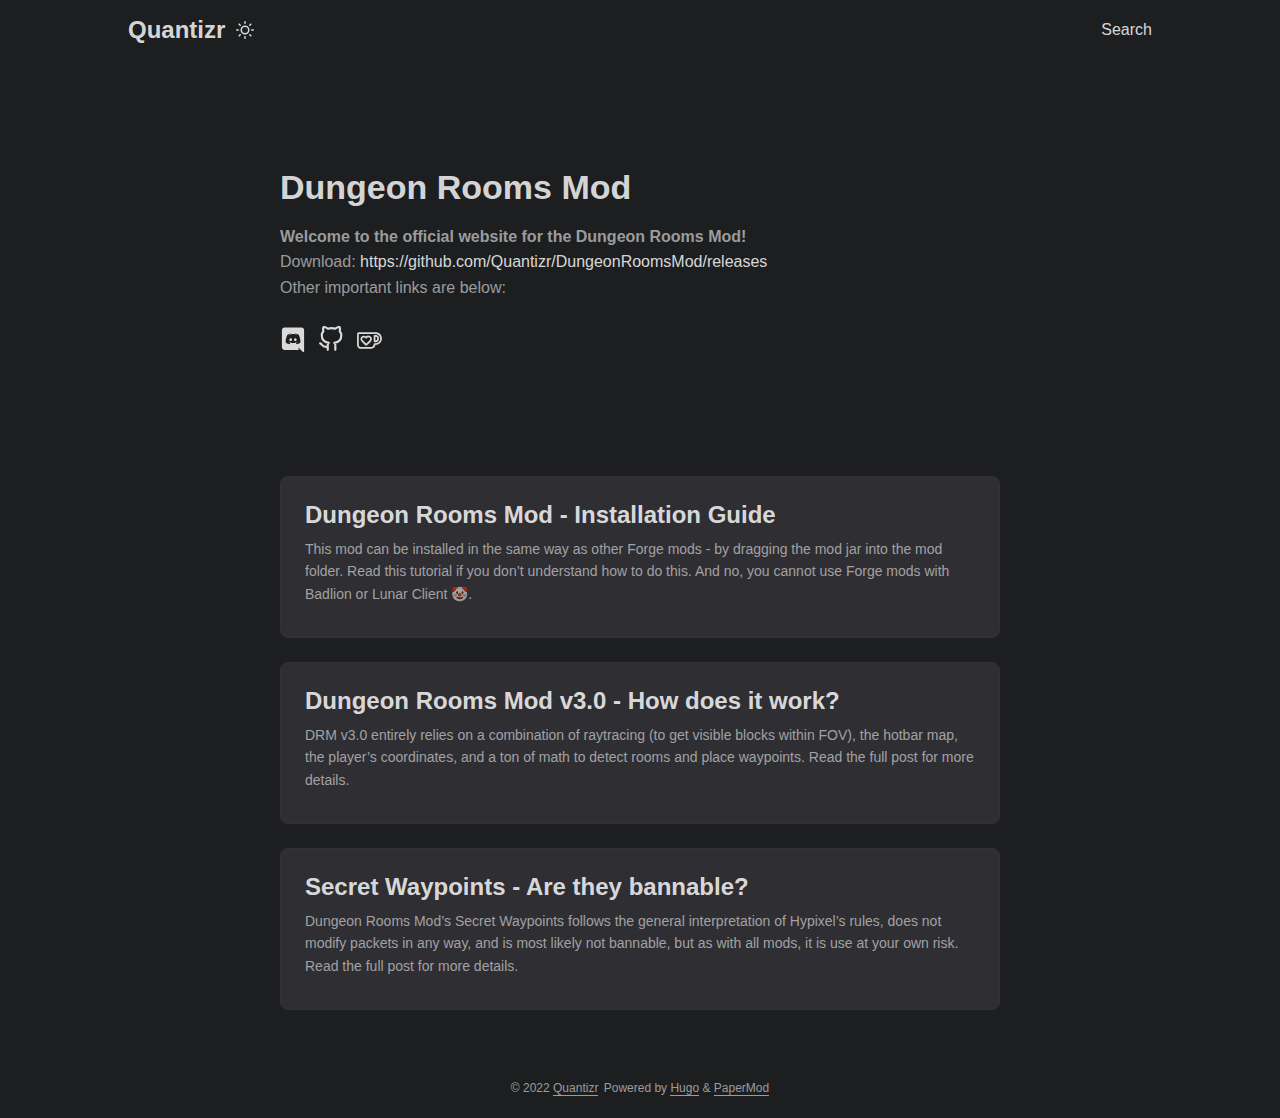
<file: index.html>
<!doctype html><html lang=en dir=auto><head><meta charset=utf-8><meta http-equiv=x-ua-compatible content="IE=edge"><meta name=viewport content="width=device-width,initial-scale=1,shrink-to-fit=no"><meta name=robots content="index, follow"><title>Quantizr</title><meta name=description content="Dungeon Rooms Mod - A 1.8.9 Forge mod which adds Secret Waypoints to Hypixel Skyblock Dungeons"><meta name=author content><link rel=canonical href=https://quantizr.github.io/><link crossorigin=anonymous href=/assets/css/stylesheet.min.5a018ba4341c9bbe452bd9c365aef0093343e172b712f5e51d1be27de22abc99.css integrity="sha256-WgGLpDQcm75FK9nDZa7wCTND4XK3EvXlHRvifeIqvJk=" rel="preload stylesheet" as=style><link rel=icon href=https://quantizr.github.io/favicon.ico><link rel=icon type=image/png sizes=16x16 href=https://quantizr.github.io/favicon-16x16.png><link rel=icon type=image/png sizes=32x32 href=https://quantizr.github.io/favicon-32x32.png><link rel=apple-touch-icon href=https://quantizr.github.io/apple-touch-icon.png><link rel=mask-icon href=https://quantizr.github.io/safari-pinned-tab.svg><meta name=theme-color content="#2e2e33"><meta name=msapplication-TileColor content="#2e2e33"><meta name=generator content="Hugo 0.104.3"><link rel=alternate type=application/rss+xml href=https://quantizr.github.io/index.xml><link rel=alternate type=application/json href=https://quantizr.github.io/index.json><meta property="og:title" content="Quantizr"><meta property="og:description" content="Dungeon Rooms Mod - A 1.8.9 Forge mod which adds Secret Waypoints to Hypixel Skyblock Dungeons"><meta property="og:type" content="website"><meta property="og:url" content="https://quantizr.github.io/"><meta property="og:image" content="https://quantizr.github.io/papermod-cover.png"><meta name=twitter:card content="summary_large_image"><meta name=twitter:image content="https://quantizr.github.io/papermod-cover.png"><meta name=twitter:title content="Quantizr"><meta name=twitter:description content="Dungeon Rooms Mod - A 1.8.9 Forge mod which adds Secret Waypoints to Hypixel Skyblock Dungeons"><script type=application/ld+json>{"@context":"https://schema.org","@type":"Organization","name":"Quantizr","url":"https://quantizr.github.io/","description":"Dungeon Rooms Mod - A 1.8.9 Forge mod which adds Secret Waypoints to Hypixel Skyblock Dungeons","thumbnailUrl":"https://quantizr.github.io/favicon.ico","sameAs":["https://discord.gg/7B5RbsArYK","https://github.com/Quantizr/DungeonRoomsMod","https://ko-fi.com/Quantizr"]}</script></head><body class="list dark" id=top><script>localStorage.getItem("pref-theme")==="light"&&document.body.classList.remove("dark")</script><noscript><style type=text/css>#theme-toggle,.top-link{display:none}</style></noscript><header class=header><nav class=nav><div class=logo><a href=https://quantizr.github.io/ accesskey=h title="Quantizr (Alt + H)">Quantizr</a>
<span class=logo-switches><button id=theme-toggle accesskey=t title="(Alt + T)"><svg id="moon" xmlns="http://www.w3.org/2000/svg" width="24" height="24" viewBox="0 0 24 24" fill="none" stroke="currentcolor" stroke-width="2" stroke-linecap="round" stroke-linejoin="round"><path d="M21 12.79A9 9 0 1111.21 3 7 7 0 0021 12.79z"/></svg><svg id="sun" xmlns="http://www.w3.org/2000/svg" width="24" height="24" viewBox="0 0 24 24" fill="none" stroke="currentcolor" stroke-width="2" stroke-linecap="round" stroke-linejoin="round"><circle cx="12" cy="12" r="5"/><line x1="12" y1="1" x2="12" y2="3"/><line x1="12" y1="21" x2="12" y2="23"/><line x1="4.22" y1="4.22" x2="5.64" y2="5.64"/><line x1="18.36" y1="18.36" x2="19.78" y2="19.78"/><line x1="1" y1="12" x2="3" y2="12"/><line x1="21" y1="12" x2="23" y2="12"/><line x1="4.22" y1="19.78" x2="5.64" y2="18.36"/><line x1="18.36" y1="5.64" x2="19.78" y2="4.22"/></svg></button></span></div><ul id=menu><li><a href=https://quantizr.github.io/search/ title="Search (Alt + /)" accesskey=/><span>Search</span></a></li></ul></nav></header><main class=main><article class="first-entry home-info"><header class=entry-header><h1>Dungeon Rooms Mod</h1></header><section class=entry-content><p><strong>Welcome to the official website for the Dungeon Rooms Mod!</strong><br>Download: <a href=https://github.com/Quantizr/DungeonRoomsMod/releases>https://github.com/Quantizr/DungeonRoomsMod/releases</a><br>Other important links are below:</p></section><footer class=entry-footer><div class=social-icons><a href=https://discord.gg/7B5RbsArYK target=_blank rel="noopener noreferrer me" title=Discord><svg xmlns="http://www.w3.org/2000/svg" viewBox="20 15 205 190" fill="currentcolor" stroke="none"><path d="M104.4 103.9c-5.7.0-10.2 5-10.2 11.1s4.6 11.1 10.2 11.1c5.7.0 10.2-5 10.2-11.1.1-6.1-4.5-11.1-10.2-11.1zm36.5.0c-5.7.0-10.2 5-10.2 11.1s4.6 11.1 10.2 11.1c5.7.0 10.2-5 10.2-11.1s-4.5-11.1-10.2-11.1z"/><path d="M189.5 20h-134C44.2 20 35 29.2 35 40.6v135.2c0 11.4 9.2 20.6 20.5 20.6h113.4l-5.3-18.5 12.8 11.9 12.1 11.2 21.5 19V40.6c0-11.4-9.2-20.6-20.5-20.6zm-38.6 130.6s-3.6-4.3-6.6-8.1c13.1-3.7 18.1-11.9 18.1-11.9-4.1 2.7-8 4.6-11.5 5.9-5 2.1-9.8 3.5-14.5 4.3-9.6 1.8-18.4 1.3-25.9-.1-5.7-1.1-10.6-2.7-14.7-4.3-2.3-.9-4.8-2-7.3-3.4-.3-.2-.6-.3-.9-.5-.2-.1-.3-.2-.4-.3-1.8-1-2.8-1.7-2.8-1.7s4.8 8 17.5 11.8c-3 3.8-6.7 8.3-6.7 8.3-22.1-.7-30.5-15.2-30.5-15.2.0-32.2 14.4-58.3 14.4-58.3 14.4-10.8 28.1-10.5 28.1-10.5l1 1.2c-18 5.2-26.3 13.1-26.3 13.1s2.2-1.2 5.9-2.9c10.7-4.7 19.2-6 22.7-6.3.6-.1 1.1-.2 1.7-.2 6.1-.8 13-1 20.2-.2 9.5 1.1 19.7 3.9 30.1 9.6.0.0-7.9-7.5-24.9-12.7l1.4-1.6s13.7-.3 28.1 10.5c0 0 14.4 26.1 14.4 58.3.0.0-8.5 14.5-30.6 15.2z"/></svg></a><a href=https://github.com/Quantizr/DungeonRoomsMod target=_blank rel="noopener noreferrer me" title=Github><svg xmlns="http://www.w3.org/2000/svg" viewBox="0 0 24 24" fill="none" stroke="currentcolor" stroke-width="2" stroke-linecap="round" stroke-linejoin="round"><path d="M9 19c-5 1.5-5-2.5-7-3m14 6v-3.87a3.37 3.37.0 00-.94-2.61c3.14-.35 6.44-1.54 6.44-7A5.44 5.44.0 0020 4.77 5.07 5.07.0 0019.91 1S18.73.65 16 2.48a13.38 13.38.0 00-7 0C6.27.65 5.09 1 5.09 1A5.07 5.07.0 005 4.77 5.44 5.44.0 003.5 8.55c0 5.42 3.3 6.61 6.44 7A3.37 3.37.0 009 18.13V22"/></svg></a><a href=https://ko-fi.com/Quantizr target=_blank rel="noopener noreferrer me" title=KoFi><svg xmlns="http://www.w3.org/2000/svg" xmlns:xlink="http://www.w3.org/1999/xlink" viewBox="0 -3 23 27" fill="none" stroke="currentcolor" stroke-width="1.8" stroke-linecap="round" stroke-linejoin="round"><path d="M23.881 8.948c-.773-4.085-4.859-4.593-4.859-4.593H.723c-.604.0-.679.798-.679.798s-.082 7.324-.022 11.822c.164 2.424 2.586 2.672 2.586 2.672s8.267-.023 11.966-.049c2.438-.426 2.683-2.566 2.658-3.734 4.352.24 7.422-2.831 6.649-6.916zm-11.062 3.511c-1.246 1.453-4.011 3.976-4.011 3.976s-.121.119-.31.023c-.076-.057-.108-.09-.108-.09-.443-.441-3.368-3.049-4.034-3.954-.709-.965-1.041-2.7-.091-3.71.951-1.01 3.005-1.086 4.363.407.0.0 1.565-1.782 3.468-.963 1.904.82 1.832 3.011.723 4.311zm6.173.478c-.928.116-1.682.028-1.682.028V7.284h1.77s1.971.551 1.971 2.638c0 1.913-.985 2.667-2.059 3.015z"/></svg></a></div></footer></article><article class=post-entry><header class=entry-header><h2>Dungeon Rooms Mod - Installation Guide</h2></header><section class=entry-content><p>This mod can be installed in the same way as other Forge mods - by dragging the mod jar into the mod folder. Read this tutorial if you don’t understand how to do this. And no, you cannot use Forge mods with Badlion or Lunar Client 🤡.</p></section><footer class=entry-footer></footer><a class=entry-link aria-label="post link to Dungeon Rooms Mod - Installation Guide" href=https://quantizr.github.io/posts/how-to-install/></a></article><article class=post-entry><header class=entry-header><h2>Dungeon Rooms Mod v3.0 - How does it work?</h2></header><section class=entry-content><p>DRM v3.0 entirely relies on a combination of raytracing (to get visible blocks within FOV), the hotbar map, the player’s coordinates, and a ton of math to detect rooms and place waypoints. Read the full post for more details.</p></section><footer class=entry-footer></footer><a class=entry-link aria-label="post link to Dungeon Rooms Mod v3.0 - How does it work?" href=https://quantizr.github.io/posts/how-it-works/></a></article><article class=post-entry><header class=entry-header><h2>Secret Waypoints - Are they bannable?</h2></header><section class=entry-content><p>Dungeon Rooms Mod’s Secret Waypoints follows the general interpretation of Hypixel’s rules, does not modify packets in any way, and is most likely not bannable, but as with all mods, it is use at your own risk. Read the full post for more details.</p></section><footer class=entry-footer></footer><a class=entry-link aria-label="post link to Secret Waypoints - Are they bannable?" href=https://quantizr.github.io/posts/is-it-bannable/></a></article></main><footer class=footer><span>&copy; 2022 <a href=https://quantizr.github.io/>Quantizr</a></span>
<span>Powered by
<a href=https://gohugo.io/ rel="noopener noreferrer" target=_blank>Hugo</a> &
        <a href=https://git.io/hugopapermod rel=noopener target=_blank>PaperMod</a></span></footer><a href=#top aria-label="go to top" title="Go to Top (Alt + G)"><button class=top-link id=top-link type=button accesskey=g><svg xmlns="http://www.w3.org/2000/svg" viewBox="0 0 12 6" fill="currentcolor"><path d="M12 6H0l6-6z"/></svg></button></a>
<script>let menu=document.getElementById("menu");menu.scrollLeft=localStorage.getItem("menu-scroll-position"),menu.onscroll=function(){localStorage.setItem("menu-scroll-position",menu.scrollLeft)},document.querySelectorAll('a[href^="#"]').forEach(e=>{e.addEventListener("click",function(e){e.preventDefault();var t=this.getAttribute("href").substr(1);window.matchMedia("(prefers-reduced-motion: reduce)").matches?document.querySelector(`[id='${decodeURIComponent(t)}']`).scrollIntoView():document.querySelector(`[id='${decodeURIComponent(t)}']`).scrollIntoView({behavior:"smooth"}),t==="top"?history.replaceState(null,null," "):history.pushState(null,null,`#${t}`)})})</script><script>var mybutton=document.getElementById("top-link");window.onscroll=function(){document.body.scrollTop>800||document.documentElement.scrollTop>800?(mybutton.style.visibility="visible",mybutton.style.opacity="1"):(mybutton.style.visibility="hidden",mybutton.style.opacity="0")}</script><script>document.getElementById("theme-toggle").addEventListener("click",()=>{document.body.className.includes("dark")?(document.body.classList.remove("dark"),localStorage.setItem("pref-theme","light")):(document.body.classList.add("dark"),localStorage.setItem("pref-theme","dark"))})</script></body></html>
</file>
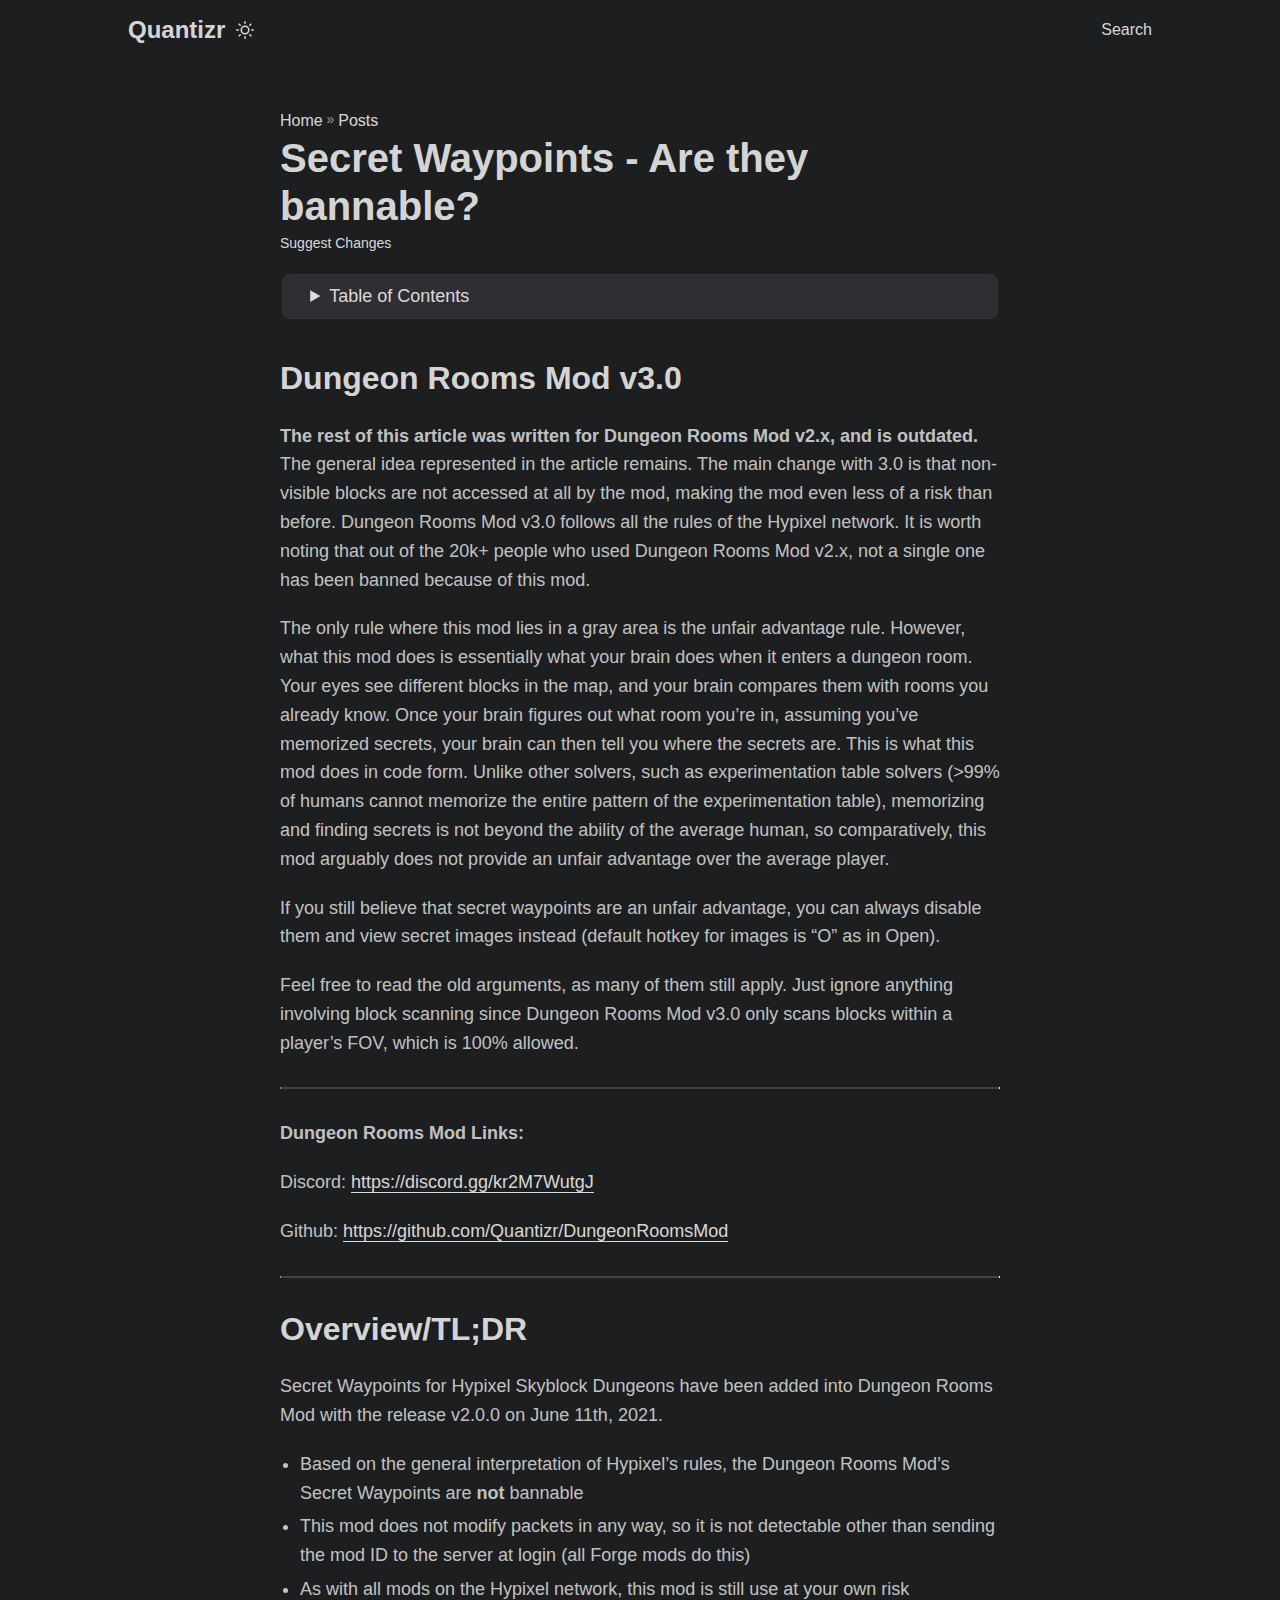
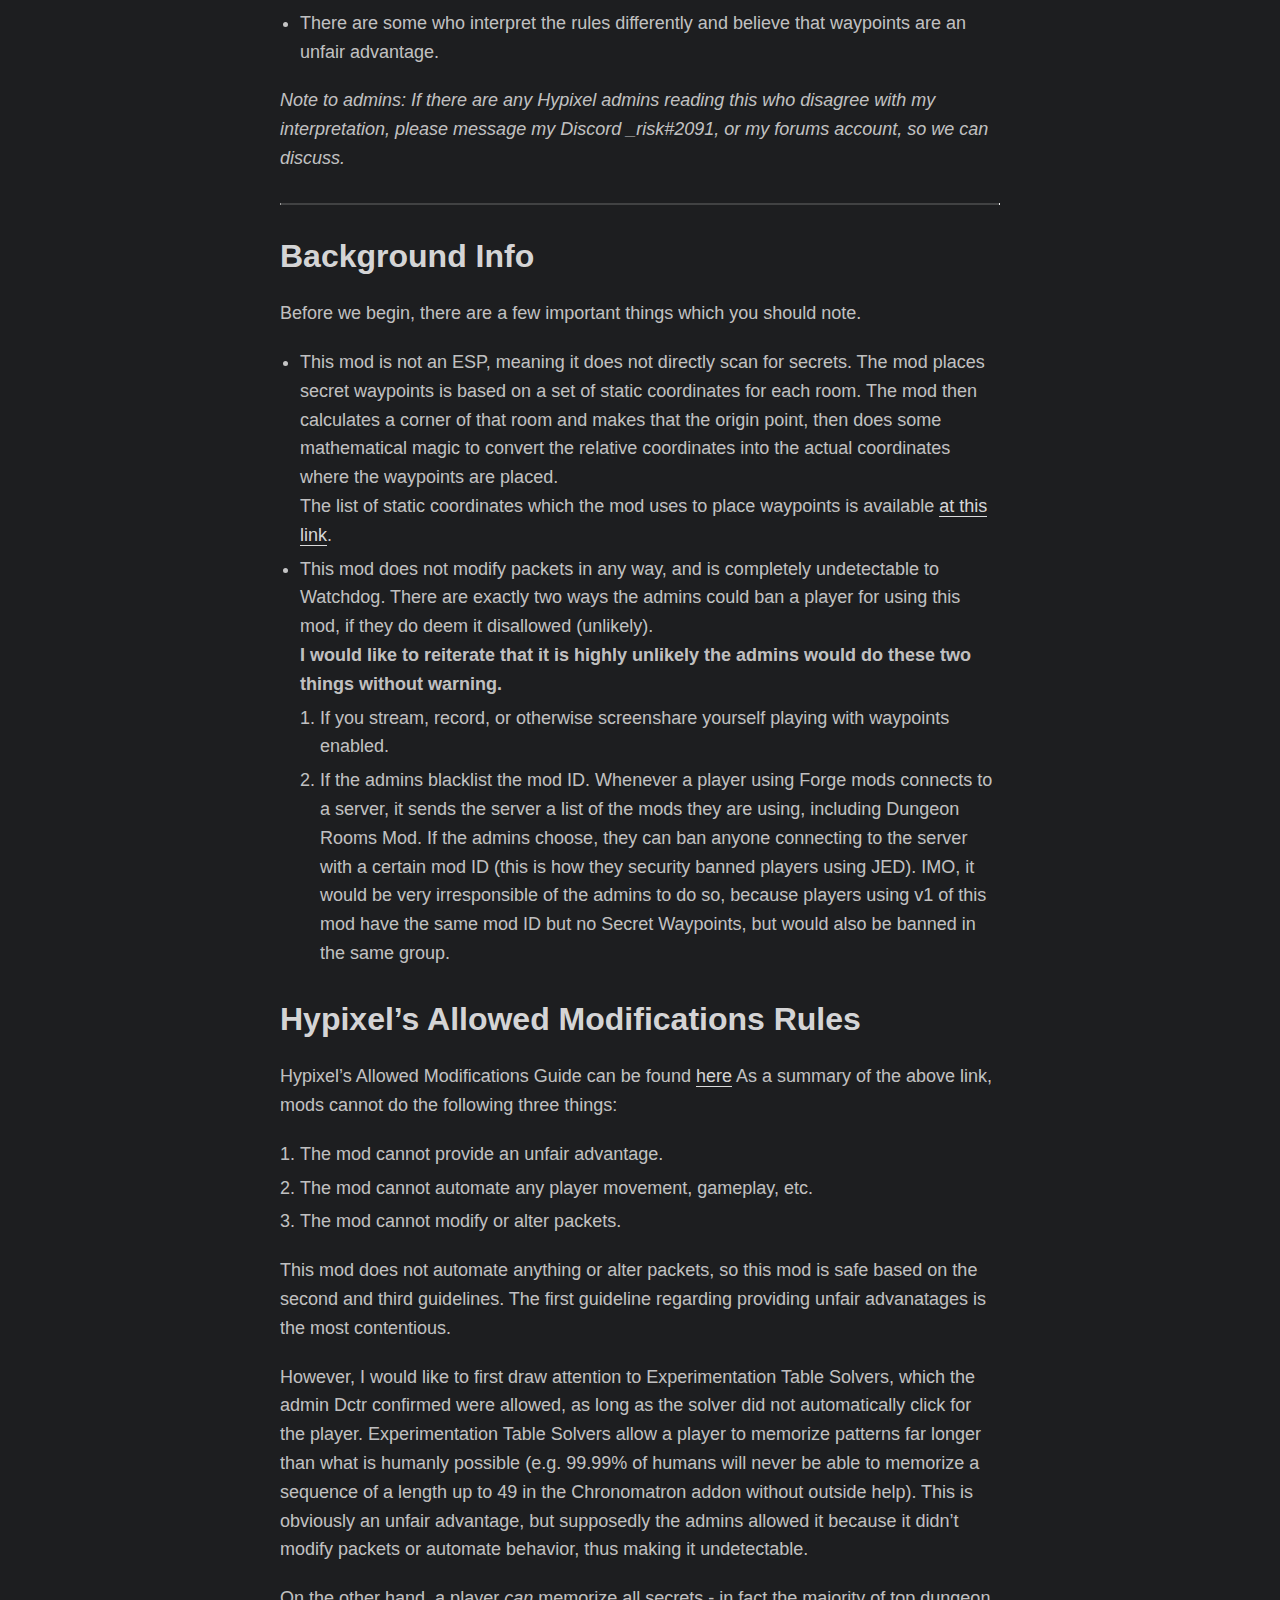
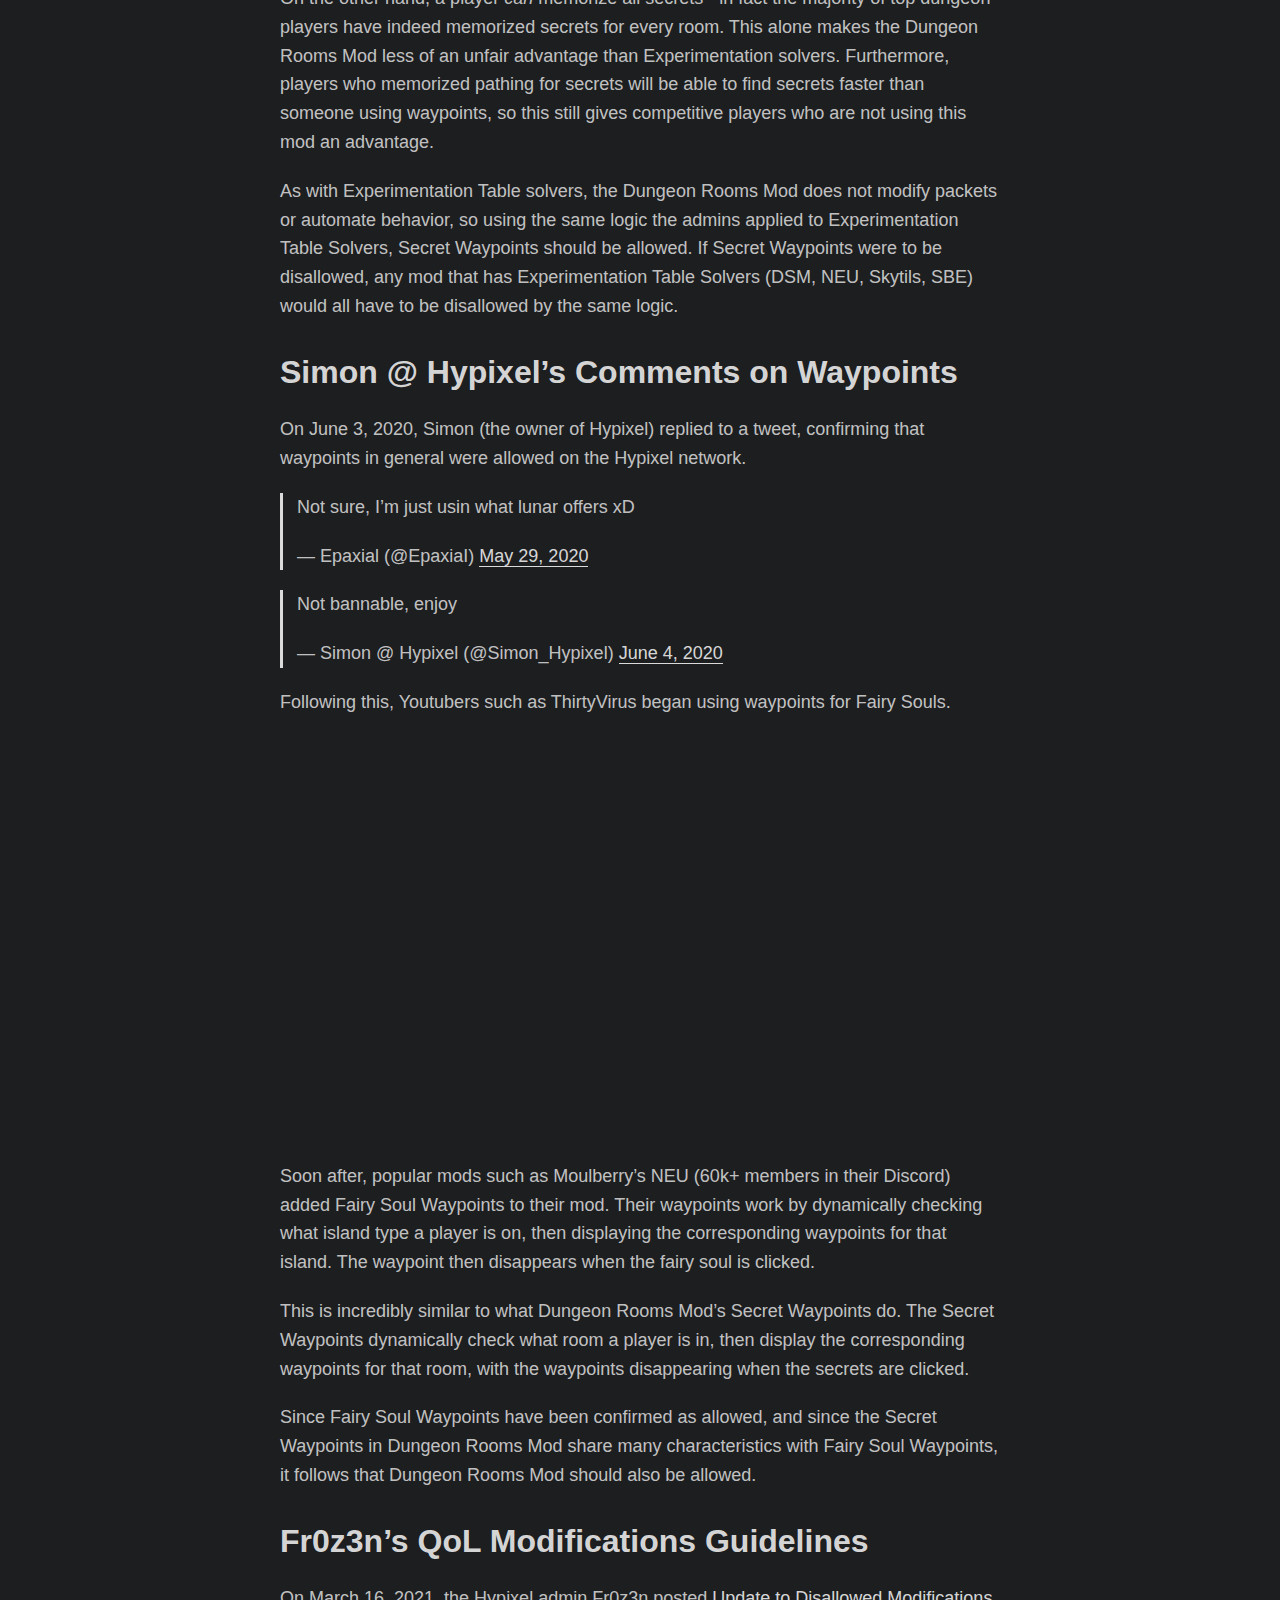
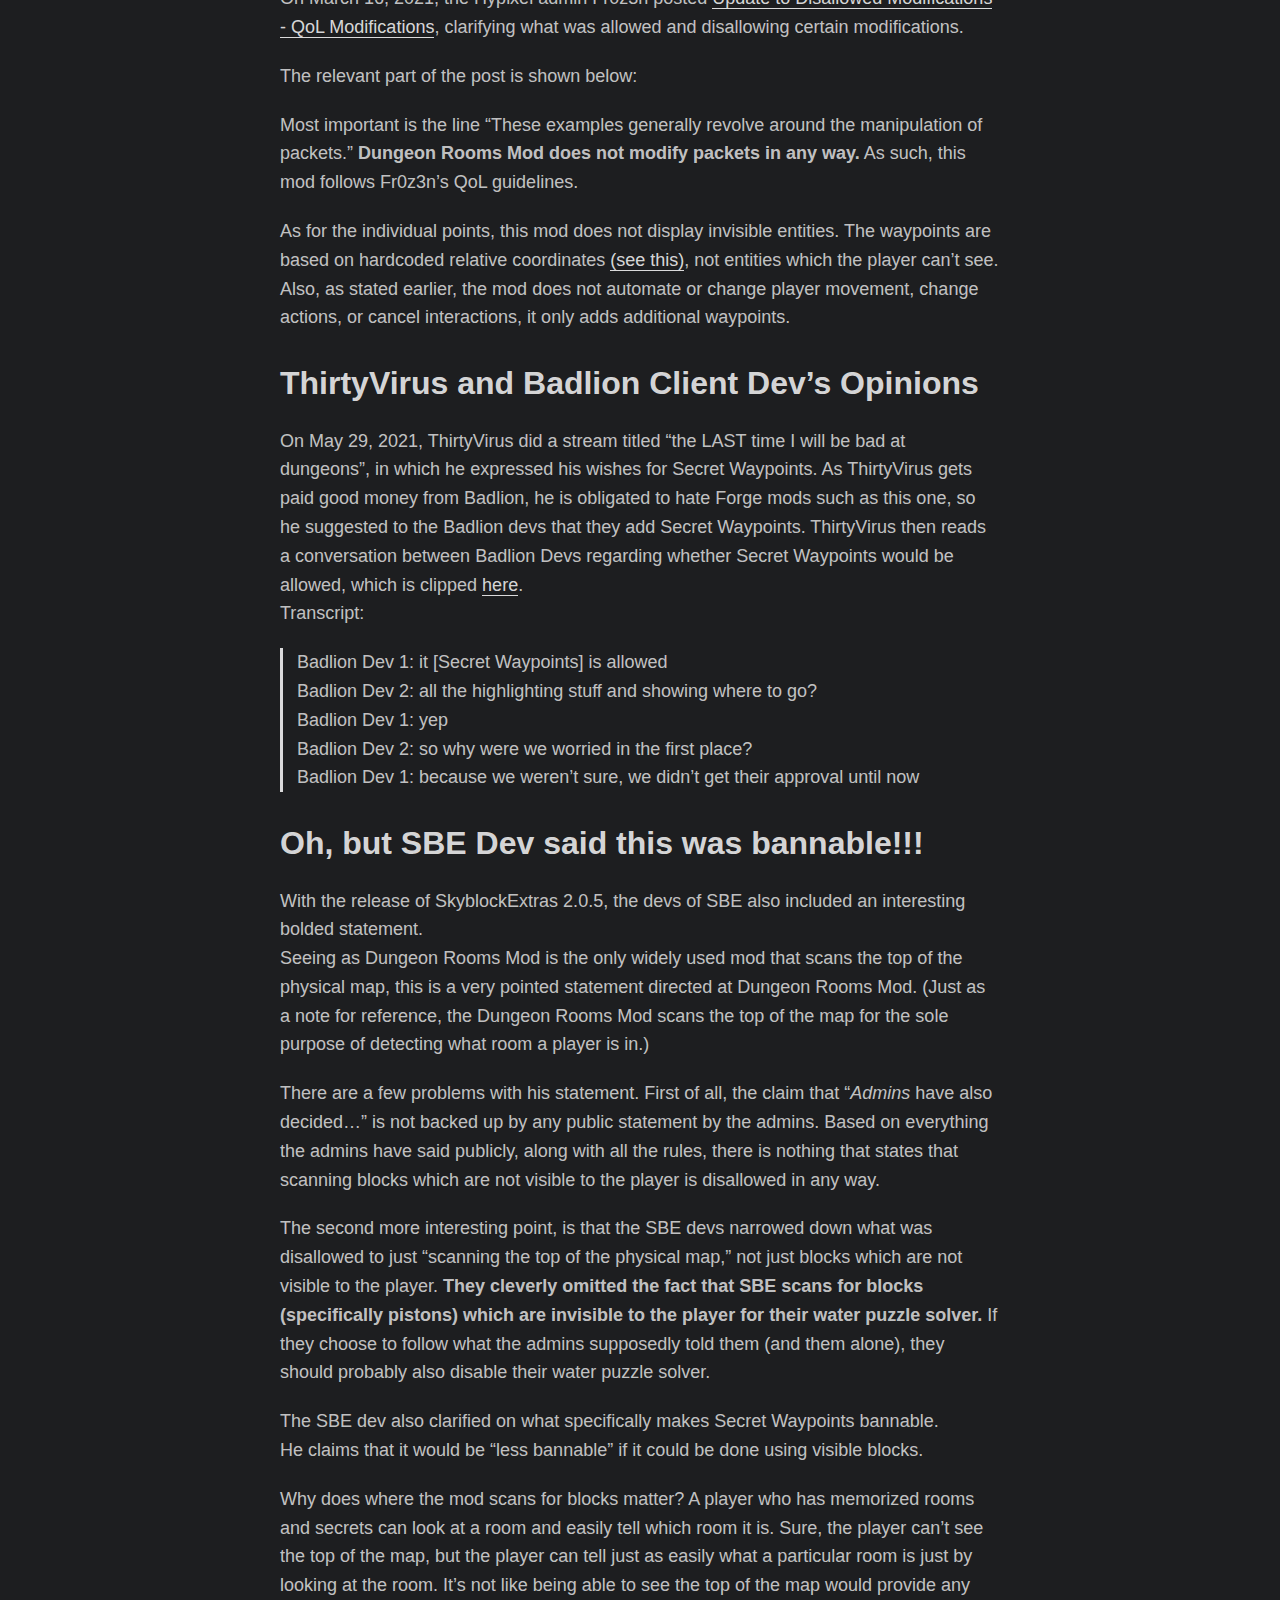
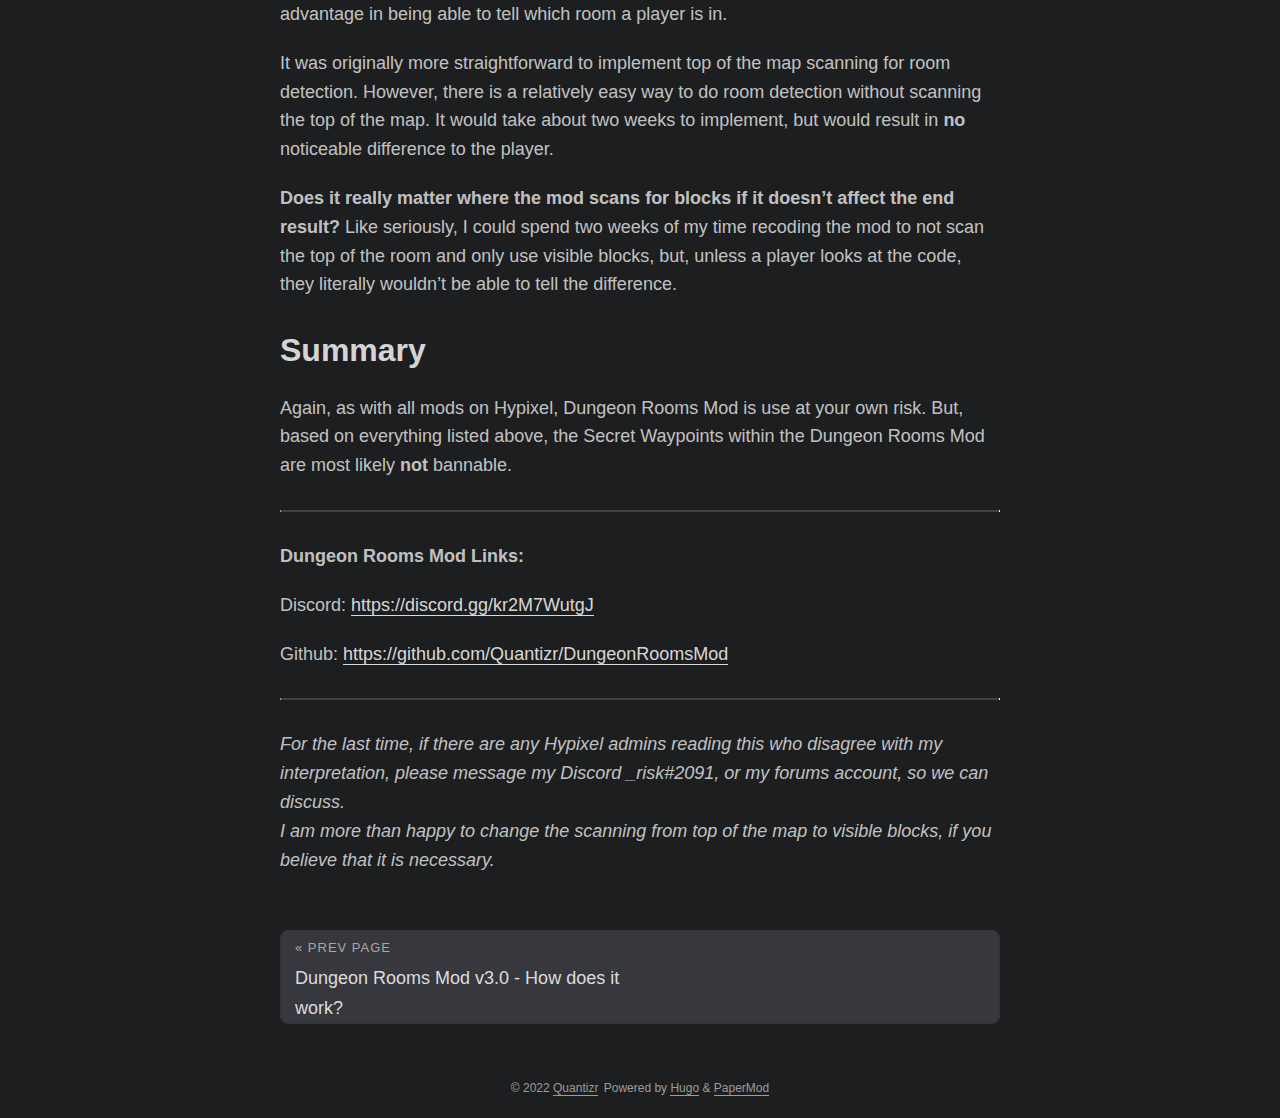
<file: bannable/index.html>
<!doctype html><html lang=en><head><title>https://quantizr.github.io/posts/is-it-bannable/</title><link rel=canonical href=https://quantizr.github.io/posts/is-it-bannable/><meta name=robots content="noindex"><meta charset=utf-8><meta http-equiv=refresh content="0; url=https://quantizr.github.io/posts/is-it-bannable/"></head></html>
</file>
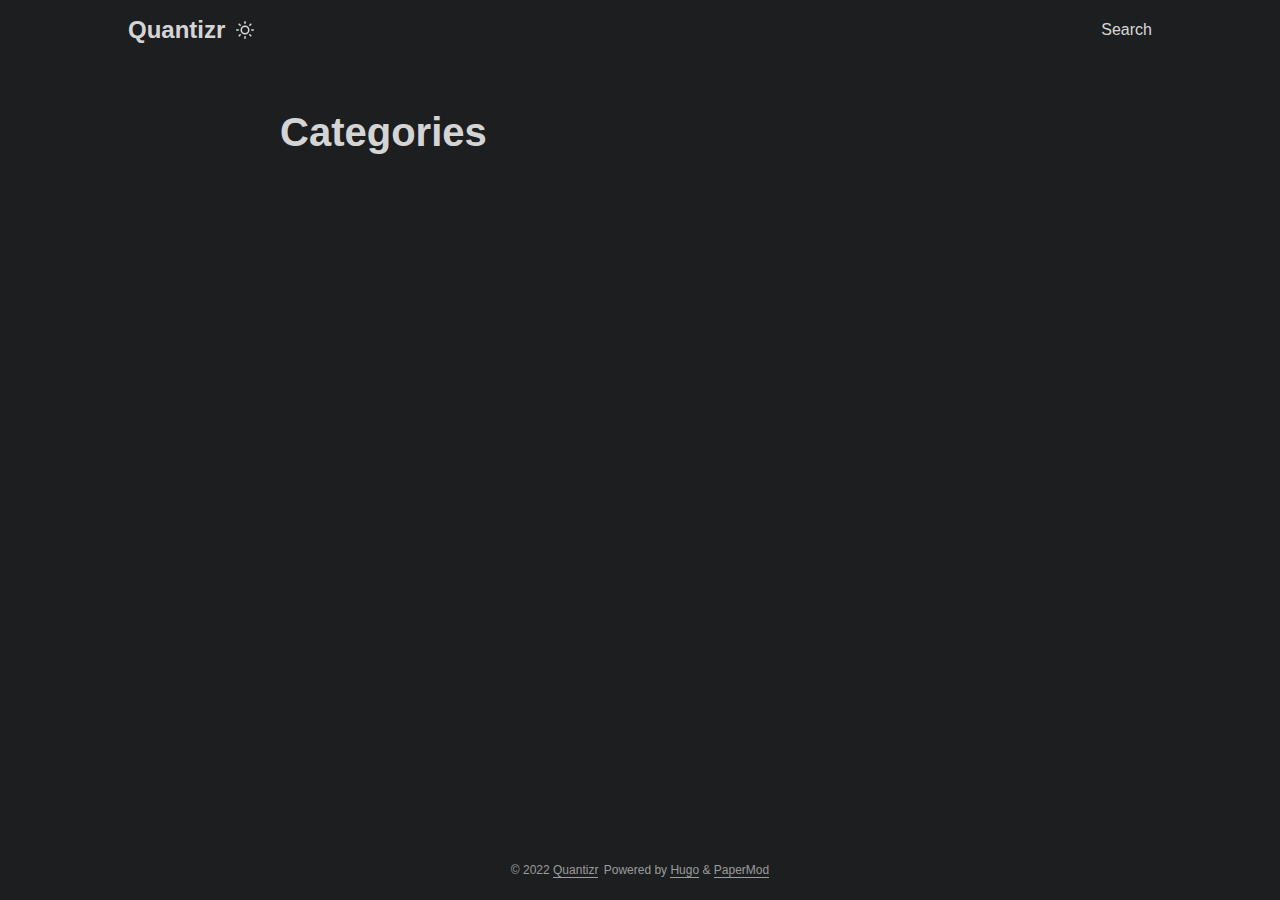
<file: categories/index.html>
<!doctype html><html lang=en dir=auto><head><meta charset=utf-8><meta http-equiv=x-ua-compatible content="IE=edge"><meta name=viewport content="width=device-width,initial-scale=1,shrink-to-fit=no"><meta name=robots content="index, follow"><title>Categories | Quantizr</title><meta name=keywords content><meta name=description content="Dungeon Rooms Mod - A 1.8.9 Forge mod which adds Secret Waypoints to Hypixel Skyblock Dungeons"><meta name=author content><link rel=canonical href=https://quantizr.github.io/categories/><link crossorigin=anonymous href=/assets/css/stylesheet.min.5a018ba4341c9bbe452bd9c365aef0093343e172b712f5e51d1be27de22abc99.css integrity="sha256-WgGLpDQcm75FK9nDZa7wCTND4XK3EvXlHRvifeIqvJk=" rel="preload stylesheet" as=style><link rel=icon href=https://quantizr.github.io/favicon.ico><link rel=icon type=image/png sizes=16x16 href=https://quantizr.github.io/favicon-16x16.png><link rel=icon type=image/png sizes=32x32 href=https://quantizr.github.io/favicon-32x32.png><link rel=apple-touch-icon href=https://quantizr.github.io/apple-touch-icon.png><link rel=mask-icon href=https://quantizr.github.io/safari-pinned-tab.svg><meta name=theme-color content="#2e2e33"><meta name=msapplication-TileColor content="#2e2e33"><meta name=generator content="Hugo 0.104.3"><link rel=alternate type=application/rss+xml href=https://quantizr.github.io/categories/index.xml><meta property="og:title" content="Categories"><meta property="og:description" content="Dungeon Rooms Mod - A 1.8.9 Forge mod which adds Secret Waypoints to Hypixel Skyblock Dungeons"><meta property="og:type" content="website"><meta property="og:url" content="https://quantizr.github.io/categories/"><meta property="og:image" content="https://quantizr.github.io/papermod-cover.png"><meta name=twitter:card content="summary_large_image"><meta name=twitter:image content="https://quantizr.github.io/papermod-cover.png"><meta name=twitter:title content="Categories"><meta name=twitter:description content="Dungeon Rooms Mod - A 1.8.9 Forge mod which adds Secret Waypoints to Hypixel Skyblock Dungeons"></head><body class="list dark" id=top><script>localStorage.getItem("pref-theme")==="light"&&document.body.classList.remove("dark")</script><noscript><style type=text/css>#theme-toggle,.top-link{display:none}</style></noscript><header class=header><nav class=nav><div class=logo><a href=https://quantizr.github.io/ accesskey=h title="Quantizr (Alt + H)">Quantizr</a>
<span class=logo-switches><button id=theme-toggle accesskey=t title="(Alt + T)"><svg id="moon" xmlns="http://www.w3.org/2000/svg" width="24" height="24" viewBox="0 0 24 24" fill="none" stroke="currentcolor" stroke-width="2" stroke-linecap="round" stroke-linejoin="round"><path d="M21 12.79A9 9 0 1111.21 3 7 7 0 0021 12.79z"/></svg><svg id="sun" xmlns="http://www.w3.org/2000/svg" width="24" height="24" viewBox="0 0 24 24" fill="none" stroke="currentcolor" stroke-width="2" stroke-linecap="round" stroke-linejoin="round"><circle cx="12" cy="12" r="5"/><line x1="12" y1="1" x2="12" y2="3"/><line x1="12" y1="21" x2="12" y2="23"/><line x1="4.22" y1="4.22" x2="5.64" y2="5.64"/><line x1="18.36" y1="18.36" x2="19.78" y2="19.78"/><line x1="1" y1="12" x2="3" y2="12"/><line x1="21" y1="12" x2="23" y2="12"/><line x1="4.22" y1="19.78" x2="5.64" y2="18.36"/><line x1="18.36" y1="5.64" x2="19.78" y2="4.22"/></svg></button></span></div><ul id=menu><li><a href=https://quantizr.github.io/search/ title="Search (Alt + /)" accesskey=/><span>Search</span></a></li></ul></nav></header><main class=main><header class=page-header><h1>Categories</h1></header><ul class=terms-tags></ul></main><footer class=footer><span>&copy; 2022 <a href=https://quantizr.github.io/>Quantizr</a></span>
<span>Powered by
<a href=https://gohugo.io/ rel="noopener noreferrer" target=_blank>Hugo</a> &
        <a href=https://git.io/hugopapermod rel=noopener target=_blank>PaperMod</a></span></footer><a href=#top aria-label="go to top" title="Go to Top (Alt + G)"><button class=top-link id=top-link type=button accesskey=g><svg xmlns="http://www.w3.org/2000/svg" viewBox="0 0 12 6" fill="currentcolor"><path d="M12 6H0l6-6z"/></svg></button></a>
<script>let menu=document.getElementById("menu");menu.scrollLeft=localStorage.getItem("menu-scroll-position"),menu.onscroll=function(){localStorage.setItem("menu-scroll-position",menu.scrollLeft)},document.querySelectorAll('a[href^="#"]').forEach(e=>{e.addEventListener("click",function(e){e.preventDefault();var t=this.getAttribute("href").substr(1);window.matchMedia("(prefers-reduced-motion: reduce)").matches?document.querySelector(`[id='${decodeURIComponent(t)}']`).scrollIntoView():document.querySelector(`[id='${decodeURIComponent(t)}']`).scrollIntoView({behavior:"smooth"}),t==="top"?history.replaceState(null,null," "):history.pushState(null,null,`#${t}`)})})</script><script>var mybutton=document.getElementById("top-link");window.onscroll=function(){document.body.scrollTop>800||document.documentElement.scrollTop>800?(mybutton.style.visibility="visible",mybutton.style.opacity="1"):(mybutton.style.visibility="hidden",mybutton.style.opacity="0")}</script><script>document.getElementById("theme-toggle").addEventListener("click",()=>{document.body.className.includes("dark")?(document.body.classList.remove("dark"),localStorage.setItem("pref-theme","light")):(document.body.classList.add("dark"),localStorage.setItem("pref-theme","dark"))})</script></body></html>
</file>
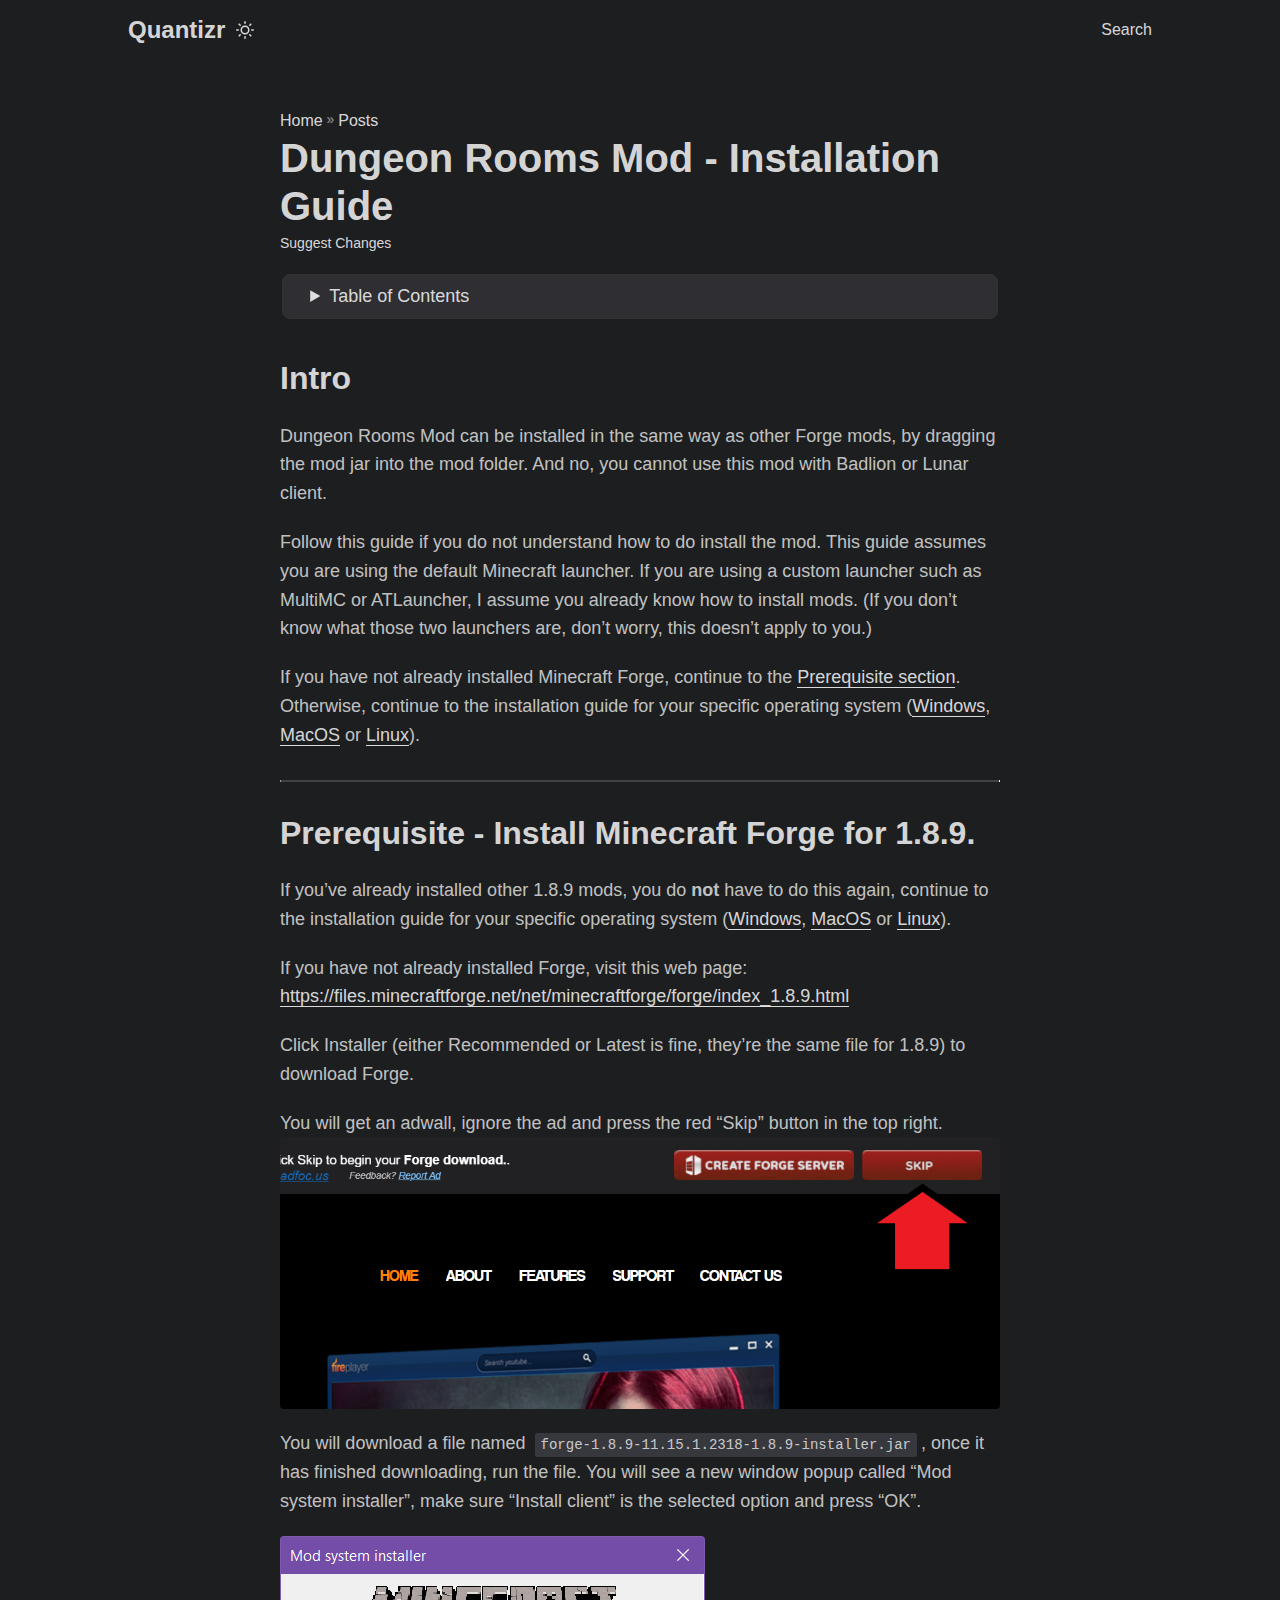
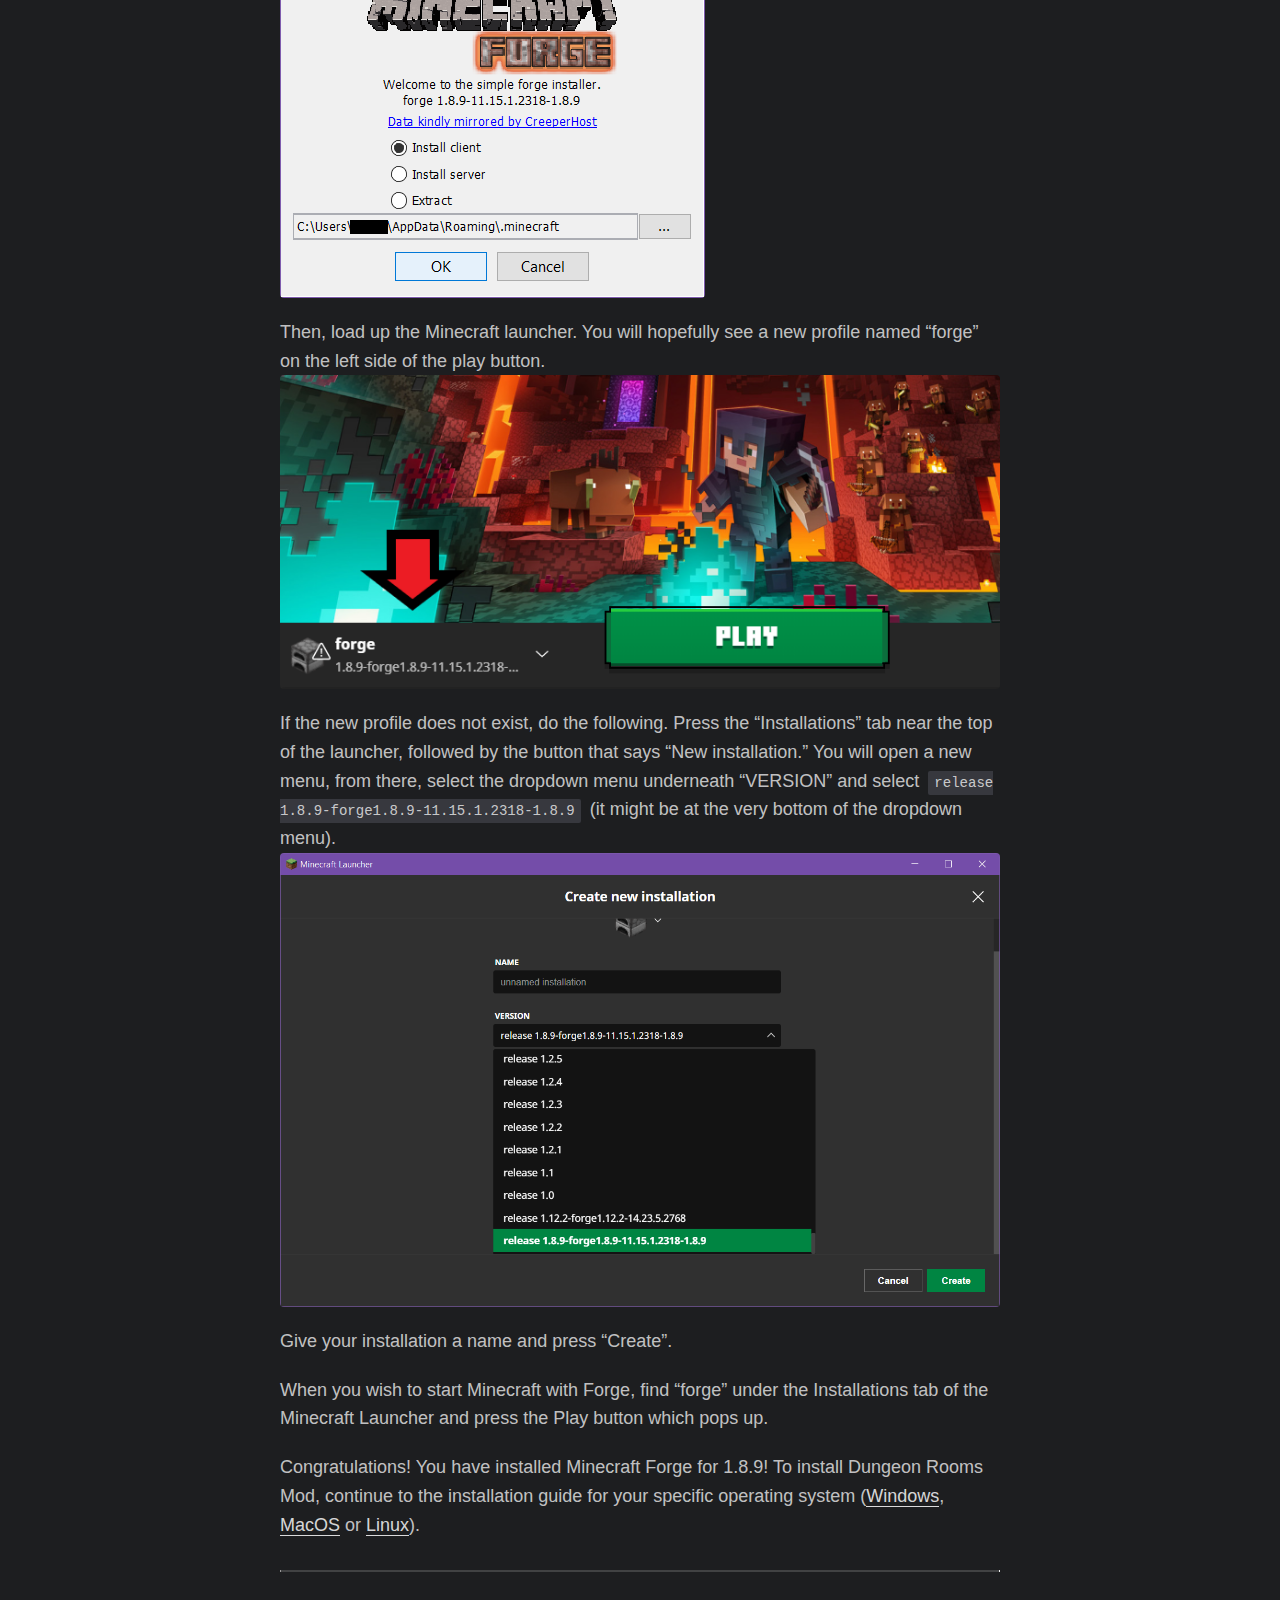
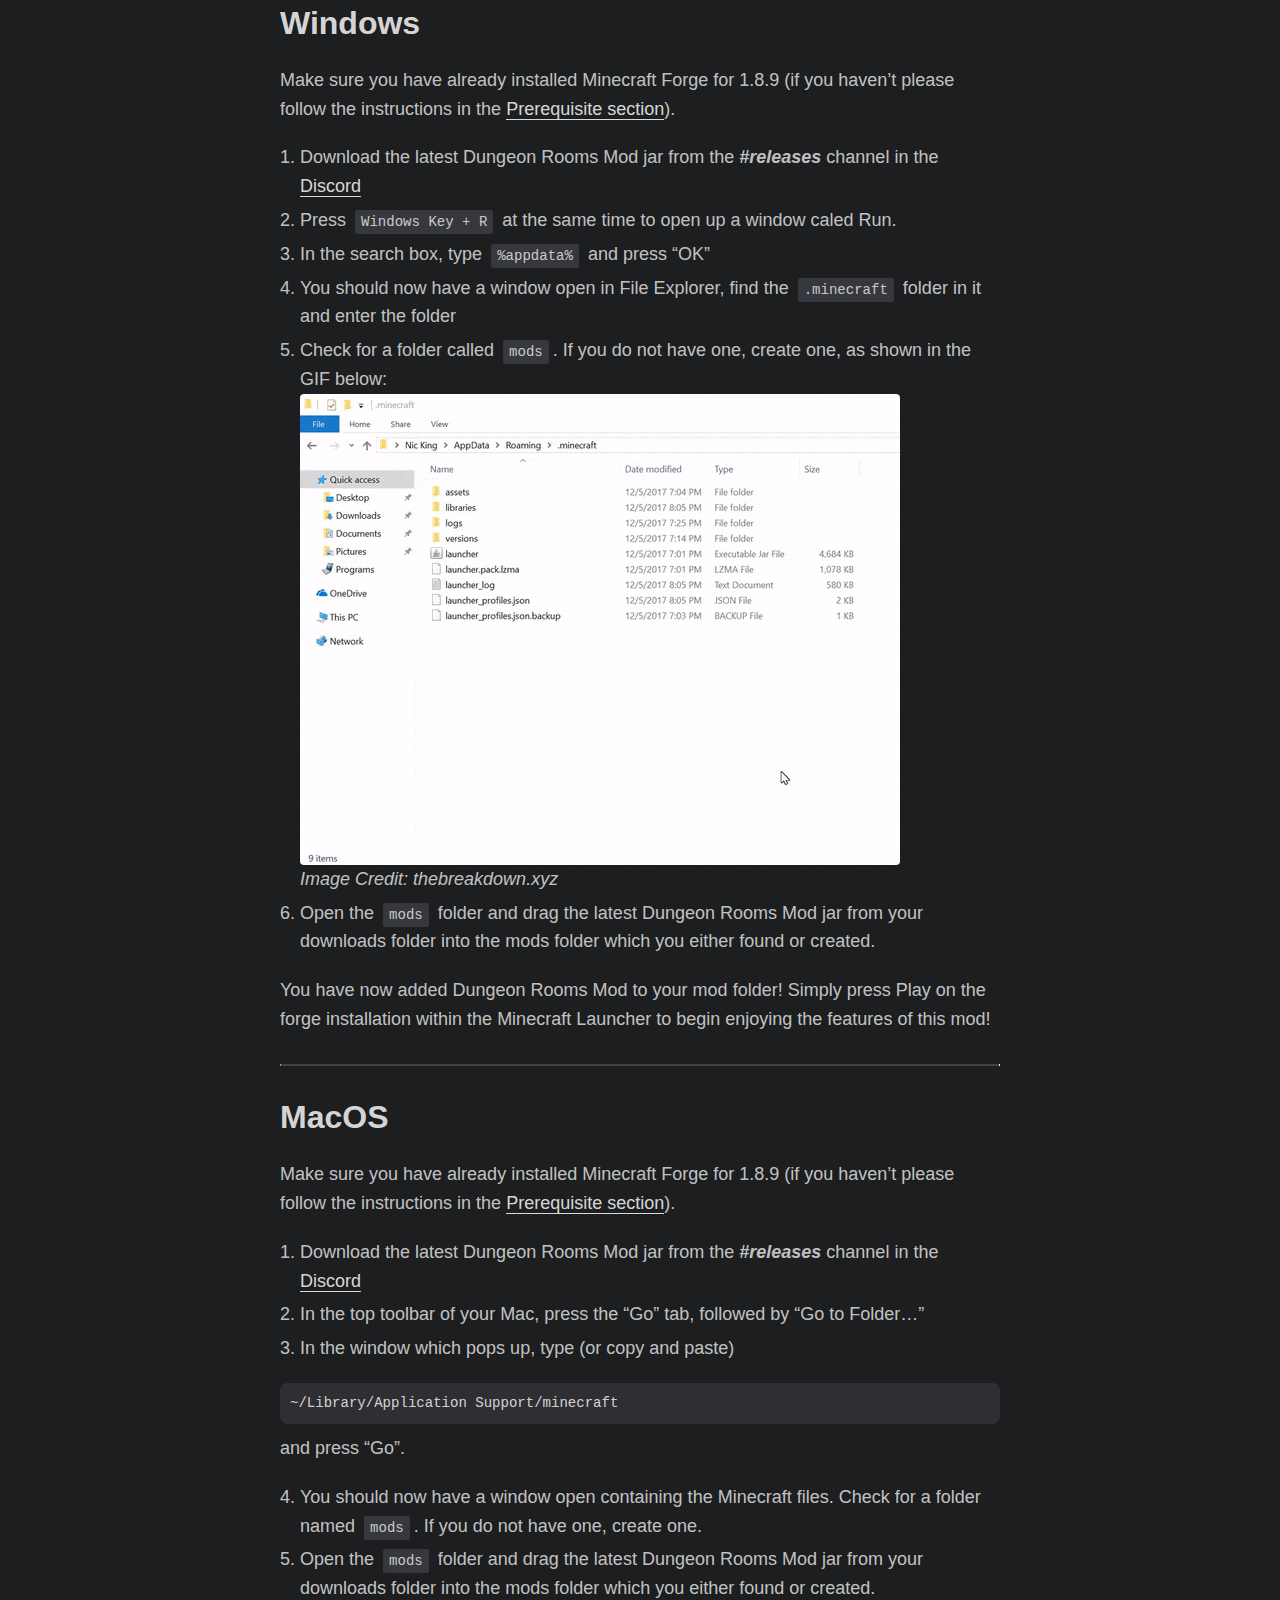
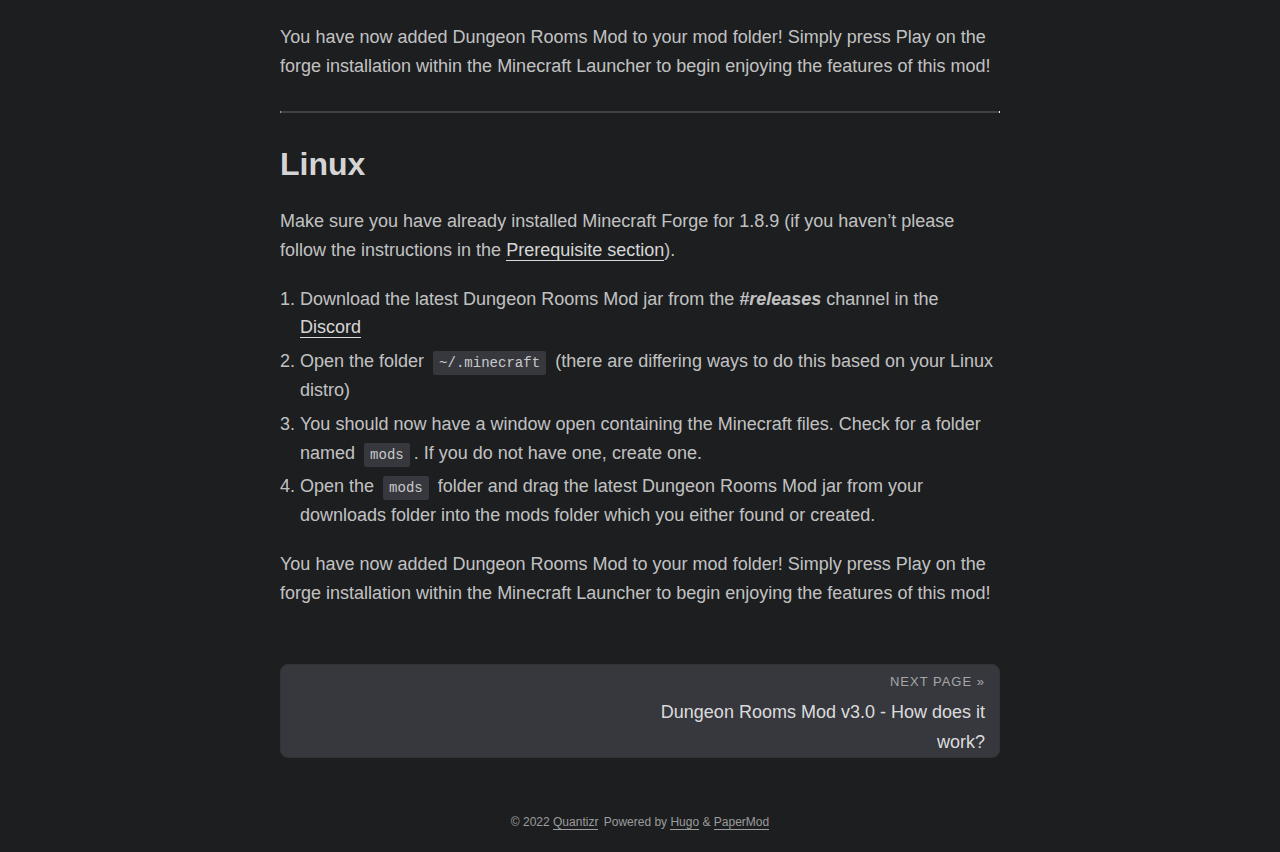
<file: install/index.html>
<!doctype html><html lang=en><head><title>https://quantizr.github.io/posts/how-to-install/</title><link rel=canonical href=https://quantizr.github.io/posts/how-to-install/><meta name=robots content="noindex"><meta charset=utf-8><meta http-equiv=refresh content="0; url=https://quantizr.github.io/posts/how-to-install/"></head></html>
</file>
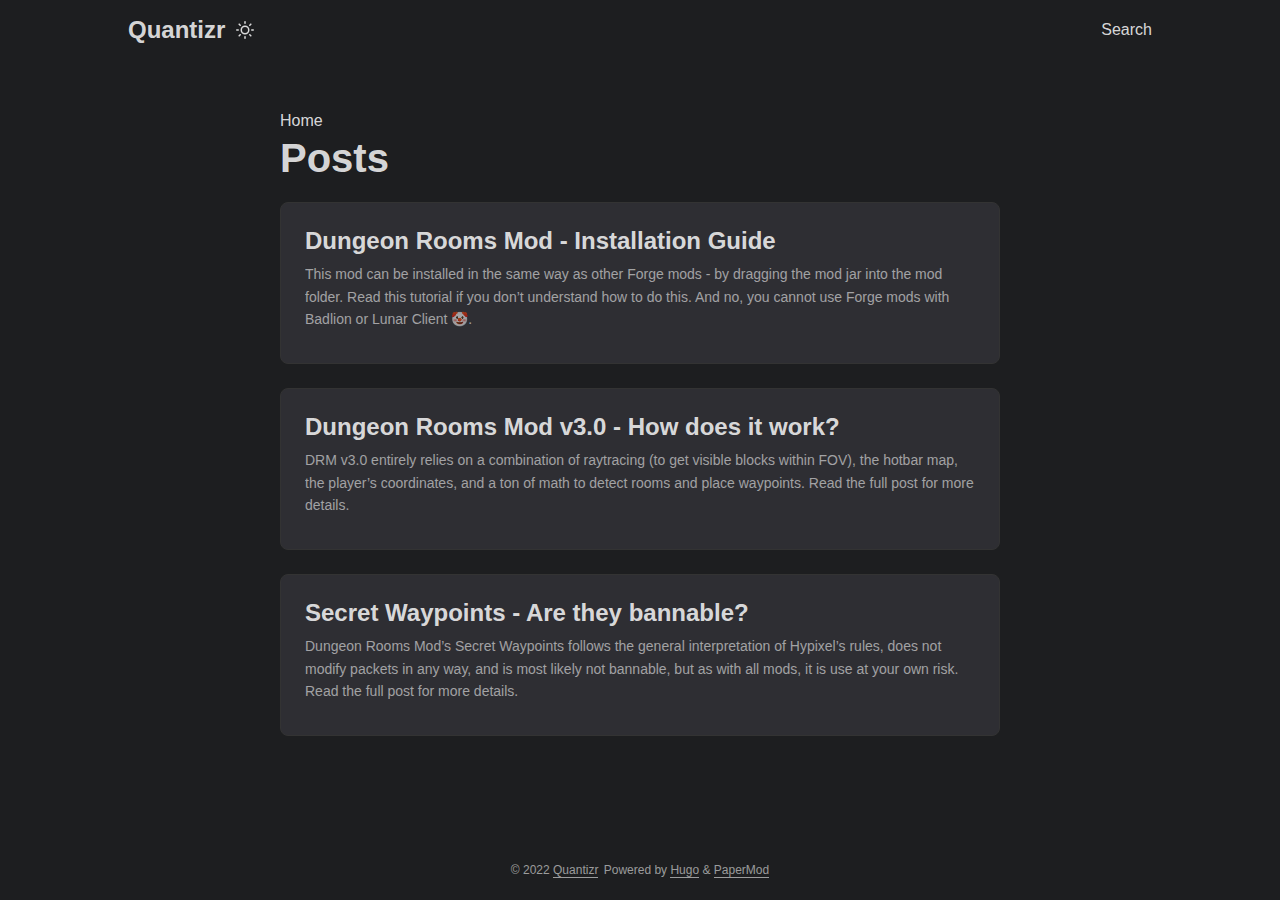
<file: posts/index.html>
<!doctype html><html lang=en dir=auto><head><meta charset=utf-8><meta http-equiv=x-ua-compatible content="IE=edge"><meta name=viewport content="width=device-width,initial-scale=1,shrink-to-fit=no"><meta name=robots content="index, follow"><title>Posts | Quantizr</title><meta name=keywords content><meta name=description content="Dungeon Rooms Mod - A 1.8.9 Forge mod which adds Secret Waypoints to Hypixel Skyblock Dungeons"><meta name=author content><link rel=canonical href=https://quantizr.github.io/posts/><link crossorigin=anonymous href=/assets/css/stylesheet.min.5a018ba4341c9bbe452bd9c365aef0093343e172b712f5e51d1be27de22abc99.css integrity="sha256-WgGLpDQcm75FK9nDZa7wCTND4XK3EvXlHRvifeIqvJk=" rel="preload stylesheet" as=style><link rel=icon href=https://quantizr.github.io/favicon.ico><link rel=icon type=image/png sizes=16x16 href=https://quantizr.github.io/favicon-16x16.png><link rel=icon type=image/png sizes=32x32 href=https://quantizr.github.io/favicon-32x32.png><link rel=apple-touch-icon href=https://quantizr.github.io/apple-touch-icon.png><link rel=mask-icon href=https://quantizr.github.io/safari-pinned-tab.svg><meta name=theme-color content="#2e2e33"><meta name=msapplication-TileColor content="#2e2e33"><meta name=generator content="Hugo 0.104.3"><link rel=alternate type=application/rss+xml href=https://quantizr.github.io/posts/index.xml><meta property="og:title" content="Posts"><meta property="og:description" content="Dungeon Rooms Mod - A 1.8.9 Forge mod which adds Secret Waypoints to Hypixel Skyblock Dungeons"><meta property="og:type" content="website"><meta property="og:url" content="https://quantizr.github.io/posts/"><meta property="og:image" content="https://quantizr.github.io/papermod-cover.png"><meta name=twitter:card content="summary_large_image"><meta name=twitter:image content="https://quantizr.github.io/papermod-cover.png"><meta name=twitter:title content="Posts"><meta name=twitter:description content="Dungeon Rooms Mod - A 1.8.9 Forge mod which adds Secret Waypoints to Hypixel Skyblock Dungeons"><script type=application/ld+json>{"@context":"https://schema.org","@type":"BreadcrumbList","itemListElement":[{"@type":"ListItem","position":1,"name":"Posts","item":"https://quantizr.github.io/posts/"}]}</script></head><body class="list dark" id=top><script>localStorage.getItem("pref-theme")==="light"&&document.body.classList.remove("dark")</script><noscript><style type=text/css>#theme-toggle,.top-link{display:none}</style></noscript><header class=header><nav class=nav><div class=logo><a href=https://quantizr.github.io/ accesskey=h title="Quantizr (Alt + H)">Quantizr</a>
<span class=logo-switches><button id=theme-toggle accesskey=t title="(Alt + T)"><svg id="moon" xmlns="http://www.w3.org/2000/svg" width="24" height="24" viewBox="0 0 24 24" fill="none" stroke="currentcolor" stroke-width="2" stroke-linecap="round" stroke-linejoin="round"><path d="M21 12.79A9 9 0 1111.21 3 7 7 0 0021 12.79z"/></svg><svg id="sun" xmlns="http://www.w3.org/2000/svg" width="24" height="24" viewBox="0 0 24 24" fill="none" stroke="currentcolor" stroke-width="2" stroke-linecap="round" stroke-linejoin="round"><circle cx="12" cy="12" r="5"/><line x1="12" y1="1" x2="12" y2="3"/><line x1="12" y1="21" x2="12" y2="23"/><line x1="4.22" y1="4.22" x2="5.64" y2="5.64"/><line x1="18.36" y1="18.36" x2="19.78" y2="19.78"/><line x1="1" y1="12" x2="3" y2="12"/><line x1="21" y1="12" x2="23" y2="12"/><line x1="4.22" y1="19.78" x2="5.64" y2="18.36"/><line x1="18.36" y1="5.64" x2="19.78" y2="4.22"/></svg></button></span></div><ul id=menu><li><a href=https://quantizr.github.io/search/ title="Search (Alt + /)" accesskey=/><span>Search</span></a></li></ul></nav></header><main class=main><header class=page-header><div class=breadcrumbs><a href=https://quantizr.github.io/>Home</a></div><h1>Posts</h1></header><article class=post-entry><header class=entry-header><h2>Dungeon Rooms Mod - Installation Guide</h2></header><section class=entry-content><p>This mod can be installed in the same way as other Forge mods - by dragging the mod jar into the mod folder. Read this tutorial if you don’t understand how to do this. And no, you cannot use Forge mods with Badlion or Lunar Client 🤡.</p></section><footer class=entry-footer></footer><a class=entry-link aria-label="post link to Dungeon Rooms Mod - Installation Guide" href=https://quantizr.github.io/posts/how-to-install/></a></article><article class=post-entry><header class=entry-header><h2>Dungeon Rooms Mod v3.0 - How does it work?</h2></header><section class=entry-content><p>DRM v3.0 entirely relies on a combination of raytracing (to get visible blocks within FOV), the hotbar map, the player’s coordinates, and a ton of math to detect rooms and place waypoints. Read the full post for more details.</p></section><footer class=entry-footer></footer><a class=entry-link aria-label="post link to Dungeon Rooms Mod v3.0 - How does it work?" href=https://quantizr.github.io/posts/how-it-works/></a></article><article class=post-entry><header class=entry-header><h2>Secret Waypoints - Are they bannable?</h2></header><section class=entry-content><p>Dungeon Rooms Mod’s Secret Waypoints follows the general interpretation of Hypixel’s rules, does not modify packets in any way, and is most likely not bannable, but as with all mods, it is use at your own risk. Read the full post for more details.</p></section><footer class=entry-footer></footer><a class=entry-link aria-label="post link to Secret Waypoints - Are they bannable?" href=https://quantizr.github.io/posts/is-it-bannable/></a></article></main><footer class=footer><span>&copy; 2022 <a href=https://quantizr.github.io/>Quantizr</a></span>
<span>Powered by
<a href=https://gohugo.io/ rel="noopener noreferrer" target=_blank>Hugo</a> &
        <a href=https://git.io/hugopapermod rel=noopener target=_blank>PaperMod</a></span></footer><a href=#top aria-label="go to top" title="Go to Top (Alt + G)"><button class=top-link id=top-link type=button accesskey=g><svg xmlns="http://www.w3.org/2000/svg" viewBox="0 0 12 6" fill="currentcolor"><path d="M12 6H0l6-6z"/></svg></button></a>
<script>let menu=document.getElementById("menu");menu.scrollLeft=localStorage.getItem("menu-scroll-position"),menu.onscroll=function(){localStorage.setItem("menu-scroll-position",menu.scrollLeft)},document.querySelectorAll('a[href^="#"]').forEach(e=>{e.addEventListener("click",function(e){e.preventDefault();var t=this.getAttribute("href").substr(1);window.matchMedia("(prefers-reduced-motion: reduce)").matches?document.querySelector(`[id='${decodeURIComponent(t)}']`).scrollIntoView():document.querySelector(`[id='${decodeURIComponent(t)}']`).scrollIntoView({behavior:"smooth"}),t==="top"?history.replaceState(null,null," "):history.pushState(null,null,`#${t}`)})})</script><script>var mybutton=document.getElementById("top-link");window.onscroll=function(){document.body.scrollTop>800||document.documentElement.scrollTop>800?(mybutton.style.visibility="visible",mybutton.style.opacity="1"):(mybutton.style.visibility="hidden",mybutton.style.opacity="0")}</script><script>document.getElementById("theme-toggle").addEventListener("click",()=>{document.body.className.includes("dark")?(document.body.classList.remove("dark"),localStorage.setItem("pref-theme","light")):(document.body.classList.add("dark"),localStorage.setItem("pref-theme","dark"))})</script></body></html>
</file>
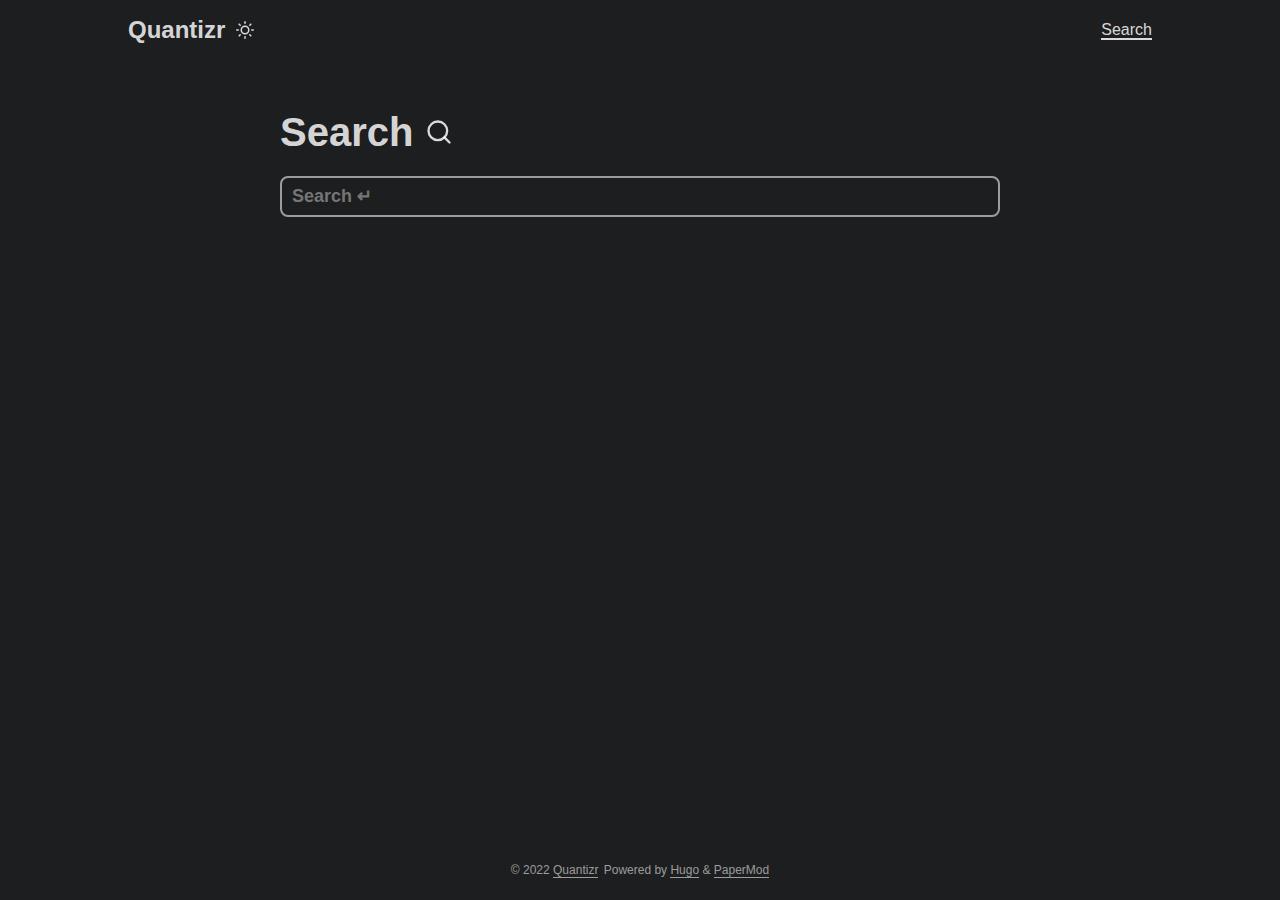
<file: search/index.html>
<!doctype html><html lang=en dir=auto><head><meta charset=utf-8><meta http-equiv=x-ua-compatible content="IE=edge"><meta name=viewport content="width=device-width,initial-scale=1,shrink-to-fit=no"><meta name=robots content="index, follow"><title>Search | Quantizr</title><meta name=keywords content><meta name=description content="search"><meta name=author content><link rel=canonical href=https://quantizr.github.io/search/><link crossorigin=anonymous href=/assets/css/stylesheet.min.5a018ba4341c9bbe452bd9c365aef0093343e172b712f5e51d1be27de22abc99.css integrity="sha256-WgGLpDQcm75FK9nDZa7wCTND4XK3EvXlHRvifeIqvJk=" rel="preload stylesheet" as=style><link crossorigin=anonymous rel=preload as=fetch href=../index.json><script defer crossorigin=anonymous src=/assets/js/search.min.90bdf2ac682633b788c62b3cd6b052d05c2549c3373c4df19497577d4a9f4089.js integrity="sha256-kL3yrGgmM7eIxis81rBS0FwlScM3PE3xlJdXfUqfQIk="></script>
<link rel=icon href=https://quantizr.github.io/favicon.ico><link rel=icon type=image/png sizes=16x16 href=https://quantizr.github.io/favicon-16x16.png><link rel=icon type=image/png sizes=32x32 href=https://quantizr.github.io/favicon-32x32.png><link rel=apple-touch-icon href=https://quantizr.github.io/apple-touch-icon.png><link rel=mask-icon href=https://quantizr.github.io/safari-pinned-tab.svg><meta name=theme-color content="#2e2e33"><meta name=msapplication-TileColor content="#2e2e33"><meta name=generator content="Hugo 0.104.3"><meta property="og:title" content="Search"><meta property="og:description" content="search"><meta property="og:type" content="article"><meta property="og:url" content="https://quantizr.github.io/search/"><meta property="og:image" content="https://quantizr.github.io/papermod-cover.png"><meta property="article:section" content><meta name=twitter:card content="summary_large_image"><meta name=twitter:image content="https://quantizr.github.io/papermod-cover.png"><meta name=twitter:title content="Search"><meta name=twitter:description content="search"><script type=application/ld+json>{"@context":"https://schema.org","@type":"BreadcrumbList","itemListElement":[{"@type":"ListItem","position":1,"name":"Search","item":"https://quantizr.github.io/search/"}]}</script><script type=application/ld+json>{"@context":"https://schema.org","@type":"BlogPosting","headline":"Search","name":"Search","description":"search","keywords":[],"articleBody":"","wordCount":"0","inLanguage":"en","datePublished":"0001-01-01T00:00:00Z","dateModified":"0001-01-01T00:00:00Z","mainEntityOfPage":{"@type":"WebPage","@id":"https://quantizr.github.io/search/"},"publisher":{"@type":"Organization","name":"Quantizr","logo":{"@type":"ImageObject","url":"https://quantizr.github.io/favicon.ico"}}}</script></head><body class="list dark" id=top><script>localStorage.getItem("pref-theme")==="light"&&document.body.classList.remove("dark")</script><noscript><style type=text/css>#theme-toggle,.top-link{display:none}</style></noscript><header class=header><nav class=nav><div class=logo><a href=https://quantizr.github.io/ accesskey=h title="Quantizr (Alt + H)">Quantizr</a>
<span class=logo-switches><button id=theme-toggle accesskey=t title="(Alt + T)"><svg id="moon" xmlns="http://www.w3.org/2000/svg" width="24" height="24" viewBox="0 0 24 24" fill="none" stroke="currentcolor" stroke-width="2" stroke-linecap="round" stroke-linejoin="round"><path d="M21 12.79A9 9 0 1111.21 3 7 7 0 0021 12.79z"/></svg><svg id="sun" xmlns="http://www.w3.org/2000/svg" width="24" height="24" viewBox="0 0 24 24" fill="none" stroke="currentcolor" stroke-width="2" stroke-linecap="round" stroke-linejoin="round"><circle cx="12" cy="12" r="5"/><line x1="12" y1="1" x2="12" y2="3"/><line x1="12" y1="21" x2="12" y2="23"/><line x1="4.22" y1="4.22" x2="5.64" y2="5.64"/><line x1="18.36" y1="18.36" x2="19.78" y2="19.78"/><line x1="1" y1="12" x2="3" y2="12"/><line x1="21" y1="12" x2="23" y2="12"/><line x1="4.22" y1="19.78" x2="5.64" y2="18.36"/><line x1="18.36" y1="5.64" x2="19.78" y2="4.22"/></svg></button></span></div><ul id=menu><li><a href=https://quantizr.github.io/search/ title="Search (Alt + /)" accesskey=/><span class=active>Search</span></a></li></ul></nav></header><main class=main><header class=page-header><h1>Search&nbsp;<svg xmlns="http://www.w3.org/2000/svg" width="28" height="28" viewBox="0 0 24 24" fill="none" stroke="currentcolor" stroke-width="2" stroke-linecap="round" stroke-linejoin="round"><circle cx="11" cy="11" r="8"/><line x1="21" y1="21" x2="16.65" y2="16.65"/></svg></h1><div class=post-meta></div></header><div id=searchbox><input id=searchInput autofocus placeholder="Search ↵" aria-label=search type=search><ul id=searchResults aria-label="search results"></ul></div></main><footer class=footer><span>&copy; 2022 <a href=https://quantizr.github.io/>Quantizr</a></span>
<span>Powered by
<a href=https://gohugo.io/ rel="noopener noreferrer" target=_blank>Hugo</a> &
        <a href=https://git.io/hugopapermod rel=noopener target=_blank>PaperMod</a></span></footer><a href=#top aria-label="go to top" title="Go to Top (Alt + G)"><button class=top-link id=top-link type=button accesskey=g><svg xmlns="http://www.w3.org/2000/svg" viewBox="0 0 12 6" fill="currentcolor"><path d="M12 6H0l6-6z"/></svg></button></a>
<script>let menu=document.getElementById("menu");menu.scrollLeft=localStorage.getItem("menu-scroll-position"),menu.onscroll=function(){localStorage.setItem("menu-scroll-position",menu.scrollLeft)},document.querySelectorAll('a[href^="#"]').forEach(e=>{e.addEventListener("click",function(e){e.preventDefault();var t=this.getAttribute("href").substr(1);window.matchMedia("(prefers-reduced-motion: reduce)").matches?document.querySelector(`[id='${decodeURIComponent(t)}']`).scrollIntoView():document.querySelector(`[id='${decodeURIComponent(t)}']`).scrollIntoView({behavior:"smooth"}),t==="top"?history.replaceState(null,null," "):history.pushState(null,null,`#${t}`)})})</script><script>var mybutton=document.getElementById("top-link");window.onscroll=function(){document.body.scrollTop>800||document.documentElement.scrollTop>800?(mybutton.style.visibility="visible",mybutton.style.opacity="1"):(mybutton.style.visibility="hidden",mybutton.style.opacity="0")}</script><script>document.getElementById("theme-toggle").addEventListener("click",()=>{document.body.className.includes("dark")?(document.body.classList.remove("dark"),localStorage.setItem("pref-theme","light")):(document.body.classList.add("dark"),localStorage.setItem("pref-theme","dark"))})</script></body></html>
</file>
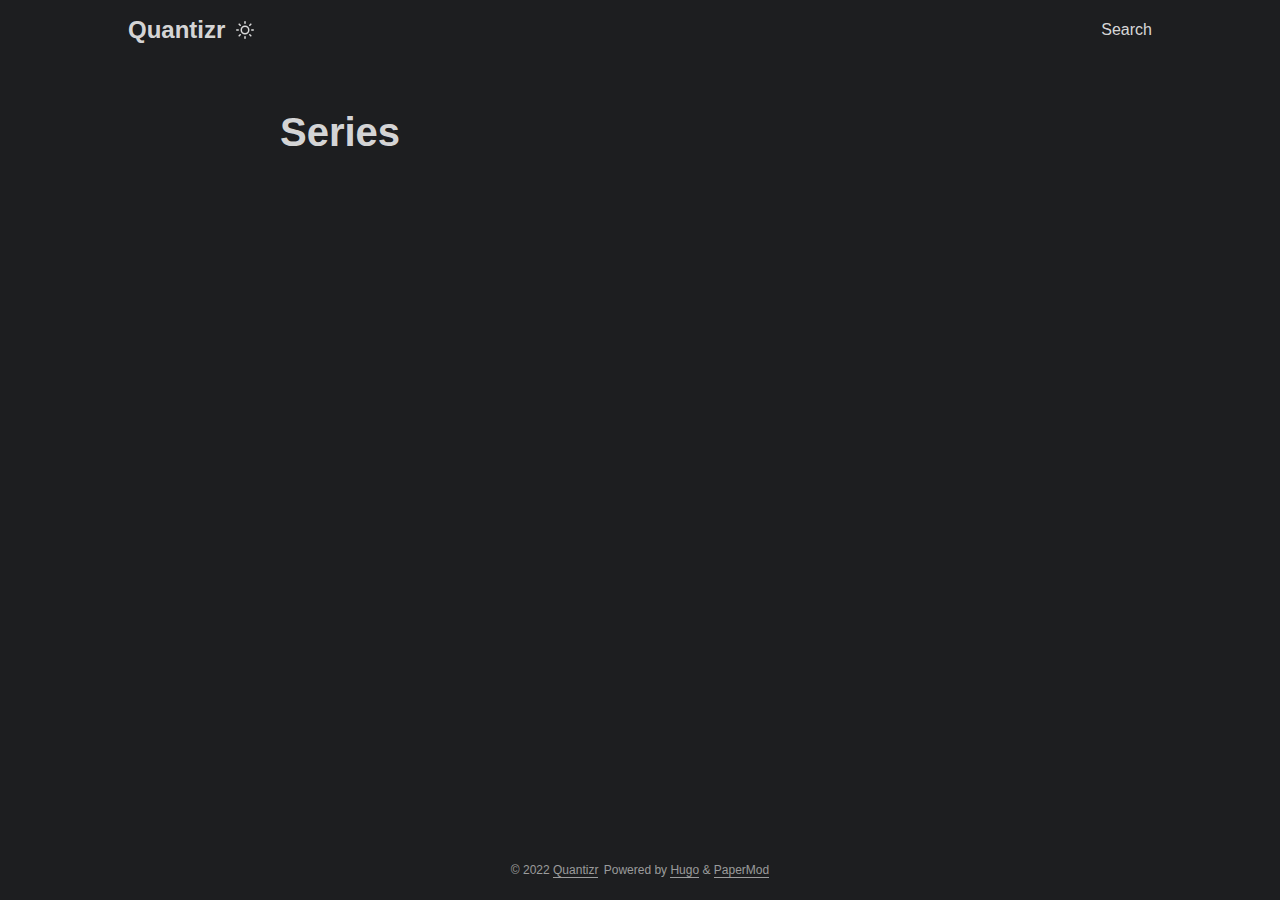
<file: series/index.html>
<!doctype html><html lang=en dir=auto><head><meta charset=utf-8><meta http-equiv=x-ua-compatible content="IE=edge"><meta name=viewport content="width=device-width,initial-scale=1,shrink-to-fit=no"><meta name=robots content="index, follow"><title>Series | Quantizr</title><meta name=keywords content><meta name=description content="Dungeon Rooms Mod - A 1.8.9 Forge mod which adds Secret Waypoints to Hypixel Skyblock Dungeons"><meta name=author content><link rel=canonical href=https://quantizr.github.io/series/><link crossorigin=anonymous href=/assets/css/stylesheet.min.5a018ba4341c9bbe452bd9c365aef0093343e172b712f5e51d1be27de22abc99.css integrity="sha256-WgGLpDQcm75FK9nDZa7wCTND4XK3EvXlHRvifeIqvJk=" rel="preload stylesheet" as=style><link rel=icon href=https://quantizr.github.io/favicon.ico><link rel=icon type=image/png sizes=16x16 href=https://quantizr.github.io/favicon-16x16.png><link rel=icon type=image/png sizes=32x32 href=https://quantizr.github.io/favicon-32x32.png><link rel=apple-touch-icon href=https://quantizr.github.io/apple-touch-icon.png><link rel=mask-icon href=https://quantizr.github.io/safari-pinned-tab.svg><meta name=theme-color content="#2e2e33"><meta name=msapplication-TileColor content="#2e2e33"><meta name=generator content="Hugo 0.104.3"><link rel=alternate type=application/rss+xml href=https://quantizr.github.io/series/index.xml><meta property="og:title" content="Series"><meta property="og:description" content="Dungeon Rooms Mod - A 1.8.9 Forge mod which adds Secret Waypoints to Hypixel Skyblock Dungeons"><meta property="og:type" content="website"><meta property="og:url" content="https://quantizr.github.io/series/"><meta property="og:image" content="https://quantizr.github.io/papermod-cover.png"><meta name=twitter:card content="summary_large_image"><meta name=twitter:image content="https://quantizr.github.io/papermod-cover.png"><meta name=twitter:title content="Series"><meta name=twitter:description content="Dungeon Rooms Mod - A 1.8.9 Forge mod which adds Secret Waypoints to Hypixel Skyblock Dungeons"></head><body class="list dark" id=top><script>localStorage.getItem("pref-theme")==="light"&&document.body.classList.remove("dark")</script><noscript><style type=text/css>#theme-toggle,.top-link{display:none}</style></noscript><header class=header><nav class=nav><div class=logo><a href=https://quantizr.github.io/ accesskey=h title="Quantizr (Alt + H)">Quantizr</a>
<span class=logo-switches><button id=theme-toggle accesskey=t title="(Alt + T)"><svg id="moon" xmlns="http://www.w3.org/2000/svg" width="24" height="24" viewBox="0 0 24 24" fill="none" stroke="currentcolor" stroke-width="2" stroke-linecap="round" stroke-linejoin="round"><path d="M21 12.79A9 9 0 1111.21 3 7 7 0 0021 12.79z"/></svg><svg id="sun" xmlns="http://www.w3.org/2000/svg" width="24" height="24" viewBox="0 0 24 24" fill="none" stroke="currentcolor" stroke-width="2" stroke-linecap="round" stroke-linejoin="round"><circle cx="12" cy="12" r="5"/><line x1="12" y1="1" x2="12" y2="3"/><line x1="12" y1="21" x2="12" y2="23"/><line x1="4.22" y1="4.22" x2="5.64" y2="5.64"/><line x1="18.36" y1="18.36" x2="19.78" y2="19.78"/><line x1="1" y1="12" x2="3" y2="12"/><line x1="21" y1="12" x2="23" y2="12"/><line x1="4.22" y1="19.78" x2="5.64" y2="18.36"/><line x1="18.36" y1="5.64" x2="19.78" y2="4.22"/></svg></button></span></div><ul id=menu><li><a href=https://quantizr.github.io/search/ title="Search (Alt + /)" accesskey=/><span>Search</span></a></li></ul></nav></header><main class=main><header class=page-header><h1>Series</h1></header><ul class=terms-tags></ul></main><footer class=footer><span>&copy; 2022 <a href=https://quantizr.github.io/>Quantizr</a></span>
<span>Powered by
<a href=https://gohugo.io/ rel="noopener noreferrer" target=_blank>Hugo</a> &
        <a href=https://git.io/hugopapermod rel=noopener target=_blank>PaperMod</a></span></footer><a href=#top aria-label="go to top" title="Go to Top (Alt + G)"><button class=top-link id=top-link type=button accesskey=g><svg xmlns="http://www.w3.org/2000/svg" viewBox="0 0 12 6" fill="currentcolor"><path d="M12 6H0l6-6z"/></svg></button></a>
<script>let menu=document.getElementById("menu");menu.scrollLeft=localStorage.getItem("menu-scroll-position"),menu.onscroll=function(){localStorage.setItem("menu-scroll-position",menu.scrollLeft)},document.querySelectorAll('a[href^="#"]').forEach(e=>{e.addEventListener("click",function(e){e.preventDefault();var t=this.getAttribute("href").substr(1);window.matchMedia("(prefers-reduced-motion: reduce)").matches?document.querySelector(`[id='${decodeURIComponent(t)}']`).scrollIntoView():document.querySelector(`[id='${decodeURIComponent(t)}']`).scrollIntoView({behavior:"smooth"}),t==="top"?history.replaceState(null,null," "):history.pushState(null,null,`#${t}`)})})</script><script>var mybutton=document.getElementById("top-link");window.onscroll=function(){document.body.scrollTop>800||document.documentElement.scrollTop>800?(mybutton.style.visibility="visible",mybutton.style.opacity="1"):(mybutton.style.visibility="hidden",mybutton.style.opacity="0")}</script><script>document.getElementById("theme-toggle").addEventListener("click",()=>{document.body.className.includes("dark")?(document.body.classList.remove("dark"),localStorage.setItem("pref-theme","light")):(document.body.classList.add("dark"),localStorage.setItem("pref-theme","dark"))})</script></body></html>
</file>
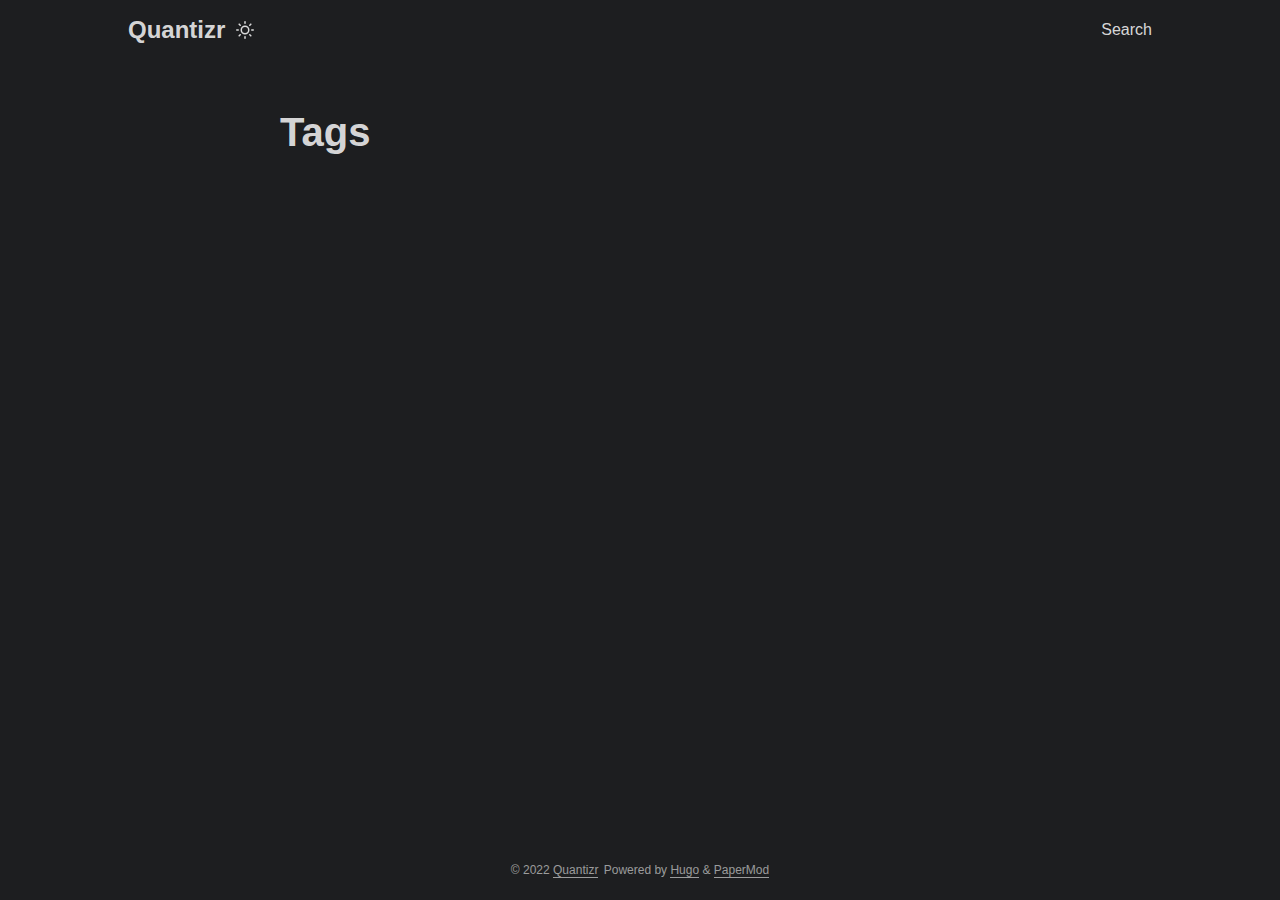
<file: tags/index.html>
<!doctype html><html lang=en dir=auto><head><meta charset=utf-8><meta http-equiv=x-ua-compatible content="IE=edge"><meta name=viewport content="width=device-width,initial-scale=1,shrink-to-fit=no"><meta name=robots content="index, follow"><title>Tags | Quantizr</title><meta name=keywords content><meta name=description content="Dungeon Rooms Mod - A 1.8.9 Forge mod which adds Secret Waypoints to Hypixel Skyblock Dungeons"><meta name=author content><link rel=canonical href=https://quantizr.github.io/tags/><link crossorigin=anonymous href=/assets/css/stylesheet.min.5a018ba4341c9bbe452bd9c365aef0093343e172b712f5e51d1be27de22abc99.css integrity="sha256-WgGLpDQcm75FK9nDZa7wCTND4XK3EvXlHRvifeIqvJk=" rel="preload stylesheet" as=style><link rel=icon href=https://quantizr.github.io/favicon.ico><link rel=icon type=image/png sizes=16x16 href=https://quantizr.github.io/favicon-16x16.png><link rel=icon type=image/png sizes=32x32 href=https://quantizr.github.io/favicon-32x32.png><link rel=apple-touch-icon href=https://quantizr.github.io/apple-touch-icon.png><link rel=mask-icon href=https://quantizr.github.io/safari-pinned-tab.svg><meta name=theme-color content="#2e2e33"><meta name=msapplication-TileColor content="#2e2e33"><meta name=generator content="Hugo 0.104.3"><link rel=alternate type=application/rss+xml href=https://quantizr.github.io/tags/index.xml><meta property="og:title" content="Tags"><meta property="og:description" content="Dungeon Rooms Mod - A 1.8.9 Forge mod which adds Secret Waypoints to Hypixel Skyblock Dungeons"><meta property="og:type" content="website"><meta property="og:url" content="https://quantizr.github.io/tags/"><meta property="og:image" content="https://quantizr.github.io/papermod-cover.png"><meta name=twitter:card content="summary_large_image"><meta name=twitter:image content="https://quantizr.github.io/papermod-cover.png"><meta name=twitter:title content="Tags"><meta name=twitter:description content="Dungeon Rooms Mod - A 1.8.9 Forge mod which adds Secret Waypoints to Hypixel Skyblock Dungeons"></head><body class="list dark" id=top><script>localStorage.getItem("pref-theme")==="light"&&document.body.classList.remove("dark")</script><noscript><style type=text/css>#theme-toggle,.top-link{display:none}</style></noscript><header class=header><nav class=nav><div class=logo><a href=https://quantizr.github.io/ accesskey=h title="Quantizr (Alt + H)">Quantizr</a>
<span class=logo-switches><button id=theme-toggle accesskey=t title="(Alt + T)"><svg id="moon" xmlns="http://www.w3.org/2000/svg" width="24" height="24" viewBox="0 0 24 24" fill="none" stroke="currentcolor" stroke-width="2" stroke-linecap="round" stroke-linejoin="round"><path d="M21 12.79A9 9 0 1111.21 3 7 7 0 0021 12.79z"/></svg><svg id="sun" xmlns="http://www.w3.org/2000/svg" width="24" height="24" viewBox="0 0 24 24" fill="none" stroke="currentcolor" stroke-width="2" stroke-linecap="round" stroke-linejoin="round"><circle cx="12" cy="12" r="5"/><line x1="12" y1="1" x2="12" y2="3"/><line x1="12" y1="21" x2="12" y2="23"/><line x1="4.22" y1="4.22" x2="5.64" y2="5.64"/><line x1="18.36" y1="18.36" x2="19.78" y2="19.78"/><line x1="1" y1="12" x2="3" y2="12"/><line x1="21" y1="12" x2="23" y2="12"/><line x1="4.22" y1="19.78" x2="5.64" y2="18.36"/><line x1="18.36" y1="5.64" x2="19.78" y2="4.22"/></svg></button></span></div><ul id=menu><li><a href=https://quantizr.github.io/search/ title="Search (Alt + /)" accesskey=/><span>Search</span></a></li></ul></nav></header><main class=main><header class=page-header><h1>Tags</h1></header><ul class=terms-tags></ul></main><footer class=footer><span>&copy; 2022 <a href=https://quantizr.github.io/>Quantizr</a></span>
<span>Powered by
<a href=https://gohugo.io/ rel="noopener noreferrer" target=_blank>Hugo</a> &
        <a href=https://git.io/hugopapermod rel=noopener target=_blank>PaperMod</a></span></footer><a href=#top aria-label="go to top" title="Go to Top (Alt + G)"><button class=top-link id=top-link type=button accesskey=g><svg xmlns="http://www.w3.org/2000/svg" viewBox="0 0 12 6" fill="currentcolor"><path d="M12 6H0l6-6z"/></svg></button></a>
<script>let menu=document.getElementById("menu");menu.scrollLeft=localStorage.getItem("menu-scroll-position"),menu.onscroll=function(){localStorage.setItem("menu-scroll-position",menu.scrollLeft)},document.querySelectorAll('a[href^="#"]').forEach(e=>{e.addEventListener("click",function(e){e.preventDefault();var t=this.getAttribute("href").substr(1);window.matchMedia("(prefers-reduced-motion: reduce)").matches?document.querySelector(`[id='${decodeURIComponent(t)}']`).scrollIntoView():document.querySelector(`[id='${decodeURIComponent(t)}']`).scrollIntoView({behavior:"smooth"}),t==="top"?history.replaceState(null,null," "):history.pushState(null,null,`#${t}`)})})</script><script>var mybutton=document.getElementById("top-link");window.onscroll=function(){document.body.scrollTop>800||document.documentElement.scrollTop>800?(mybutton.style.visibility="visible",mybutton.style.opacity="1"):(mybutton.style.visibility="hidden",mybutton.style.opacity="0")}</script><script>document.getElementById("theme-toggle").addEventListener("click",()=>{document.body.className.includes("dark")?(document.body.classList.remove("dark"),localStorage.setItem("pref-theme","light")):(document.body.classList.add("dark"),localStorage.setItem("pref-theme","dark"))})</script></body></html>
</file>
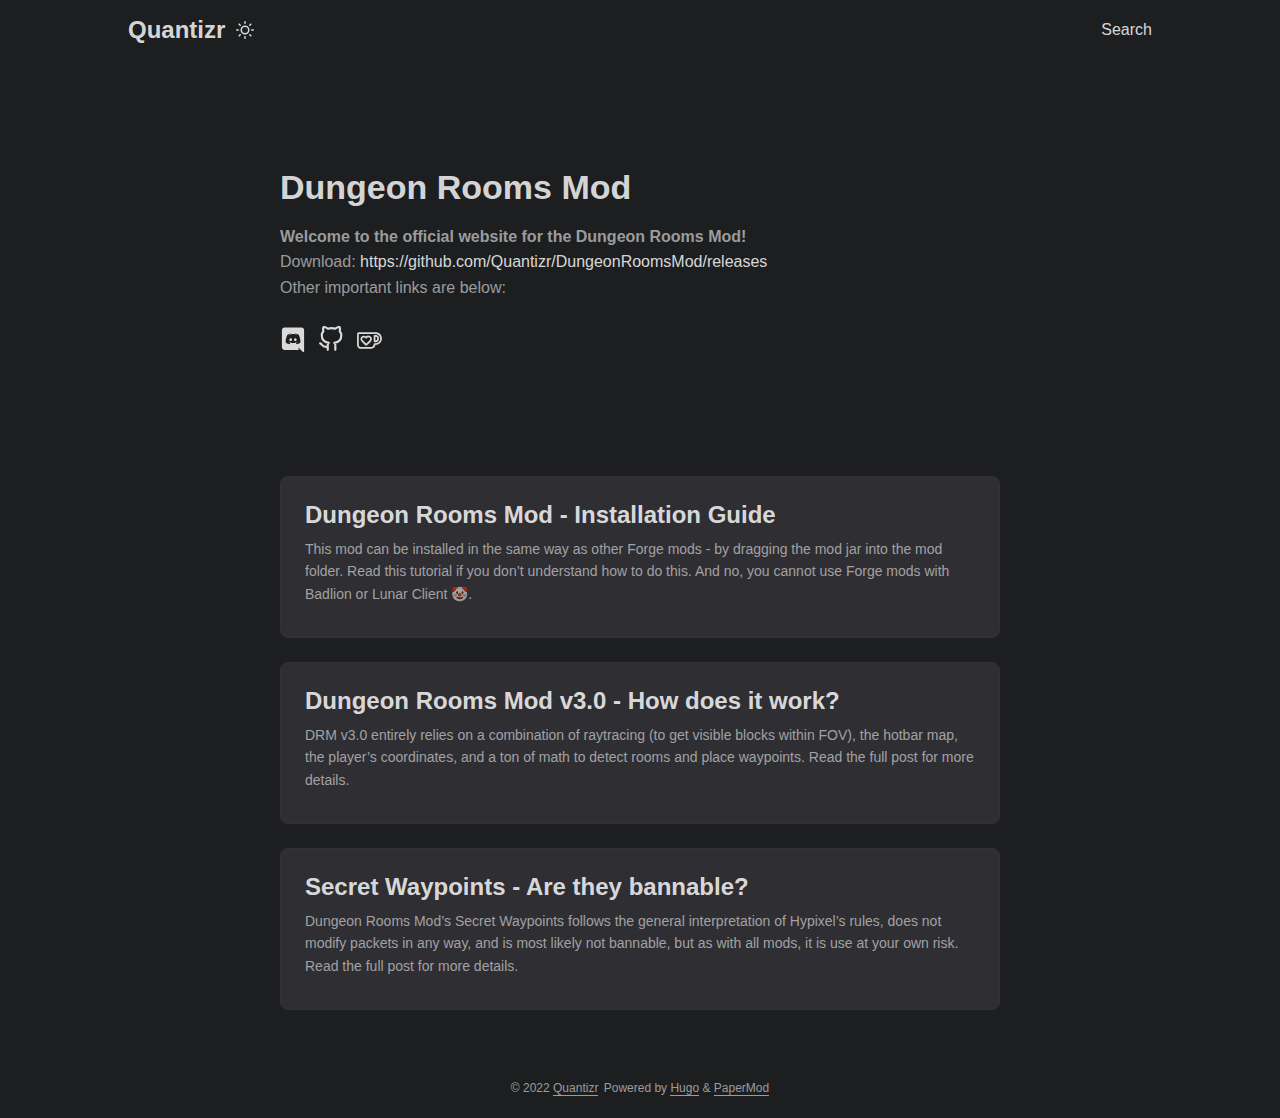
<file: page/1/index.html>
<!doctype html><html lang=en><head><title>https://quantizr.github.io/</title><link rel=canonical href=https://quantizr.github.io/><meta name=robots content="noindex"><meta charset=utf-8><meta http-equiv=refresh content="0; url=https://quantizr.github.io/"></head></html>
</file>
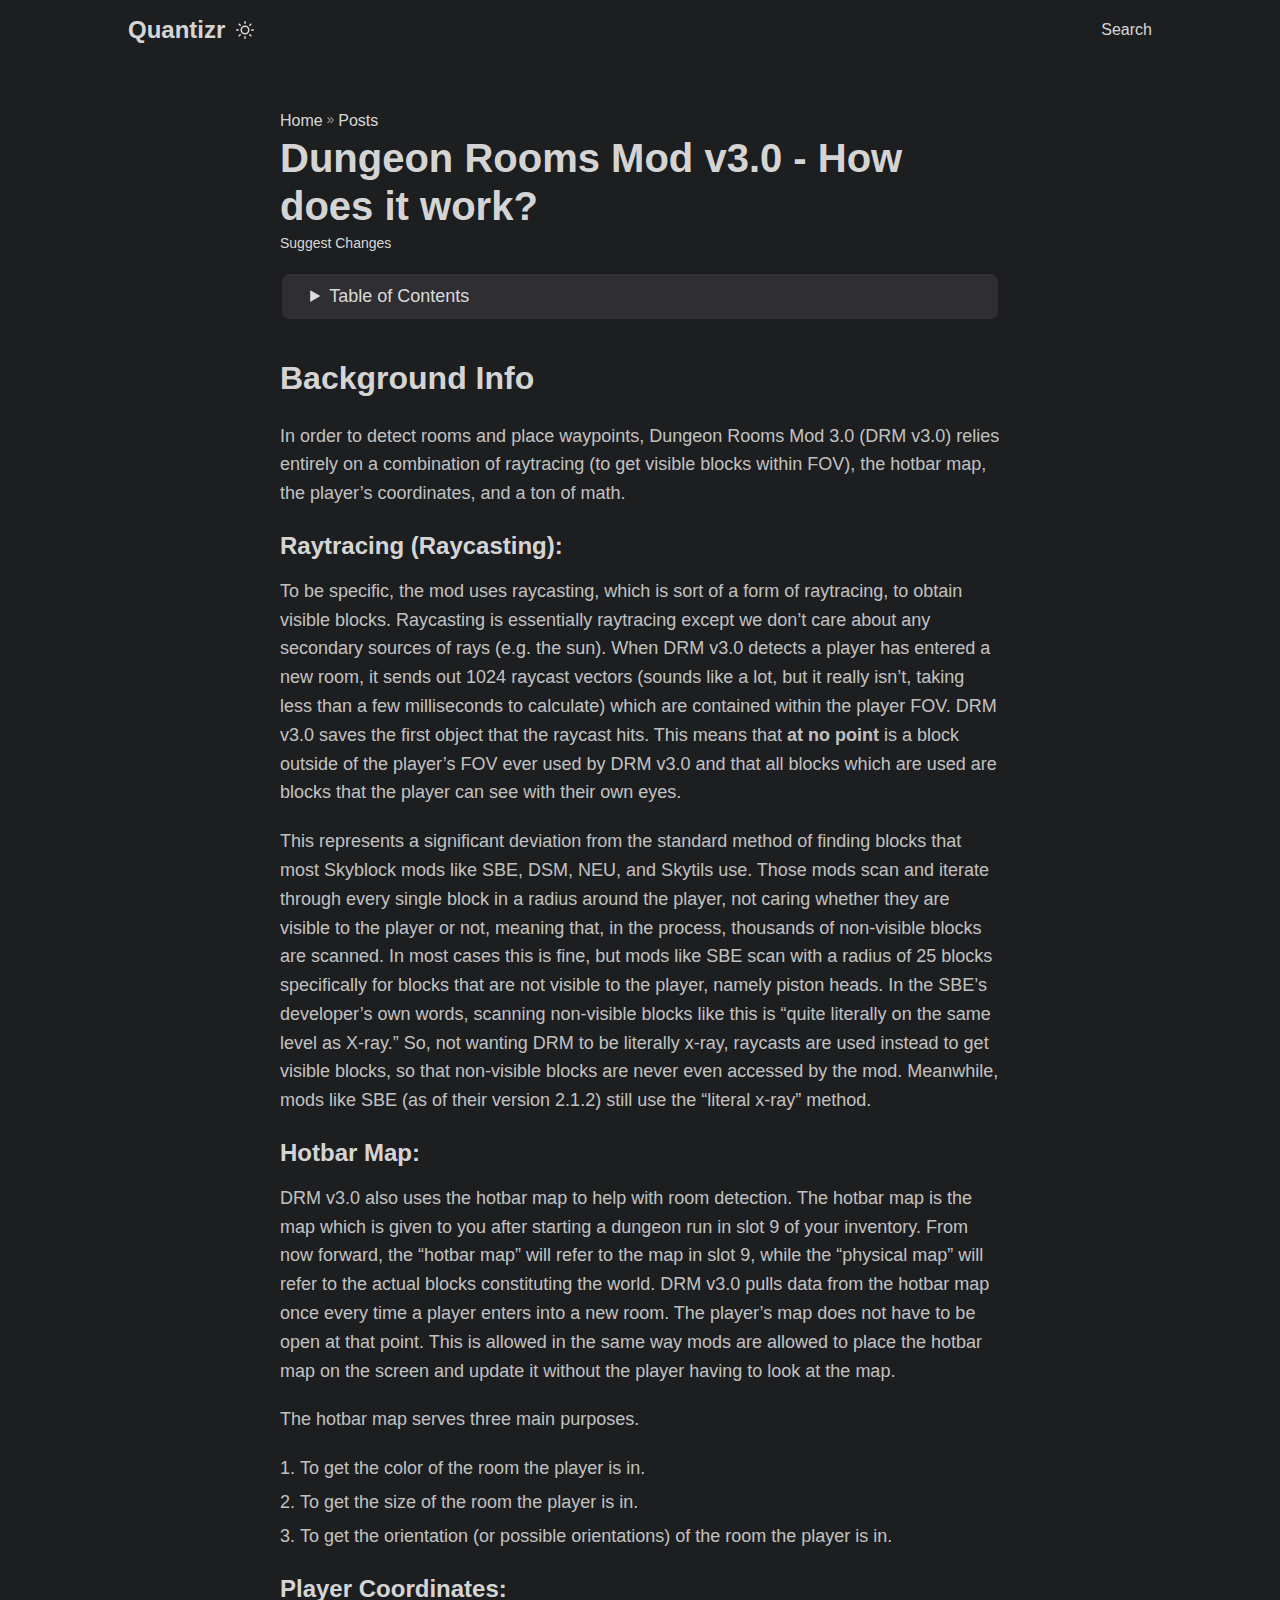
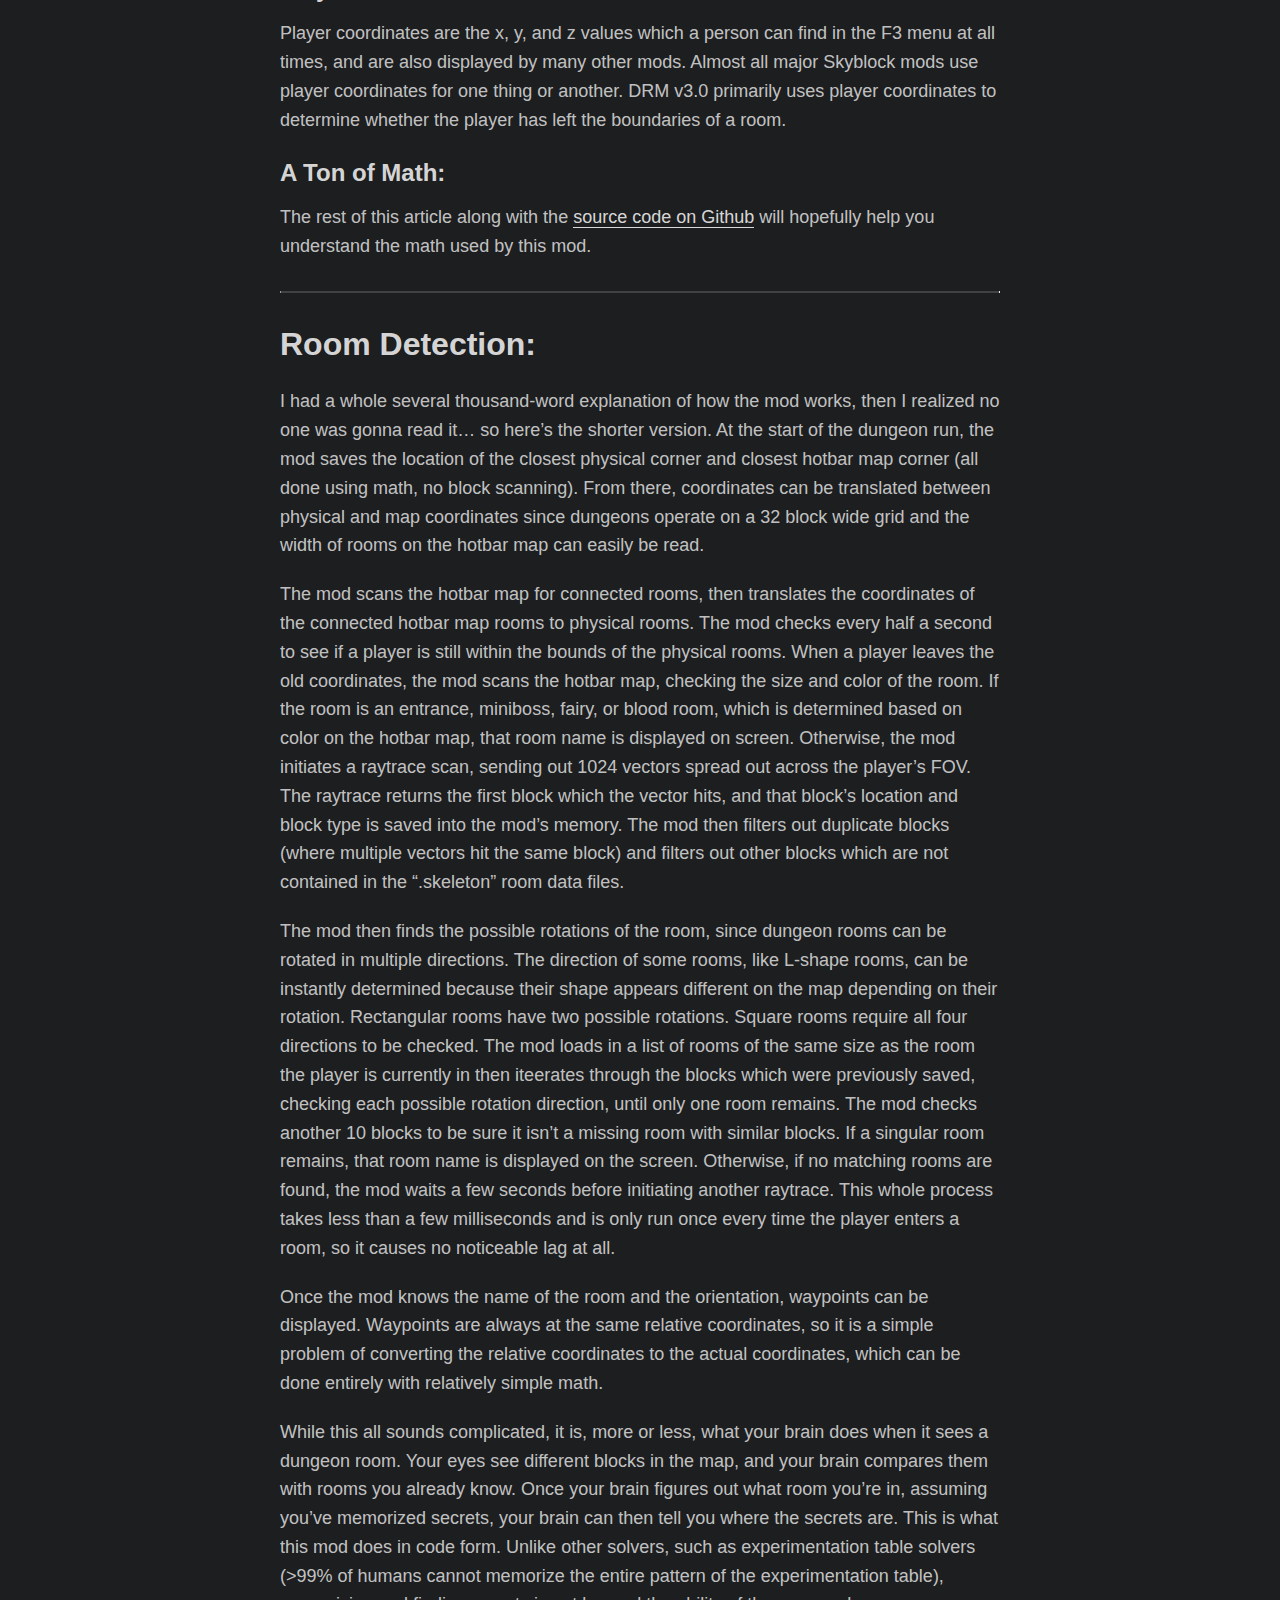
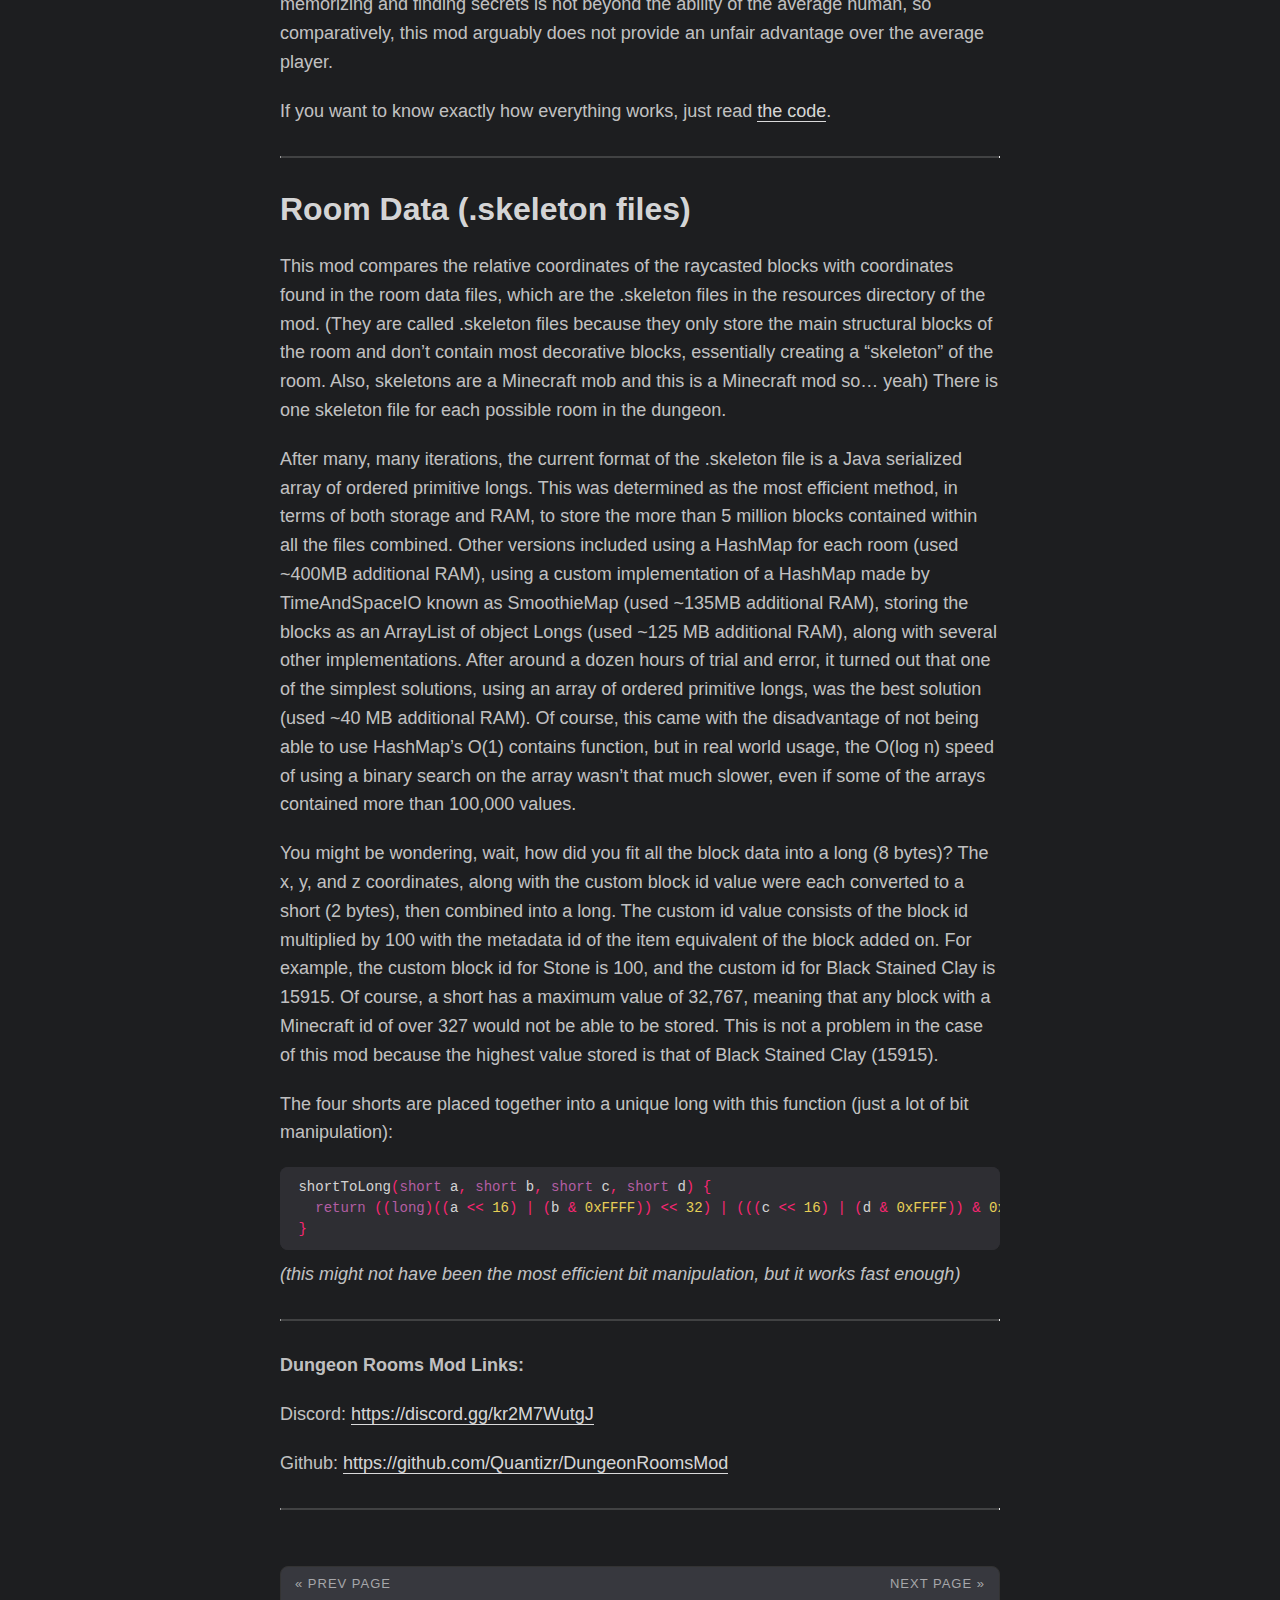
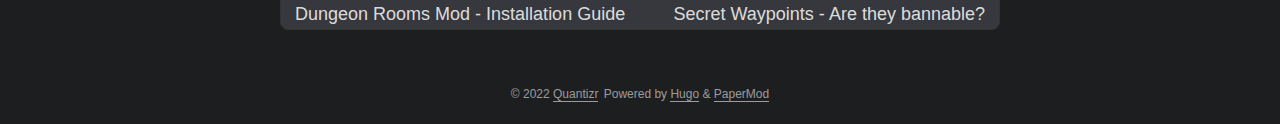
<file: posts/how-it-works/index.html>
<!doctype html><html lang=en dir=auto><head><meta charset=utf-8><meta http-equiv=x-ua-compatible content="IE=edge"><meta name=viewport content="width=device-width,initial-scale=1,shrink-to-fit=no"><meta name=robots content="index, follow"><title>Dungeon Rooms Mod v3.0 - How does it work? | Quantizr</title><meta name=keywords content><meta name=description content="DRM v3.0 entirely relies on a combination of raytracing (to get visible blocks within FOV), the hotbar map, the player&rsquo;s coordinates, and a ton of math to detect rooms and place waypoints. Read the full post for more details."><meta name=author content><link rel=canonical href=https://quantizr.github.io/posts/how-it-works/><link crossorigin=anonymous href=/assets/css/stylesheet.min.5a018ba4341c9bbe452bd9c365aef0093343e172b712f5e51d1be27de22abc99.css integrity="sha256-WgGLpDQcm75FK9nDZa7wCTND4XK3EvXlHRvifeIqvJk=" rel="preload stylesheet" as=style><script defer crossorigin=anonymous src=/assets/js/highlight.min.b95bacdc39e37a332a9f883b1e78be4abc1fdca2bc1f2641f55e3cd3dabd4d61.js integrity="sha256-uVus3DnjejMqn4g7Hni+Srwf3KK8HyZB9V4809q9TWE=" onload=hljs.initHighlightingOnLoad()></script>
<link rel=icon href=https://quantizr.github.io/favicon.ico><link rel=icon type=image/png sizes=16x16 href=https://quantizr.github.io/favicon-16x16.png><link rel=icon type=image/png sizes=32x32 href=https://quantizr.github.io/favicon-32x32.png><link rel=apple-touch-icon href=https://quantizr.github.io/apple-touch-icon.png><link rel=mask-icon href=https://quantizr.github.io/safari-pinned-tab.svg><meta name=theme-color content="#2e2e33"><meta name=msapplication-TileColor content="#2e2e33"><meta name=generator content="Hugo 0.104.3"><meta property="og:title" content="Dungeon Rooms Mod v3.0 - How does it work?"><meta property="og:description" content="DRM v3.0 entirely relies on a combination of raytracing (to get visible blocks within FOV), the hotbar map, the player&rsquo;s coordinates, and a ton of math to detect rooms and place waypoints. Read the full post for more details."><meta property="og:type" content="article"><meta property="og:url" content="https://quantizr.github.io/posts/how-it-works/"><meta property="og:image" content="https://quantizr.github.io/papermod-cover.png"><meta property="article:section" content="posts"><meta name=twitter:card content="summary_large_image"><meta name=twitter:image content="https://quantizr.github.io/papermod-cover.png"><meta name=twitter:title content="Dungeon Rooms Mod v3.0 - How does it work?"><meta name=twitter:description content="DRM v3.0 entirely relies on a combination of raytracing (to get visible blocks within FOV), the hotbar map, the player&rsquo;s coordinates, and a ton of math to detect rooms and place waypoints. Read the full post for more details."><script type=application/ld+json>{"@context":"https://schema.org","@type":"BreadcrumbList","itemListElement":[{"@type":"ListItem","position":1,"name":"Posts","item":"https://quantizr.github.io/posts/"},{"@type":"ListItem","position":2,"name":"Dungeon Rooms Mod v3.0 - How does it work?","item":"https://quantizr.github.io/posts/how-it-works/"}]}</script><script type=application/ld+json>{"@context":"https://schema.org","@type":"BlogPosting","headline":"Dungeon Rooms Mod v3.0 - How does it work?","name":"Dungeon Rooms Mod v3.0 - How does it work?","description":"DRM v3.0 entirely relies on a combination of raytracing (to get visible blocks within FOV), the hotbar map, the player\u0026rsquo;s coordinates, and a ton of math to detect rooms and place waypoints. Read the full post for more details.","keywords":[],"articleBody":"Background Info In order to detect rooms and place waypoints, Dungeon Rooms Mod 3.0 (DRM v3.0) relies entirely on a combination of raytracing (to get visible blocks within FOV), the hotbar map, the player’s coordinates, and a ton of math.\nRaytracing (Raycasting): To be specific, the mod uses raycasting, which is sort of a form of raytracing, to obtain visible blocks. Raycasting is essentially raytracing except we don’t care about any secondary sources of rays (e.g. the sun). When DRM v3.0 detects a player has entered a new room, it sends out 1024 raycast vectors (sounds like a lot, but it really isn’t, taking less than a few milliseconds to calculate) which are contained within the player FOV. DRM v3.0 saves the first object that the raycast hits. This means that at no point is a block outside of the player’s FOV ever used by DRM v3.0 and that all blocks which are used are blocks that the player can see with their own eyes.\nThis represents a significant deviation from the standard method of finding blocks that most Skyblock mods like SBE, DSM, NEU, and Skytils use. Those mods scan and iterate through every single block in a radius around the player, not caring whether they are visible to the player or not, meaning that, in the process, thousands of non-visible blocks are scanned. In most cases this is fine, but mods like SBE scan with a radius of 25 blocks specifically for blocks that are not visible to the player, namely piston heads. In the SBE’s developer’s own words, scanning non-visible blocks like this is “quite literally on the same level as X-ray.” So, not wanting DRM to be literally x-ray, raycasts are used instead to get visible blocks, so that non-visible blocks are never even accessed by the mod. Meanwhile, mods like SBE (as of their version 2.1.2) still use the “literal x-ray” method.\nHotbar Map: DRM v3.0 also uses the hotbar map to help with room detection. The hotbar map is the map which is given to you after starting a dungeon run in slot 9 of your inventory. From now forward, the “hotbar map” will refer to the map in slot 9, while the “physical map” will refer to the actual blocks constituting the world. DRM v3.0 pulls data from the hotbar map once every time a player enters into a new room. The player’s map does not have to be open at that point. This is allowed in the same way mods are allowed to place the hotbar map on the screen and update it without the player having to look at the map.\nThe hotbar map serves three main purposes.\nTo get the color of the room the player is in. To get the size of the room the player is in. To get the orientation (or possible orientations) of the room the player is in. Player Coordinates: Player coordinates are the x, y, and z values which a person can find in the F3 menu at all times, and are also displayed by many other mods. Almost all major Skyblock mods use player coordinates for one thing or another. DRM v3.0 primarily uses player coordinates to determine whether the player has left the boundaries of a room.\nA Ton of Math: The rest of this article along with the source code on Github will hopefully help you understand the math used by this mod.\nRoom Detection: I had a whole several thousand-word explanation of how the mod works, then I realized no one was gonna read it… so here’s the shorter version. At the start of the dungeon run, the mod saves the location of the closest physical corner and closest hotbar map corner (all done using math, no block scanning). From there, coordinates can be translated between physical and map coordinates since dungeons operate on a 32 block wide grid and the width of rooms on the hotbar map can easily be read.\nThe mod scans the hotbar map for connected rooms, then translates the coordinates of the connected hotbar map rooms to physical rooms. The mod checks every half a second to see if a player is still within the bounds of the physical rooms. When a player leaves the old coordinates, the mod scans the hotbar map, checking the size and color of the room. If the room is an entrance, miniboss, fairy, or blood room, which is determined based on color on the hotbar map, that room name is displayed on screen. Otherwise, the mod initiates a raytrace scan, sending out 1024 vectors spread out across the player’s FOV. The raytrace returns the first block which the vector hits, and that block’s location and block type is saved into the mod’s memory. The mod then filters out duplicate blocks (where multiple vectors hit the same block) and filters out other blocks which are not contained in the “.skeleton” room data files.\nThe mod then finds the possible rotations of the room, since dungeon rooms can be rotated in multiple directions. The direction of some rooms, like L-shape rooms, can be instantly determined because their shape appears different on the map depending on their rotation. Rectangular rooms have two possible rotations. Square rooms require all four directions to be checked. The mod loads in a list of rooms of the same size as the room the player is currently in then iteerates through the blocks which were previously saved, checking each possible rotation direction, until only one room remains. The mod checks another 10 blocks to be sure it isn’t a missing room with similar blocks. If a singular room remains, that room name is displayed on the screen. Otherwise, if no matching rooms are found, the mod waits a few seconds before initiating another raytrace. This whole process takes less than a few milliseconds and is only run once every time the player enters a room, so it causes no noticeable lag at all.\nOnce the mod knows the name of the room and the orientation, waypoints can be displayed. Waypoints are always at the same relative coordinates, so it is a simple problem of converting the relative coordinates to the actual coordinates, which can be done entirely with relatively simple math.\nWhile this all sounds complicated, it is, more or less, what your brain does when it sees a dungeon room. Your eyes see different blocks in the map, and your brain compares them with rooms you already know. Once your brain figures out what room you’re in, assuming you’ve memorized secrets, your brain can then tell you where the secrets are. This is what this mod does in code form. Unlike other solvers, such as experimentation table solvers (\u003e99% of humans cannot memorize the entire pattern of the experimentation table), memorizing and finding secrets is not beyond the ability of the average human, so comparatively, this mod arguably does not provide an unfair advantage over the average player.\nIf you want to know exactly how everything works, just read the code.\nRoom Data (.skeleton files) This mod compares the relative coordinates of the raycasted blocks with coordinates found in the room data files, which are the .skeleton files in the resources directory of the mod. (They are called .skeleton files because they only store the main structural blocks of the room and don’t contain most decorative blocks, essentially creating a “skeleton” of the room. Also, skeletons are a Minecraft mob and this is a Minecraft mod so… yeah) There is one skeleton file for each possible room in the dungeon.\nAfter many, many iterations, the current format of the .skeleton file is a Java serialized array of ordered primitive longs. This was determined as the most efficient method, in terms of both storage and RAM, to store the more than 5 million blocks contained within all the files combined. Other versions included using a HashMap for each room (used ~400MB additional RAM), using a custom implementation of a HashMap made by TimeAndSpaceIO known as SmoothieMap (used ~135MB additional RAM), storing the blocks as an ArrayList of object Longs (used ~125 MB additional RAM), along with several other implementations. After around a dozen hours of trial and error, it turned out that one of the simplest solutions, using an array of ordered primitive longs, was the best solution (used ~40 MB additional RAM). Of course, this came with the disadvantage of not being able to use HashMap’s O(1) contains function, but in real world usage, the O(log n) speed of using a binary search on the array wasn’t that much slower, even if some of the arrays contained more than 100,000 values.\nYou might be wondering, wait, how did you fit all the block data into a long (8 bytes)? The x, y, and z coordinates, along with the custom block id value were each converted to a short (2 bytes), then combined into a long. The custom id value consists of the block id multiplied by 100 with the metadata id of the item equivalent of the block added on. For example, the custom block id for Stone is 100, and the custom id for Black Stained Clay is 15915. Of course, a short has a maximum value of 32,767, meaning that any block with a Minecraft id of over 327 would not be able to be stored. This is not a problem in the case of this mod because the highest value stored is that of Black Stained Clay (15915).\nThe four shorts are placed together into a unique long with this function (just a lot of bit manipulation):\nshortToLong(short a, short b, short c, short d) { return ((long)((a \u003c\u003c 16) | (b \u0026 0xFFFF)) \u003c\u003c 32) | (((c \u003c\u003c 16) | (d \u0026 0xFFFF)) \u0026 0xFFFFFFFFL); } (this might not have been the most efficient bit manipulation, but it works fast enough)\nDungeon Rooms Mod Links:\nDiscord: https://discord.gg/kr2M7WutgJ\nGithub: https://github.com/Quantizr/DungeonRoomsMod\n","wordCount":"1657","inLanguage":"en","datePublished":"0001-01-01T00:00:00Z","dateModified":"0001-01-01T00:00:00Z","mainEntityOfPage":{"@type":"WebPage","@id":"https://quantizr.github.io/posts/how-it-works/"},"publisher":{"@type":"Organization","name":"Quantizr","logo":{"@type":"ImageObject","url":"https://quantizr.github.io/favicon.ico"}}}</script></head><body class=dark id=top><script>localStorage.getItem("pref-theme")==="light"&&document.body.classList.remove("dark")</script><noscript><style type=text/css>#theme-toggle,.top-link{display:none}</style></noscript><header class=header><nav class=nav><div class=logo><a href=https://quantizr.github.io/ accesskey=h title="Quantizr (Alt + H)">Quantizr</a>
<span class=logo-switches><button id=theme-toggle accesskey=t title="(Alt + T)"><svg id="moon" xmlns="http://www.w3.org/2000/svg" width="24" height="24" viewBox="0 0 24 24" fill="none" stroke="currentcolor" stroke-width="2" stroke-linecap="round" stroke-linejoin="round"><path d="M21 12.79A9 9 0 1111.21 3 7 7 0 0021 12.79z"/></svg><svg id="sun" xmlns="http://www.w3.org/2000/svg" width="24" height="24" viewBox="0 0 24 24" fill="none" stroke="currentcolor" stroke-width="2" stroke-linecap="round" stroke-linejoin="round"><circle cx="12" cy="12" r="5"/><line x1="12" y1="1" x2="12" y2="3"/><line x1="12" y1="21" x2="12" y2="23"/><line x1="4.22" y1="4.22" x2="5.64" y2="5.64"/><line x1="18.36" y1="18.36" x2="19.78" y2="19.78"/><line x1="1" y1="12" x2="3" y2="12"/><line x1="21" y1="12" x2="23" y2="12"/><line x1="4.22" y1="19.78" x2="5.64" y2="18.36"/><line x1="18.36" y1="5.64" x2="19.78" y2="4.22"/></svg></button></span></div><ul id=menu><li><a href=https://quantizr.github.io/search/ title="Search (Alt + /)" accesskey=/><span>Search</span></a></li></ul></nav></header><main class=main><article class=post-single><header class=post-header><div class=breadcrumbs><a href=https://quantizr.github.io/>Home</a>&nbsp;»&nbsp;<a href=https://quantizr.github.io/posts/>Posts</a></div><h1 class=post-title>Dungeon Rooms Mod v3.0 - How does it work?</h1><div class=post-meta><a href=https://github.com/Quantizr/quantizr.github.io/tree/main/content/posts/how-it-works/index.md rel="noopener noreferrer" target=_blank>Suggest Changes</a></div></header><div class=toc><details><summary accesskey=c title="(Alt + C)"><div class=details>Table of Contents</div></summary><div class=inner><ul><li><a href=#background-info aria-label="Background Info">Background Info</a><ul><li><a href=#raytracing-raycasting aria-label="Raytracing (Raycasting):">Raytracing (Raycasting):</a></li><li><a href=#hotbar-map aria-label="Hotbar Map:">Hotbar Map:</a></li><li><a href=#player-coordinates aria-label="Player Coordinates:">Player Coordinates:</a></li><li><a href=#a-ton-of-math aria-label="A Ton of Math:">A Ton of Math:</a></li></ul></li><li><a href=#room-detection aria-label="Room Detection:">Room Detection:</a></li><li><a href=#room-data-skeleton-files aria-label="Room Data (.skeleton files)">Room Data (.skeleton files)</a></li></ul></div></details></div><div class=post-content><h2 id=background-info>Background Info<a hidden class=anchor aria-hidden=true href=#background-info>#</a></h2><p>In order to detect rooms and place waypoints, Dungeon Rooms Mod 3.0 (DRM v3.0) relies entirely on a combination of raytracing (to get visible blocks within FOV), the hotbar map, the player&rsquo;s coordinates, and a ton of math.</p><h3 id=raytracing-raycasting>Raytracing (Raycasting):<a hidden class=anchor aria-hidden=true href=#raytracing-raycasting>#</a></h3><p>To be specific, the mod uses raycasting, which is sort of a form of raytracing, to obtain visible blocks. Raycasting is essentially raytracing except we don&rsquo;t care about any secondary sources of rays (e.g. the sun). When DRM v3.0 detects a player has entered a new room, it sends out 1024 raycast vectors (sounds like a lot, but it really isn&rsquo;t, taking less than a few milliseconds to calculate) which are contained within the player FOV. DRM v3.0 saves the first object that the raycast hits. This means that <strong>at no point</strong> is a block outside of the player&rsquo;s FOV ever used by DRM v3.0 and that all blocks which are used are blocks that the player can see with their own eyes.</p><p>This represents a significant deviation from the standard method of finding blocks that most Skyblock mods like SBE, DSM, NEU, and Skytils use. Those mods scan and iterate through every single block in a radius around the player, not caring whether they are visible to the player or not, meaning that, in the process, thousands of non-visible blocks are scanned. In most cases this is fine, but mods like SBE scan with a radius of 25 blocks specifically for blocks that are not visible to the player, namely piston heads. In the SBE&rsquo;s developer&rsquo;s own words, scanning non-visible blocks like this is &ldquo;quite literally on the same level as X-ray.&rdquo; So, not wanting DRM to be literally x-ray, raycasts are used instead to get visible blocks, so that non-visible blocks are never even accessed by the mod. Meanwhile, mods like SBE (as of their version 2.1.2) still use the &ldquo;literal x-ray&rdquo; method.</p><h3 id=hotbar-map>Hotbar Map:<a hidden class=anchor aria-hidden=true href=#hotbar-map>#</a></h3><p>DRM v3.0 also uses the hotbar map to help with room detection. The hotbar map is the map which is given to you after starting a dungeon run in slot 9 of your inventory. From now forward, the &ldquo;hotbar map&rdquo; will refer to the map in slot 9, while the &ldquo;physical map&rdquo; will refer to the actual blocks constituting the world. DRM v3.0 pulls data from the hotbar map once every time a player enters into a new room. The player&rsquo;s map does not have to be open at that point. This is allowed in the same way mods are allowed to place the hotbar map on the screen and update it without the player having to look at the map.</p><p>The hotbar map serves three main purposes.</p><ol><li>To get the color of the room the player is in.</li><li>To get the size of the room the player is in.</li><li>To get the orientation (or possible orientations) of the room the player is in.</li></ol><h3 id=player-coordinates>Player Coordinates:<a hidden class=anchor aria-hidden=true href=#player-coordinates>#</a></h3><p>Player coordinates are the x, y, and z values which a person can find in the F3 menu at all times, and are also displayed by many other mods. Almost all major Skyblock mods use player coordinates for one thing or another. DRM v3.0 primarily uses player coordinates to determine whether the player has left the boundaries of a room.</p><h3 id=a-ton-of-math>A Ton of Math:<a hidden class=anchor aria-hidden=true href=#a-ton-of-math>#</a></h3><p>The rest of this article along with the <a href=https://github.com/Quantizr/DungeonRoomsMod/>source code on Github</a> will hopefully help you understand the math used by this mod.</p><hr><h2 id=room-detection>Room Detection:<a hidden class=anchor aria-hidden=true href=#room-detection>#</a></h2><p>I had a whole several thousand-word explanation of how the mod works, then I realized no one was gonna read it&mldr; so here&rsquo;s the shorter version. At the start of the dungeon run, the mod saves the location of the closest physical corner and closest hotbar map corner (all done using math, no block scanning). From there, coordinates can be translated between physical and map coordinates since dungeons operate on a 32 block wide grid and the width of rooms on the hotbar map can easily be read.</p><p>The mod scans the hotbar map for connected rooms, then translates the coordinates of the connected hotbar map rooms to physical rooms. The mod checks every half a second to see if a player is still within the bounds of the physical rooms. When a player leaves the old coordinates, the mod scans the hotbar map, checking the size and color of the room. If the room is an entrance, miniboss, fairy, or blood room, which is determined based on color on the hotbar map, that room name is displayed on screen. Otherwise, the mod initiates a raytrace scan, sending out 1024 vectors spread out across the player&rsquo;s FOV. The raytrace returns the first block which the vector hits, and that block&rsquo;s location and block type is saved into the mod&rsquo;s memory. The mod then filters out duplicate blocks (where multiple vectors hit the same block) and filters out other blocks which are not contained in the &ldquo;.skeleton&rdquo; room data files.</p><p>The mod then finds the possible rotations of the room, since dungeon rooms can be rotated in multiple directions. The direction of some rooms, like L-shape rooms, can be instantly determined because their shape appears different on the map depending on their rotation. Rectangular rooms have two possible rotations. Square rooms require all four directions to be checked. The mod loads in a list of rooms of the same size as the room the player is currently in then iteerates through the blocks which were previously saved, checking each possible rotation direction, until only one room remains. The mod checks another 10 blocks to be sure it isn&rsquo;t a missing room with similar blocks. If a singular room remains, that room name is displayed on the screen. Otherwise, if no matching rooms are found, the mod waits a few seconds before initiating another raytrace. This whole process takes less than a few milliseconds and is only run once every time the player enters a room, so it causes no noticeable lag at all.</p><p>Once the mod knows the name of the room and the orientation, waypoints can be displayed. Waypoints are always at the same relative coordinates, so it is a simple problem of converting the relative coordinates to the actual coordinates, which can be done entirely with relatively simple math.</p><p>While this all sounds complicated, it is, more or less, what your brain does when it sees a dungeon room. Your eyes see different blocks in the map, and your brain compares them with rooms you already know. Once your brain figures out what room you&rsquo;re in, assuming you&rsquo;ve memorized secrets, your brain can then tell you where the secrets are. This is what this mod does in code form. Unlike other solvers, such as experimentation table solvers (>99% of humans cannot memorize the entire pattern of the experimentation table), memorizing and finding secrets is not beyond the ability of the average human, so comparatively, this mod arguably does not provide an unfair advantage over the average player.</p><p>If you want to know exactly how everything works, just read <a href=https://github.com/Quantizr/DungeonRoomsMod>the code</a>.</p><hr><h2 id=room-data-skeleton-files>Room Data (.skeleton files)<a hidden class=anchor aria-hidden=true href=#room-data-skeleton-files>#</a></h2><p>This mod compares the relative coordinates of the raycasted blocks with coordinates found in the room data files, which are the .skeleton files in the resources directory of the mod. (They are called .skeleton files because they only store the main structural blocks of the room and don&rsquo;t contain most decorative blocks, essentially creating a &ldquo;skeleton&rdquo; of the room. Also, skeletons are a Minecraft mob and this is a Minecraft mod so&mldr; yeah) There is one skeleton file for each possible room in the dungeon.</p><p>After many, many iterations, the current format of the .skeleton file is a Java serialized array of ordered primitive longs. This was determined as the most efficient method, in terms of both storage and RAM, to store the more than 5 million blocks contained within all the files combined. Other versions included using a HashMap for each room (used ~400MB additional RAM), using a custom implementation of a HashMap made by TimeAndSpaceIO known as SmoothieMap (used ~135MB additional RAM), storing the blocks as an ArrayList of object Longs (used ~125 MB additional RAM), along with several other implementations. After around a dozen hours of trial and error, it turned out that one of the simplest solutions, using an array of ordered primitive longs, was the best solution (used ~40 MB additional RAM). Of course, this came with the disadvantage of not being able to use HashMap&rsquo;s O(1) contains function, but in real world usage, the O(log n) speed of using a binary search on the array wasn&rsquo;t that much slower, even if some of the arrays contained more than 100,000 values.</p><p>You might be wondering, wait, how did you fit all the block data into a long (8 bytes)? The x, y, and z coordinates, along with the custom block id value were each converted to a short (2 bytes), then combined into a long. The custom id value consists of the block id multiplied by 100 with the metadata id of the item equivalent of the block added on. For example, the custom block id for Stone is 100, and the custom id for Black Stained Clay is 15915. Of course, a short has a maximum value of 32,767, meaning that any block with a Minecraft id of over 327 would not be able to be stored. This is not a problem in the case of this mod because the highest value stored is that of Black Stained Clay (15915).</p><p>The four shorts are placed together into a unique long with this function (just a lot of bit manipulation):</p><div class=highlight><pre tabindex=0 style=color:#f8f8f2;background-color:#272822;-moz-tab-size:4;-o-tab-size:4;tab-size:4><code class=language-java data-lang=java><span style=display:flex><span> shortToLong<span style=color:#f92672>(</span><span style=color:#66d9ef>short</span> a<span style=color:#f92672>,</span> <span style=color:#66d9ef>short</span> b<span style=color:#f92672>,</span> <span style=color:#66d9ef>short</span> c<span style=color:#f92672>,</span> <span style=color:#66d9ef>short</span> d<span style=color:#f92672>)</span> <span style=color:#f92672>{</span>
</span></span><span style=display:flex><span>   <span style=color:#66d9ef>return</span> <span style=color:#f92672>((</span><span style=color:#66d9ef>long</span><span style=color:#f92672>)((</span>a <span style=color:#f92672>&lt;&lt;</span> 16<span style=color:#f92672>)</span> <span style=color:#f92672>|</span> <span style=color:#f92672>(</span>b <span style=color:#f92672>&amp;</span> 0xFFFF<span style=color:#f92672>))</span> <span style=color:#f92672>&lt;&lt;</span> 32<span style=color:#f92672>)</span> <span style=color:#f92672>|</span> <span style=color:#f92672>(((</span>c <span style=color:#f92672>&lt;&lt;</span> 16<span style=color:#f92672>)</span> <span style=color:#f92672>|</span> <span style=color:#f92672>(</span>d <span style=color:#f92672>&amp;</span> 0xFFFF<span style=color:#f92672>))</span> <span style=color:#f92672>&amp;</span> 0xFFFFFFFFL<span style=color:#f92672>);</span>
</span></span><span style=display:flex><span> <span style=color:#f92672>}</span>
</span></span></code></pre></div><p><em>(this might not have been the most efficient bit manipulation, but it works fast enough)</em></p><hr><p><strong>Dungeon Rooms Mod Links:</strong></p><p>Discord: <a href=https://discord.gg/kr2M7WutgJ>https://discord.gg/kr2M7WutgJ</a></p><p>Github: <a href=https://github.com/Quantizr/DungeonRoomsMod>https://github.com/Quantizr/DungeonRoomsMod</a></p><hr></div><footer class=post-footer><nav class=paginav><a class=prev href=https://quantizr.github.io/posts/how-to-install/><span class=title>« Prev Page</span><br><span>Dungeon Rooms Mod - Installation Guide</span></a>
<a class=next href=https://quantizr.github.io/posts/is-it-bannable/><span class=title>Next Page »</span><br><span>Secret Waypoints - Are they bannable?</span></a></nav></footer></article></main><footer class=footer><span>&copy; 2022 <a href=https://quantizr.github.io/>Quantizr</a></span>
<span>Powered by
<a href=https://gohugo.io/ rel="noopener noreferrer" target=_blank>Hugo</a> &
        <a href=https://git.io/hugopapermod rel=noopener target=_blank>PaperMod</a></span></footer><a href=#top aria-label="go to top" title="Go to Top (Alt + G)"><button class=top-link id=top-link type=button accesskey=g><svg xmlns="http://www.w3.org/2000/svg" viewBox="0 0 12 6" fill="currentcolor"><path d="M12 6H0l6-6z"/></svg></button></a>
<script>let menu=document.getElementById("menu");menu.scrollLeft=localStorage.getItem("menu-scroll-position"),menu.onscroll=function(){localStorage.setItem("menu-scroll-position",menu.scrollLeft)},document.querySelectorAll('a[href^="#"]').forEach(e=>{e.addEventListener("click",function(e){e.preventDefault();var t=this.getAttribute("href").substr(1);window.matchMedia("(prefers-reduced-motion: reduce)").matches?document.querySelector(`[id='${decodeURIComponent(t)}']`).scrollIntoView():document.querySelector(`[id='${decodeURIComponent(t)}']`).scrollIntoView({behavior:"smooth"}),t==="top"?history.replaceState(null,null," "):history.pushState(null,null,`#${t}`)})})</script><script>var mybutton=document.getElementById("top-link");window.onscroll=function(){document.body.scrollTop>800||document.documentElement.scrollTop>800?(mybutton.style.visibility="visible",mybutton.style.opacity="1"):(mybutton.style.visibility="hidden",mybutton.style.opacity="0")}</script><script>document.getElementById("theme-toggle").addEventListener("click",()=>{document.body.className.includes("dark")?(document.body.classList.remove("dark"),localStorage.setItem("pref-theme","light")):(document.body.classList.add("dark"),localStorage.setItem("pref-theme","dark"))})</script><script>document.querySelectorAll("pre > code").forEach(e=>{const n=e.parentNode.parentNode,t=document.createElement("button");t.classList.add("copy-code"),t.innerText="copy";function s(){t.innerText="copied!",setTimeout(()=>{t.innerText="copy"},2e3)}t.addEventListener("click",t=>{if("clipboard"in navigator){navigator.clipboard.writeText(e.textContent),s();return}const n=document.createRange();n.selectNodeContents(e);const o=window.getSelection();o.removeAllRanges(),o.addRange(n);try{document.execCommand("copy"),s()}catch{}o.removeRange(n)}),n.classList.contains("highlight")?n.appendChild(t):n.parentNode.firstChild==n||(e.parentNode.parentNode.parentNode.parentNode.parentNode.nodeName=="TABLE"?e.parentNode.parentNode.parentNode.parentNode.parentNode.appendChild(t):e.parentNode.appendChild(t))})</script></body></html>
</file>
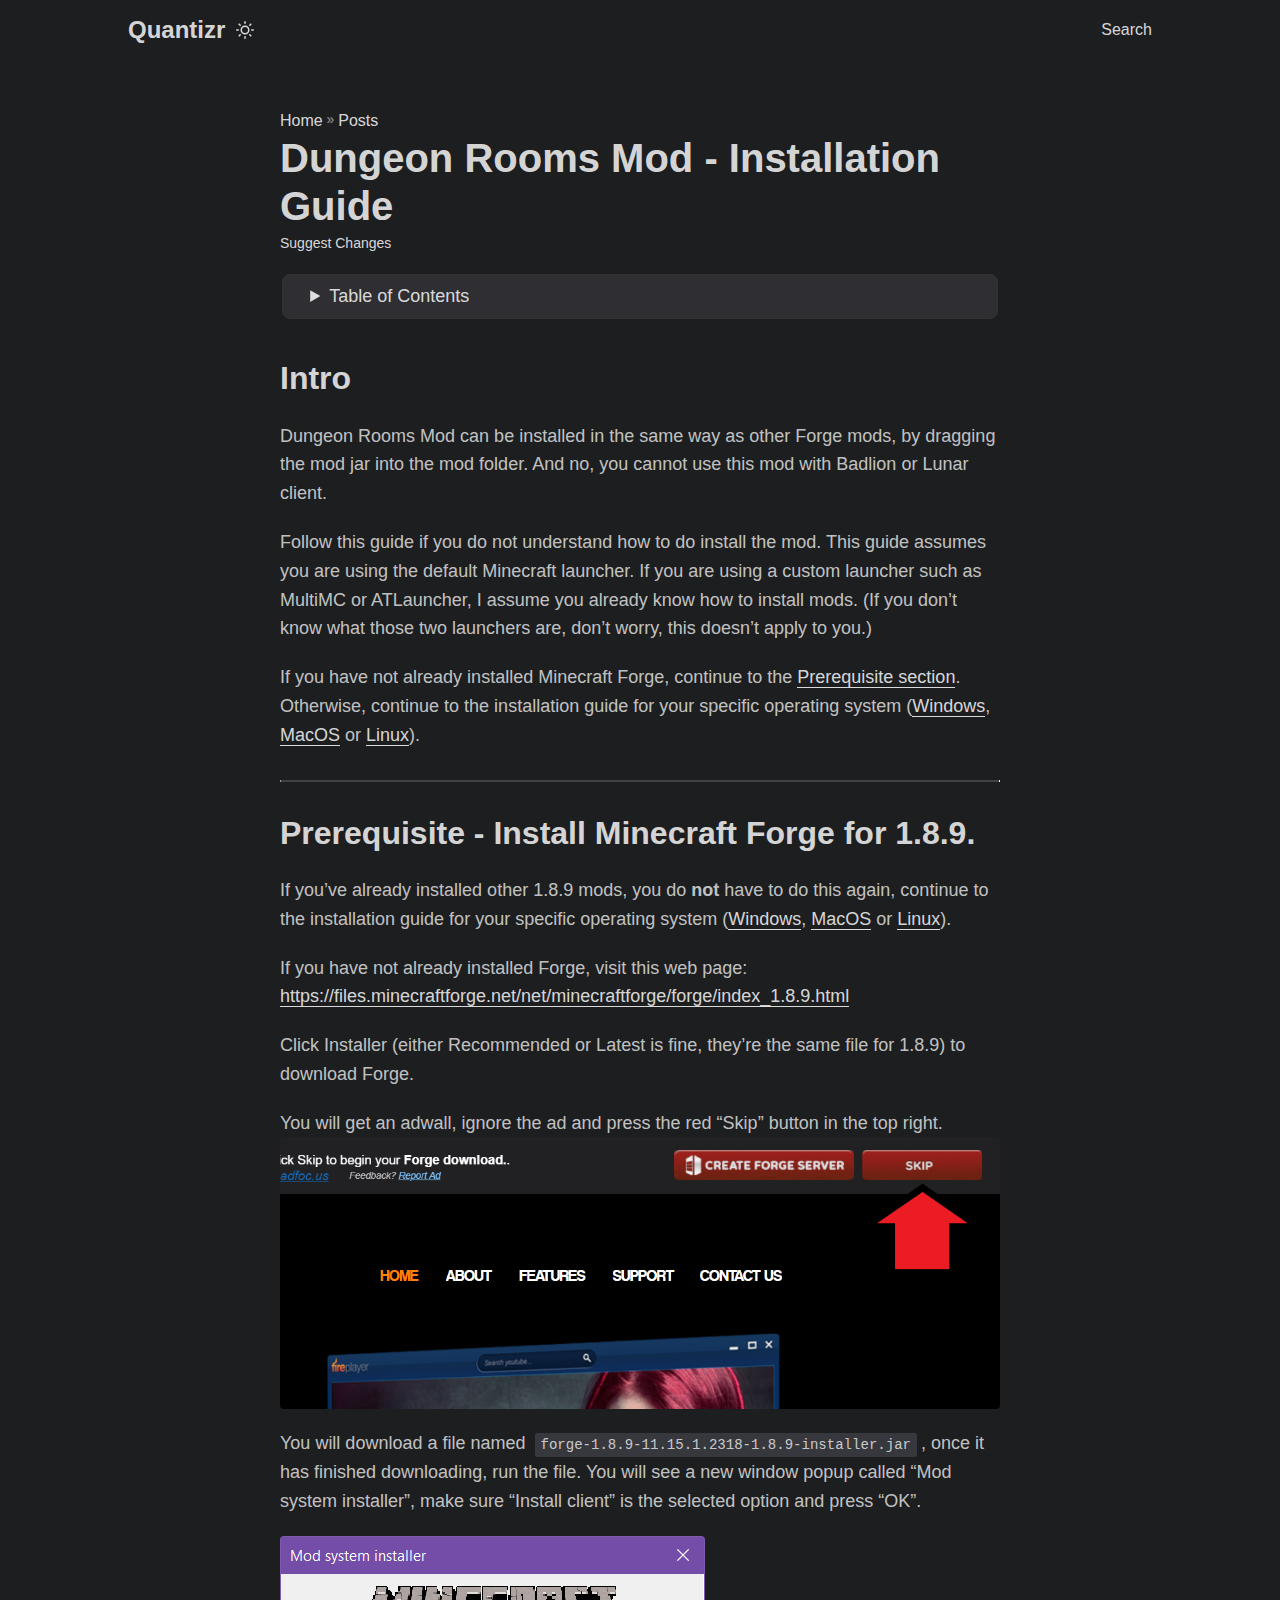
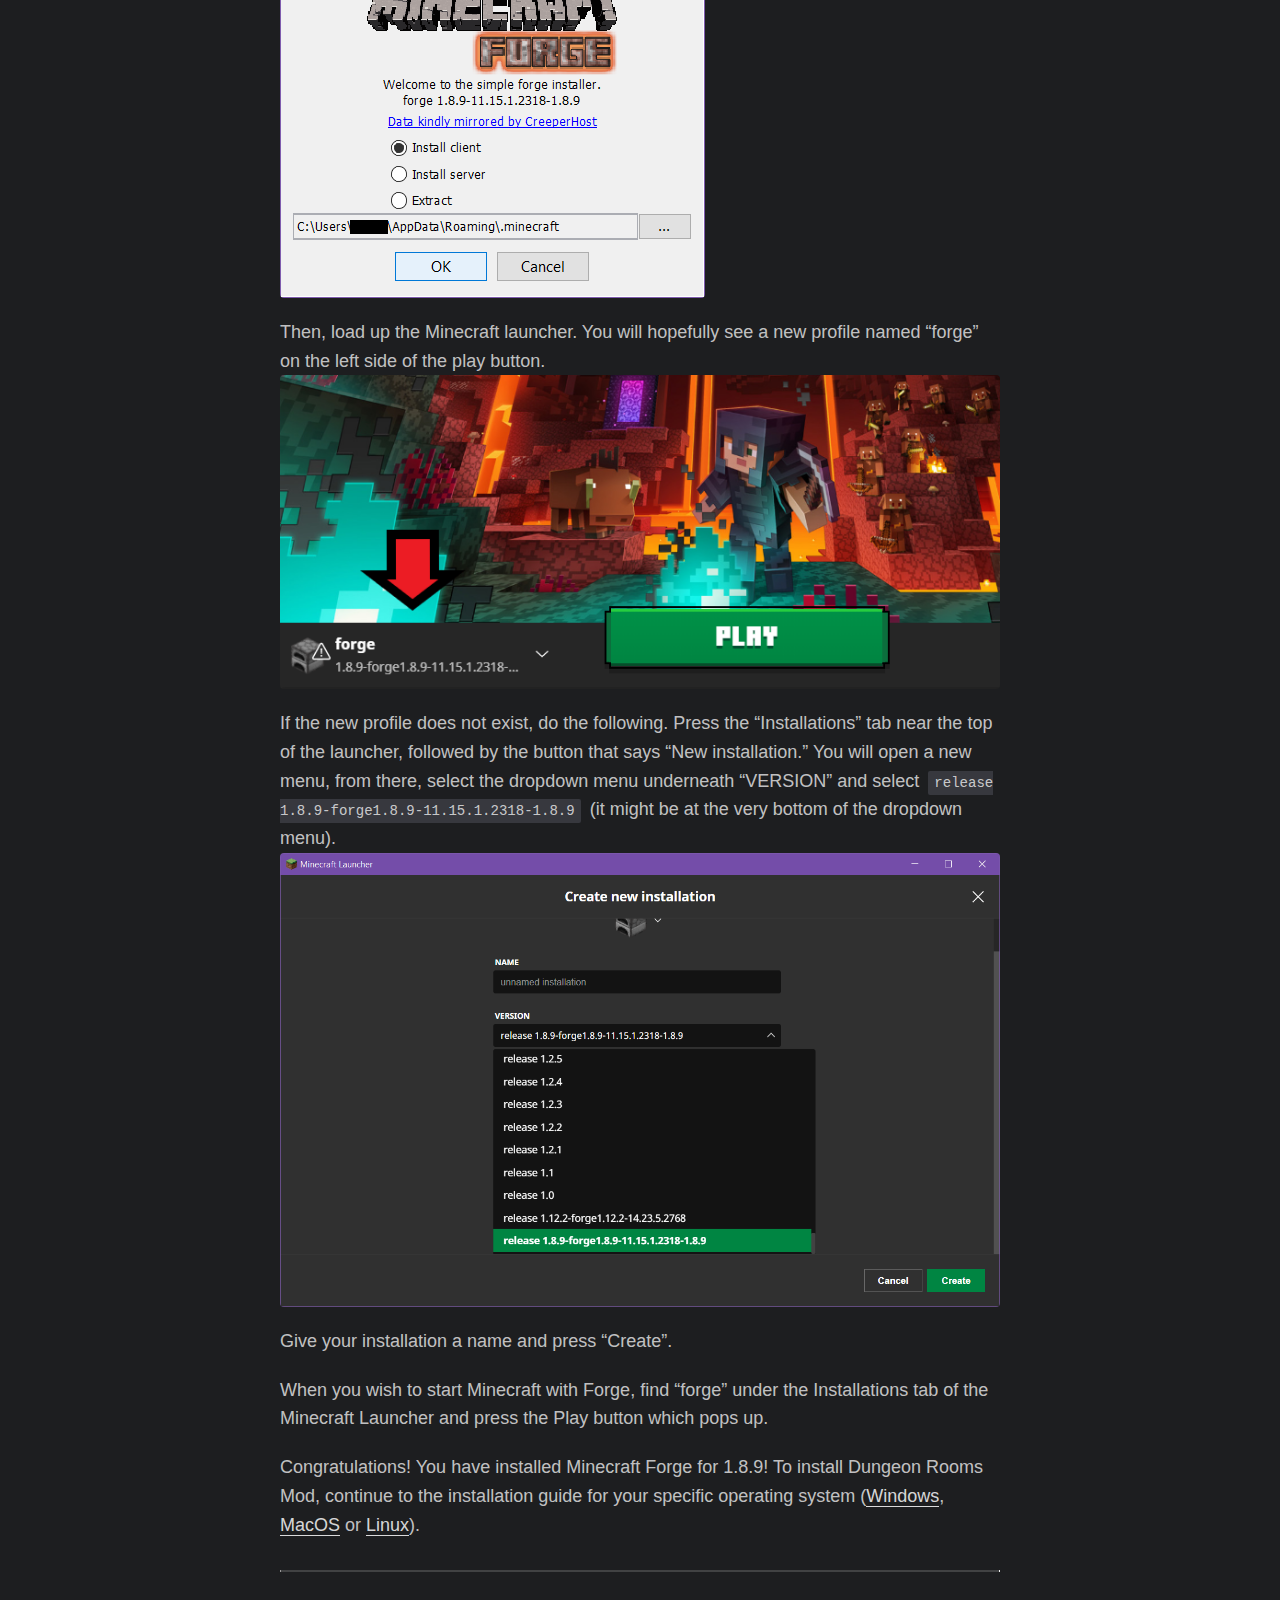
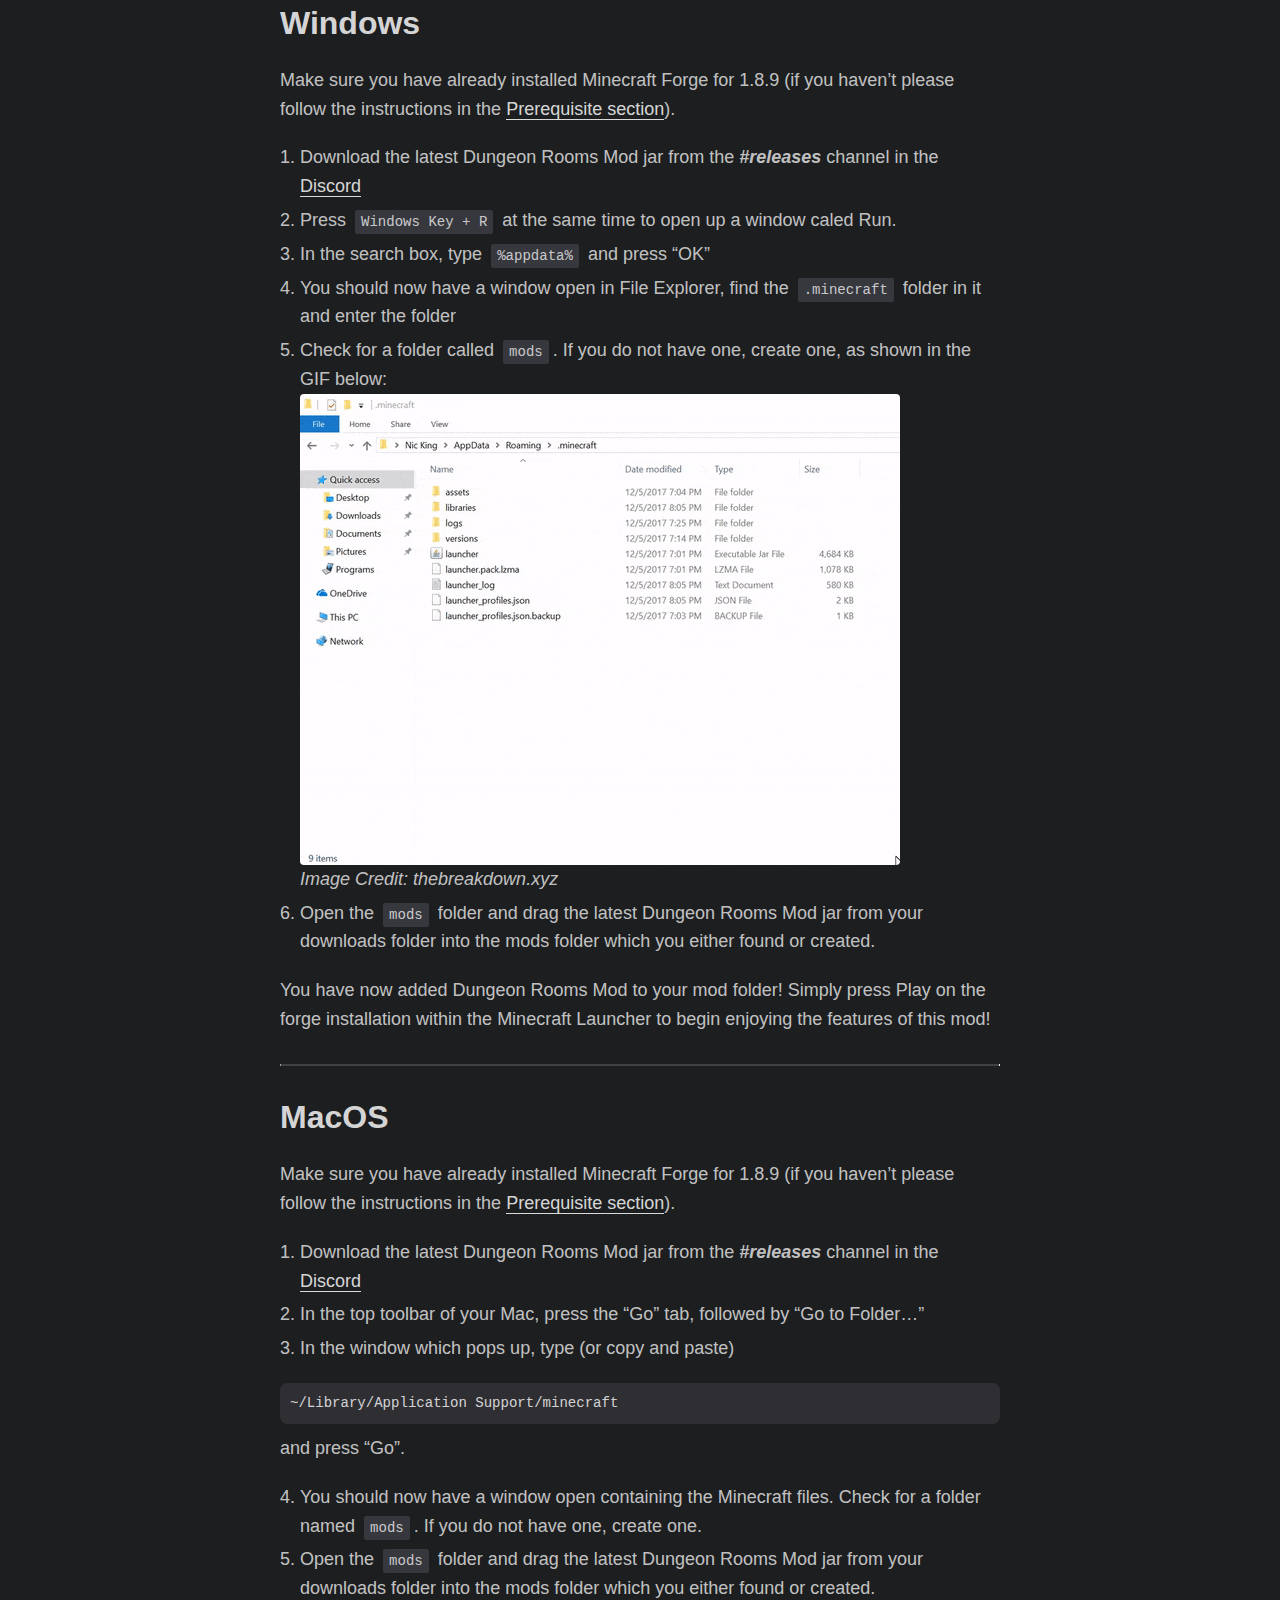
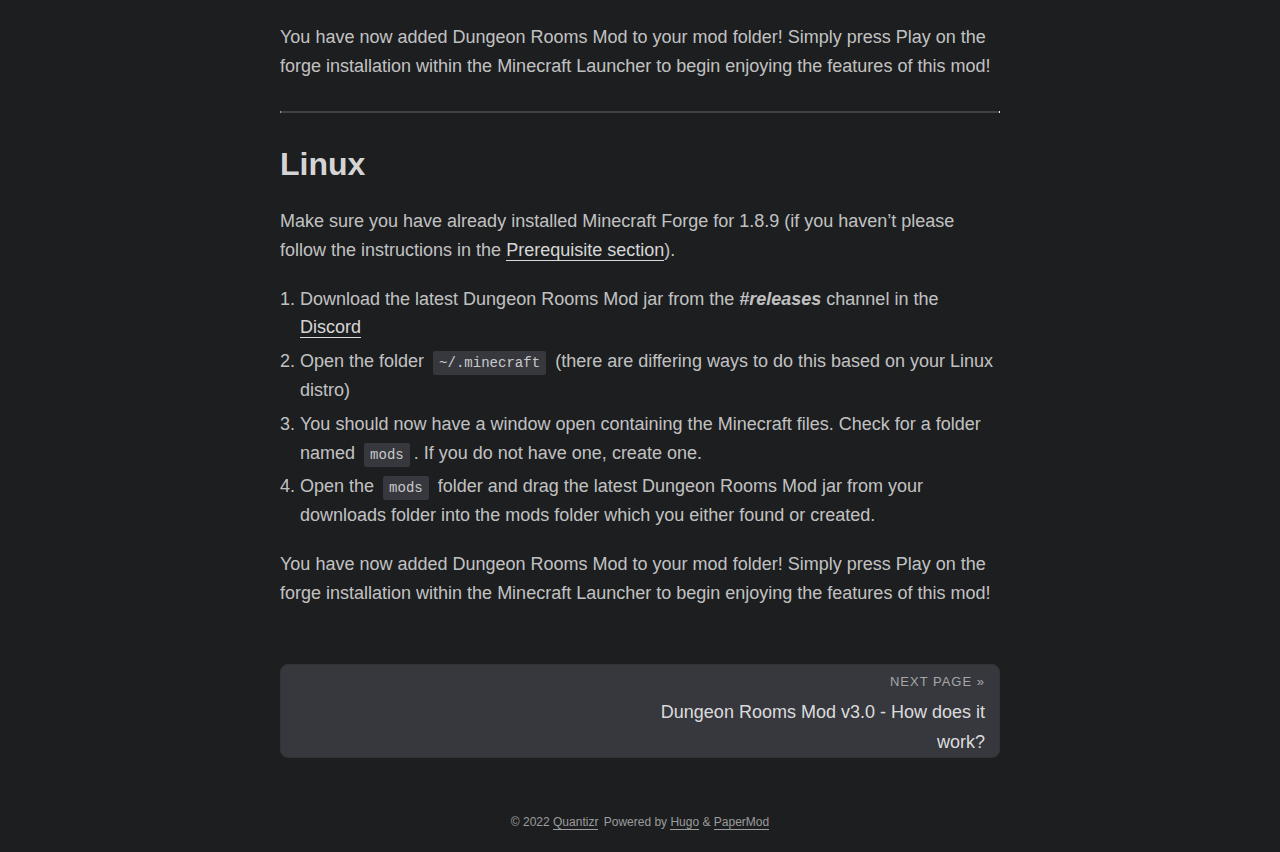
<file: posts/how-to-install/index.html>
<!doctype html><html lang=en dir=auto><head><meta charset=utf-8><meta http-equiv=x-ua-compatible content="IE=edge"><meta name=viewport content="width=device-width,initial-scale=1,shrink-to-fit=no"><meta name=robots content="index, follow"><title>Dungeon Rooms Mod - Installation Guide | Quantizr</title><meta name=keywords content><meta name=description content="This mod can be installed in the same way as other Forge mods - by dragging the mod jar into the mod folder. Read this tutorial if you don&rsquo;t understand how to do this. And no, you cannot use Forge mods with Badlion or Lunar Client 🤡."><meta name=author content><link rel=canonical href=https://quantizr.github.io/posts/how-to-install/><link crossorigin=anonymous href=/assets/css/stylesheet.min.5a018ba4341c9bbe452bd9c365aef0093343e172b712f5e51d1be27de22abc99.css integrity="sha256-WgGLpDQcm75FK9nDZa7wCTND4XK3EvXlHRvifeIqvJk=" rel="preload stylesheet" as=style><script defer crossorigin=anonymous src=/assets/js/highlight.min.b95bacdc39e37a332a9f883b1e78be4abc1fdca2bc1f2641f55e3cd3dabd4d61.js integrity="sha256-uVus3DnjejMqn4g7Hni+Srwf3KK8HyZB9V4809q9TWE=" onload=hljs.initHighlightingOnLoad()></script>
<link rel=icon href=https://quantizr.github.io/favicon.ico><link rel=icon type=image/png sizes=16x16 href=https://quantizr.github.io/favicon-16x16.png><link rel=icon type=image/png sizes=32x32 href=https://quantizr.github.io/favicon-32x32.png><link rel=apple-touch-icon href=https://quantizr.github.io/apple-touch-icon.png><link rel=mask-icon href=https://quantizr.github.io/safari-pinned-tab.svg><meta name=theme-color content="#2e2e33"><meta name=msapplication-TileColor content="#2e2e33"><meta name=generator content="Hugo 0.104.3"><meta property="og:title" content="Dungeon Rooms Mod - Installation Guide"><meta property="og:description" content="This mod can be installed in the same way as other Forge mods - by dragging the mod jar into the mod folder. Read this tutorial if you don&rsquo;t understand how to do this. And no, you cannot use Forge mods with Badlion or Lunar Client 🤡."><meta property="og:type" content="article"><meta property="og:url" content="https://quantizr.github.io/posts/how-to-install/"><meta property="og:image" content="https://quantizr.github.io/papermod-cover.png"><meta property="article:section" content="posts"><meta name=twitter:card content="summary_large_image"><meta name=twitter:image content="https://quantizr.github.io/papermod-cover.png"><meta name=twitter:title content="Dungeon Rooms Mod - Installation Guide"><meta name=twitter:description content="This mod can be installed in the same way as other Forge mods - by dragging the mod jar into the mod folder. Read this tutorial if you don&rsquo;t understand how to do this. And no, you cannot use Forge mods with Badlion or Lunar Client 🤡."><script type=application/ld+json>{"@context":"https://schema.org","@type":"BreadcrumbList","itemListElement":[{"@type":"ListItem","position":1,"name":"Posts","item":"https://quantizr.github.io/posts/"},{"@type":"ListItem","position":2,"name":"Dungeon Rooms Mod - Installation Guide","item":"https://quantizr.github.io/posts/how-to-install/"}]}</script><script type=application/ld+json>{"@context":"https://schema.org","@type":"BlogPosting","headline":"Dungeon Rooms Mod - Installation Guide","name":"Dungeon Rooms Mod - Installation Guide","description":"This mod can be installed in the same way as other Forge mods - by dragging the mod jar into the mod folder. Read this tutorial if you don\u0026rsquo;t understand how to do this. And no, you cannot use Forge mods with Badlion or Lunar Client 🤡.","keywords":[],"articleBody":"Intro Dungeon Rooms Mod can be installed in the same way as other Forge mods, by dragging the mod jar into the mod folder. And no, you cannot use this mod with Badlion or Lunar client.\nFollow this guide if you do not understand how to do install the mod. This guide assumes you are using the default Minecraft launcher. If you are using a custom launcher such as MultiMC or ATLauncher, I assume you already know how to install mods. (If you don’t know what those two launchers are, don’t worry, this doesn’t apply to you.)\nIf you have not already installed Minecraft Forge, continue to the Prerequisite section. Otherwise, continue to the installation guide for your specific operating system (Windows, MacOS or Linux).\nPrerequisite - Install Minecraft Forge for 1.8.9. If you’ve already installed other 1.8.9 mods, you do not have to do this again, continue to the installation guide for your specific operating system (Windows, MacOS or Linux).\nIf you have not already installed Forge, visit this web page: https://files.minecraftforge.net/net/minecraftforge/forge/index_1.8.9.html\nClick Installer (either Recommended or Latest is fine, they’re the same file for 1.8.9) to download Forge.\nYou will get an adwall, ignore the ad and press the red “Skip” button in the top right. You will download a file named forge-1.8.9-11.15.1.2318-1.8.9-installer.jar, once it has finished downloading, run the file. You will see a new window popup called “Mod system installer”, make sure “Install client” is the selected option and press “OK”.\nThen, load up the Minecraft launcher. You will hopefully see a new profile named “forge” on the left side of the play button. If the new profile does not exist, do the following. Press the “Installations” tab near the top of the launcher, followed by the button that says “New installation.” You will open a new menu, from there, select the dropdown menu underneath “VERSION” and select release 1.8.9-forge1.8.9-11.15.1.2318-1.8.9 (it might be at the very bottom of the dropdown menu). Give your installation a name and press “Create”.\nWhen you wish to start Minecraft with Forge, find “forge” under the Installations tab of the Minecraft Launcher and press the Play button which pops up.\nCongratulations! You have installed Minecraft Forge for 1.8.9! To install Dungeon Rooms Mod, continue to the installation guide for your specific operating system (Windows, MacOS or Linux).\nWindows Make sure you have already installed Minecraft Forge for 1.8.9 (if you haven’t please follow the instructions in the Prerequisite section).\nDownload the latest Dungeon Rooms Mod jar from the #releases channel in the Discord Press Windows Key + R at the same time to open up a window caled Run. In the search box, type %appdata% and press “OK” You should now have a window open in File Explorer, find the .minecraft folder in it and enter the folder Check for a folder called mods. If you do not have one, create one, as shown in the GIF below: Image Credit: thebreakdown.xyz Open the mods folder and drag the latest Dungeon Rooms Mod jar from your downloads folder into the mods folder which you either found or created. You have now added Dungeon Rooms Mod to your mod folder! Simply press Play on the forge installation within the Minecraft Launcher to begin enjoying the features of this mod!\nMacOS Make sure you have already installed Minecraft Forge for 1.8.9 (if you haven’t please follow the instructions in the Prerequisite section).\nDownload the latest Dungeon Rooms Mod jar from the #releases channel in the Discord In the top toolbar of your Mac, press the “Go” tab, followed by “Go to Folder…” In the window which pops up, type (or copy and paste) ~/Library/Application Support/minecraft and press “Go”.\nYou should now have a window open containing the Minecraft files. Check for a folder named mods. If you do not have one, create one. Open the mods folder and drag the latest Dungeon Rooms Mod jar from your downloads folder into the mods folder which you either found or created. You have now added Dungeon Rooms Mod to your mod folder! Simply press Play on the forge installation within the Minecraft Launcher to begin enjoying the features of this mod!\nLinux Make sure you have already installed Minecraft Forge for 1.8.9 (if you haven’t please follow the instructions in the Prerequisite section).\nDownload the latest Dungeon Rooms Mod jar from the #releases channel in the Discord Open the folder ~/.minecraft (there are differing ways to do this based on your Linux distro) You should now have a window open containing the Minecraft files. Check for a folder named mods. If you do not have one, create one. Open the mods folder and drag the latest Dungeon Rooms Mod jar from your downloads folder into the mods folder which you either found or created. You have now added Dungeon Rooms Mod to your mod folder! Simply press Play on the forge installation within the Minecraft Launcher to begin enjoying the features of this mod!\n","wordCount":"828","inLanguage":"en","datePublished":"0001-01-01T00:00:00Z","dateModified":"0001-01-01T00:00:00Z","mainEntityOfPage":{"@type":"WebPage","@id":"https://quantizr.github.io/posts/how-to-install/"},"publisher":{"@type":"Organization","name":"Quantizr","logo":{"@type":"ImageObject","url":"https://quantizr.github.io/favicon.ico"}}}</script></head><body class=dark id=top><script>localStorage.getItem("pref-theme")==="light"&&document.body.classList.remove("dark")</script><noscript><style type=text/css>#theme-toggle,.top-link{display:none}</style></noscript><header class=header><nav class=nav><div class=logo><a href=https://quantizr.github.io/ accesskey=h title="Quantizr (Alt + H)">Quantizr</a>
<span class=logo-switches><button id=theme-toggle accesskey=t title="(Alt + T)"><svg id="moon" xmlns="http://www.w3.org/2000/svg" width="24" height="24" viewBox="0 0 24 24" fill="none" stroke="currentcolor" stroke-width="2" stroke-linecap="round" stroke-linejoin="round"><path d="M21 12.79A9 9 0 1111.21 3 7 7 0 0021 12.79z"/></svg><svg id="sun" xmlns="http://www.w3.org/2000/svg" width="24" height="24" viewBox="0 0 24 24" fill="none" stroke="currentcolor" stroke-width="2" stroke-linecap="round" stroke-linejoin="round"><circle cx="12" cy="12" r="5"/><line x1="12" y1="1" x2="12" y2="3"/><line x1="12" y1="21" x2="12" y2="23"/><line x1="4.22" y1="4.22" x2="5.64" y2="5.64"/><line x1="18.36" y1="18.36" x2="19.78" y2="19.78"/><line x1="1" y1="12" x2="3" y2="12"/><line x1="21" y1="12" x2="23" y2="12"/><line x1="4.22" y1="19.78" x2="5.64" y2="18.36"/><line x1="18.36" y1="5.64" x2="19.78" y2="4.22"/></svg></button></span></div><ul id=menu><li><a href=https://quantizr.github.io/search/ title="Search (Alt + /)" accesskey=/><span>Search</span></a></li></ul></nav></header><main class=main><article class=post-single><header class=post-header><div class=breadcrumbs><a href=https://quantizr.github.io/>Home</a>&nbsp;»&nbsp;<a href=https://quantizr.github.io/posts/>Posts</a></div><h1 class=post-title>Dungeon Rooms Mod - Installation Guide</h1><div class=post-meta><a href=https://github.com/Quantizr/quantizr.github.io/tree/main/content/posts/how-to-install/index.md rel="noopener noreferrer" target=_blank>Suggest Changes</a></div></header><div class=toc><details><summary accesskey=c title="(Alt + C)"><div class=details>Table of Contents</div></summary><div class=inner><ul><li><a href=#intro aria-label=Intro>Intro</a></li><li><a href=#prerequisite---install-minecraft-forge-for-189 aria-label="Prerequisite - Install Minecraft Forge for 1.8.9.">Prerequisite - Install Minecraft Forge for 1.8.9.</a></li><li><a href=#windows aria-label=Windows>Windows</a></li><li><a href=#macos aria-label=MacOS>MacOS</a></li><li><a href=#linux aria-label=Linux>Linux</a></li></ul></div></details></div><div class=post-content><h2 id=intro>Intro<a hidden class=anchor aria-hidden=true href=#intro>#</a></h2><p>Dungeon Rooms Mod can be installed in the same way as other Forge mods, by dragging the mod jar into the mod folder. And no, you cannot use this mod with Badlion or Lunar client.</p><p>Follow this guide if you do not understand how to do install the mod. This guide assumes you are using the default Minecraft launcher. If you are using a custom launcher such as MultiMC or ATLauncher, I assume you already know how to install mods. (If you don&rsquo;t know what those two launchers are, don&rsquo;t worry, this doesn&rsquo;t apply to you.)</p><p>If you have not already installed Minecraft Forge, continue to the <a href=#prerequisite>Prerequisite section</a>. Otherwise, continue to the installation guide for your specific operating system (<a href=#windows>Windows</a>, <a href=#macos>MacOS</a> or <a href=#linux>Linux</a>).</p><hr><h2 id=prerequisite---install-minecraft-forge-for-189>Prerequisite - Install Minecraft Forge for 1.8.9.<a hidden class=anchor aria-hidden=true href=#prerequisite---install-minecraft-forge-for-189>#</a></h2><p>If you&rsquo;ve already installed other 1.8.9 mods, you do <strong>not</strong> have to do this again, continue to the installation guide for your specific operating system (<a href=#windows>Windows</a>, <a href=#macos>MacOS</a> or <a href=#linux>Linux</a>).</p><p>If you have not already installed Forge, visit this web page:
<a href=https://files.minecraftforge.net/net/minecraftforge/forge/index_1.8.9.html>https://files.minecraftforge.net/net/minecraftforge/forge/index_1.8.9.html</a></p><p>Click Installer (either Recommended or Latest is fine, they&rsquo;re the same file for 1.8.9) to download Forge.</p><p>You will get an adwall, ignore the ad and press the red &ldquo;Skip&rdquo; button in the top right.
<img loading=lazy src=images/adwall.png alt=adwall></p><p>You will download a file named <code>forge-1.8.9-11.15.1.2318-1.8.9-installer.jar</code>, once it has finished downloading, run the file. You will see a new window popup called &ldquo;Mod system installer&rdquo;, make sure &ldquo;Install client&rdquo; is the selected option and press &ldquo;OK&rdquo;.</p><p><img loading=lazy src=images/forgeinstaller.png alt="forge installer"></p><p>Then, load up the Minecraft launcher. You will hopefully see a new profile named &ldquo;forge&rdquo; on the left side of the play button.
<img loading=lazy src=images/launcher1.png alt=launcher></p><p>If the new profile does not exist, do the following. Press the &ldquo;Installations&rdquo; tab near the top of the launcher, followed by the button that says &ldquo;New installation.&rdquo; You will open a new menu, from there, select the dropdown menu underneath &ldquo;VERSION&rdquo; and select <code>release 1.8.9-forge1.8.9-11.15.1.2318-1.8.9</code> (it might be at the very bottom of the dropdown menu).
<img loading=lazy src=images/newinstallation.png alt=newinstallation></p><p>Give your installation a name and press &ldquo;Create&rdquo;.</p><p>When you wish to start Minecraft with Forge, find &ldquo;forge&rdquo; under the Installations tab of the Minecraft Launcher and press the Play button which pops up.</p><p>Congratulations! You have installed Minecraft Forge for 1.8.9! To install Dungeon Rooms Mod, continue to the installation guide for your specific operating system (<a href=#windows>Windows</a>, <a href=#macos>MacOS</a> or <a href=#linux>Linux</a>).</p><hr><h2 id=windows>Windows<a hidden class=anchor aria-hidden=true href=#windows>#</a></h2><p>Make sure you have already installed Minecraft Forge for 1.8.9 (if you haven&rsquo;t please follow the instructions in the <a href=#prerequisite>Prerequisite section</a>).</p><ol><li>Download the latest Dungeon Rooms Mod jar from the <em><strong>#releases</strong></em> channel in the <a href=https://discord.gg/kr2M7WutgJ>Discord</a></li><li>Press <code>Windows Key + R</code> at the same time to open up a window caled Run.</li><li>In the search box, type <code>%appdata%</code> and press &ldquo;OK&rdquo;</li><li>You should now have a window open in File Explorer, find the <code>.minecraft</code> folder in it and enter the folder</li><li>Check for a folder called <code>mods</code>. If you do not have one, create one, as shown in the GIF below:
<img loading=lazy src=images/newfolder.gif alt=newfolder>
<em>Image Credit: thebreakdown.xyz</em></li><li>Open the <code>mods</code> folder and drag the latest Dungeon Rooms Mod jar from your downloads folder into the mods folder which you either found or created.</li></ol><p>You have now added Dungeon Rooms Mod to your mod folder! Simply press Play on the forge installation within the Minecraft Launcher to begin enjoying the features of this mod!</p><hr><h2 id=macos>MacOS<a hidden class=anchor aria-hidden=true href=#macos>#</a></h2><p>Make sure you have already installed Minecraft Forge for 1.8.9 (if you haven&rsquo;t please follow the instructions in the <a href=#prerequisite>Prerequisite section</a>).</p><ol><li>Download the latest Dungeon Rooms Mod jar from the <em><strong>#releases</strong></em> channel in the <a href=https://discord.gg/kr2M7WutgJ>Discord</a></li><li>In the top toolbar of your Mac, press the &ldquo;Go&rdquo; tab, followed by &ldquo;Go to Folder&mldr;&rdquo;</li><li>In the window which pops up, type (or copy and paste)</li></ol><div class=highlight><pre tabindex=0 style=color:#f8f8f2;background-color:#272822;-moz-tab-size:4;-o-tab-size:4;tab-size:4><code class=language-bash data-lang=bash><span style=display:flex><span>~/Library/Application Support/minecraft
</span></span></code></pre></div><p>and press &ldquo;Go&rdquo;.</p><ol start=4><li>You should now have a window open containing the Minecraft files. Check for a folder named <code>mods</code>. If you do not have one, create one.</li><li>Open the <code>mods</code> folder and drag the latest Dungeon Rooms Mod jar from your downloads folder into the mods folder which you either found or created.</li></ol><p>You have now added Dungeon Rooms Mod to your mod folder! Simply press Play on the forge installation within the Minecraft Launcher to begin enjoying the features of this mod!</p><hr><h2 id=linux>Linux<a hidden class=anchor aria-hidden=true href=#linux>#</a></h2><p>Make sure you have already installed Minecraft Forge for 1.8.9 (if you haven&rsquo;t please follow the instructions in the <a href=#prerequisite>Prerequisite section</a>).</p><ol><li>Download the latest Dungeon Rooms Mod jar from the <em><strong>#releases</strong></em> channel in the <a href=https://discord.gg/kr2M7WutgJ>Discord</a></li><li>Open the folder <code>~/.minecraft</code> (there are differing ways to do this based on your Linux distro)</li><li>You should now have a window open containing the Minecraft files. Check for a folder named <code>mods</code>. If you do not have one, create one.</li><li>Open the <code>mods</code> folder and drag the latest Dungeon Rooms Mod jar from your downloads folder into the mods folder which you either found or created.</li></ol><p>You have now added Dungeon Rooms Mod to your mod folder! Simply press Play on the forge installation within the Minecraft Launcher to begin enjoying the features of this mod!</p></div><footer class=post-footer><nav class=paginav><a class=next href=https://quantizr.github.io/posts/how-it-works/><span class=title>Next Page »</span><br><span>Dungeon Rooms Mod v3.0 - How does it work?</span></a></nav></footer></article></main><footer class=footer><span>&copy; 2022 <a href=https://quantizr.github.io/>Quantizr</a></span>
<span>Powered by
<a href=https://gohugo.io/ rel="noopener noreferrer" target=_blank>Hugo</a> &
        <a href=https://git.io/hugopapermod rel=noopener target=_blank>PaperMod</a></span></footer><a href=#top aria-label="go to top" title="Go to Top (Alt + G)"><button class=top-link id=top-link type=button accesskey=g><svg xmlns="http://www.w3.org/2000/svg" viewBox="0 0 12 6" fill="currentcolor"><path d="M12 6H0l6-6z"/></svg></button></a>
<script>let menu=document.getElementById("menu");menu.scrollLeft=localStorage.getItem("menu-scroll-position"),menu.onscroll=function(){localStorage.setItem("menu-scroll-position",menu.scrollLeft)},document.querySelectorAll('a[href^="#"]').forEach(e=>{e.addEventListener("click",function(e){e.preventDefault();var t=this.getAttribute("href").substr(1);window.matchMedia("(prefers-reduced-motion: reduce)").matches?document.querySelector(`[id='${decodeURIComponent(t)}']`).scrollIntoView():document.querySelector(`[id='${decodeURIComponent(t)}']`).scrollIntoView({behavior:"smooth"}),t==="top"?history.replaceState(null,null," "):history.pushState(null,null,`#${t}`)})})</script><script>var mybutton=document.getElementById("top-link");window.onscroll=function(){document.body.scrollTop>800||document.documentElement.scrollTop>800?(mybutton.style.visibility="visible",mybutton.style.opacity="1"):(mybutton.style.visibility="hidden",mybutton.style.opacity="0")}</script><script>document.getElementById("theme-toggle").addEventListener("click",()=>{document.body.className.includes("dark")?(document.body.classList.remove("dark"),localStorage.setItem("pref-theme","light")):(document.body.classList.add("dark"),localStorage.setItem("pref-theme","dark"))})</script><script>document.querySelectorAll("pre > code").forEach(e=>{const n=e.parentNode.parentNode,t=document.createElement("button");t.classList.add("copy-code"),t.innerText="copy";function s(){t.innerText="copied!",setTimeout(()=>{t.innerText="copy"},2e3)}t.addEventListener("click",t=>{if("clipboard"in navigator){navigator.clipboard.writeText(e.textContent),s();return}const n=document.createRange();n.selectNodeContents(e);const o=window.getSelection();o.removeAllRanges(),o.addRange(n);try{document.execCommand("copy"),s()}catch{}o.removeRange(n)}),n.classList.contains("highlight")?n.appendChild(t):n.parentNode.firstChild==n||(e.parentNode.parentNode.parentNode.parentNode.parentNode.nodeName=="TABLE"?e.parentNode.parentNode.parentNode.parentNode.parentNode.appendChild(t):e.parentNode.appendChild(t))})</script></body></html>
</file>
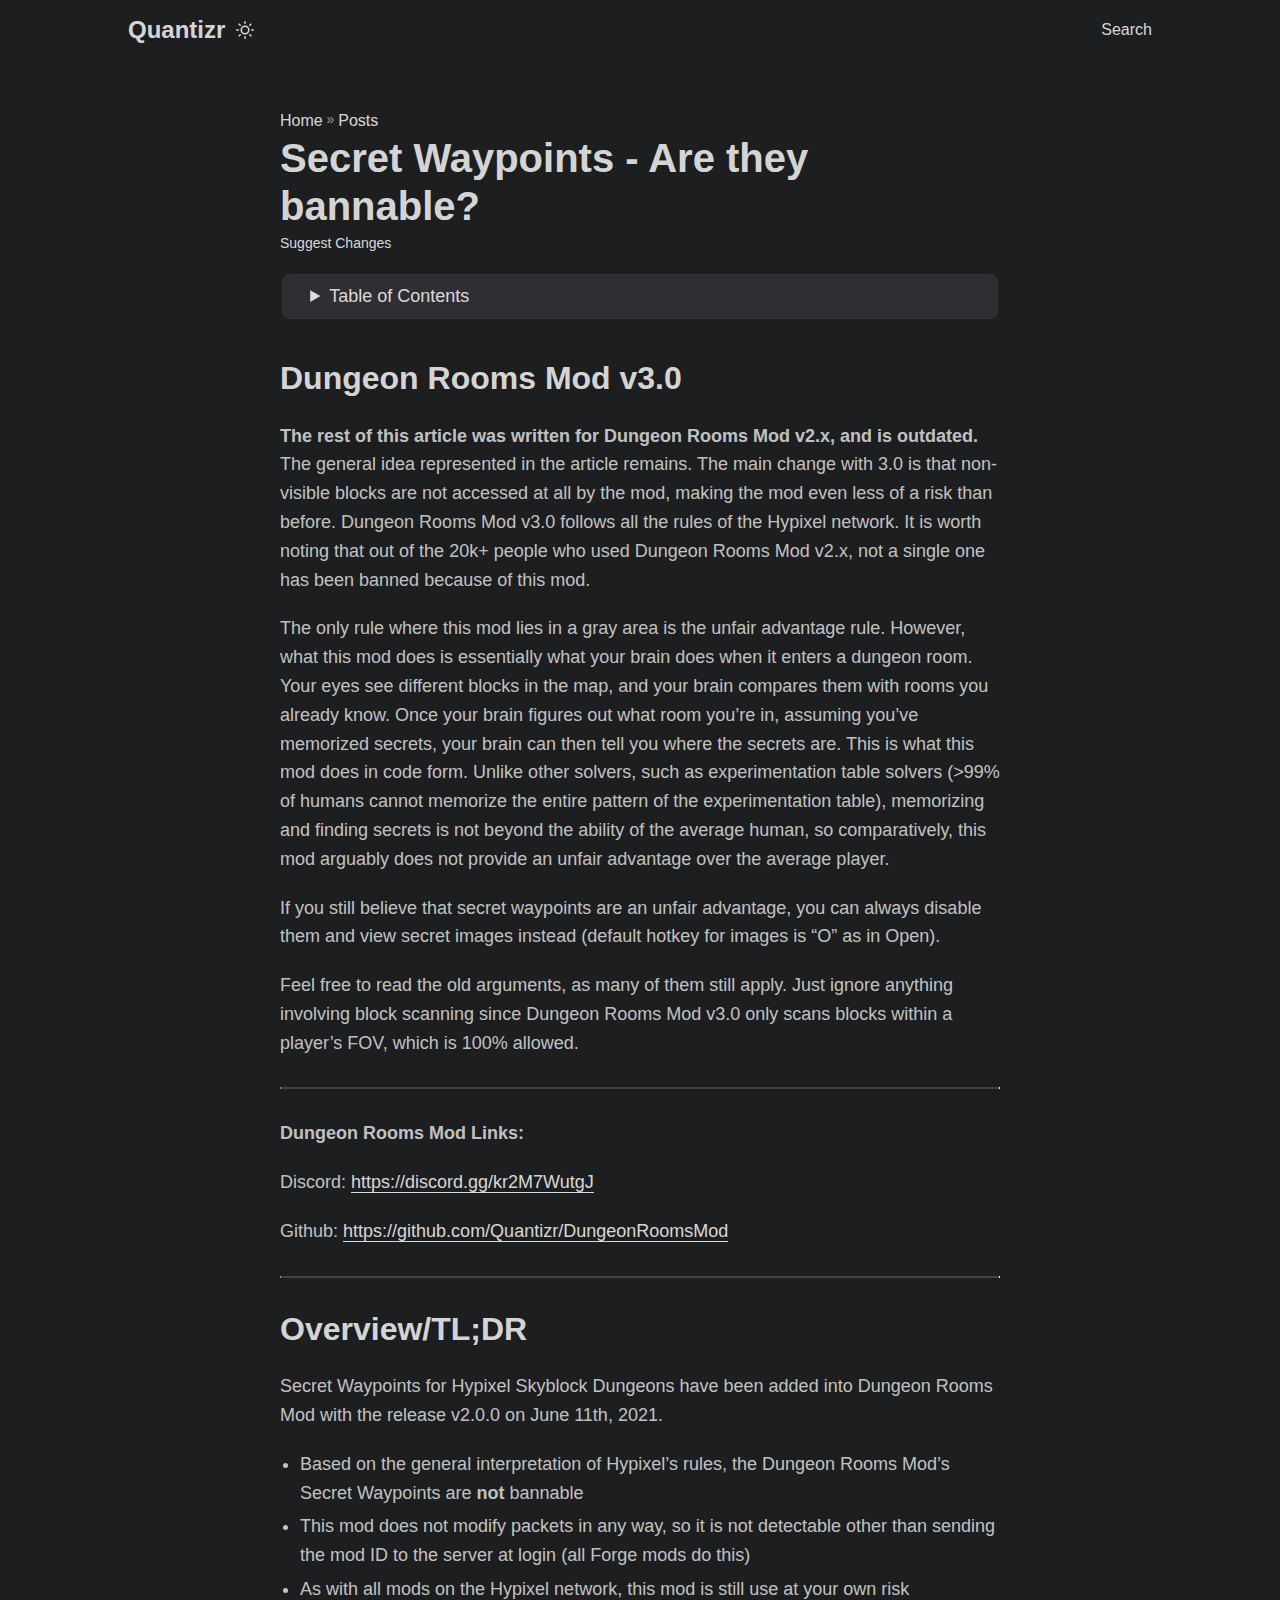
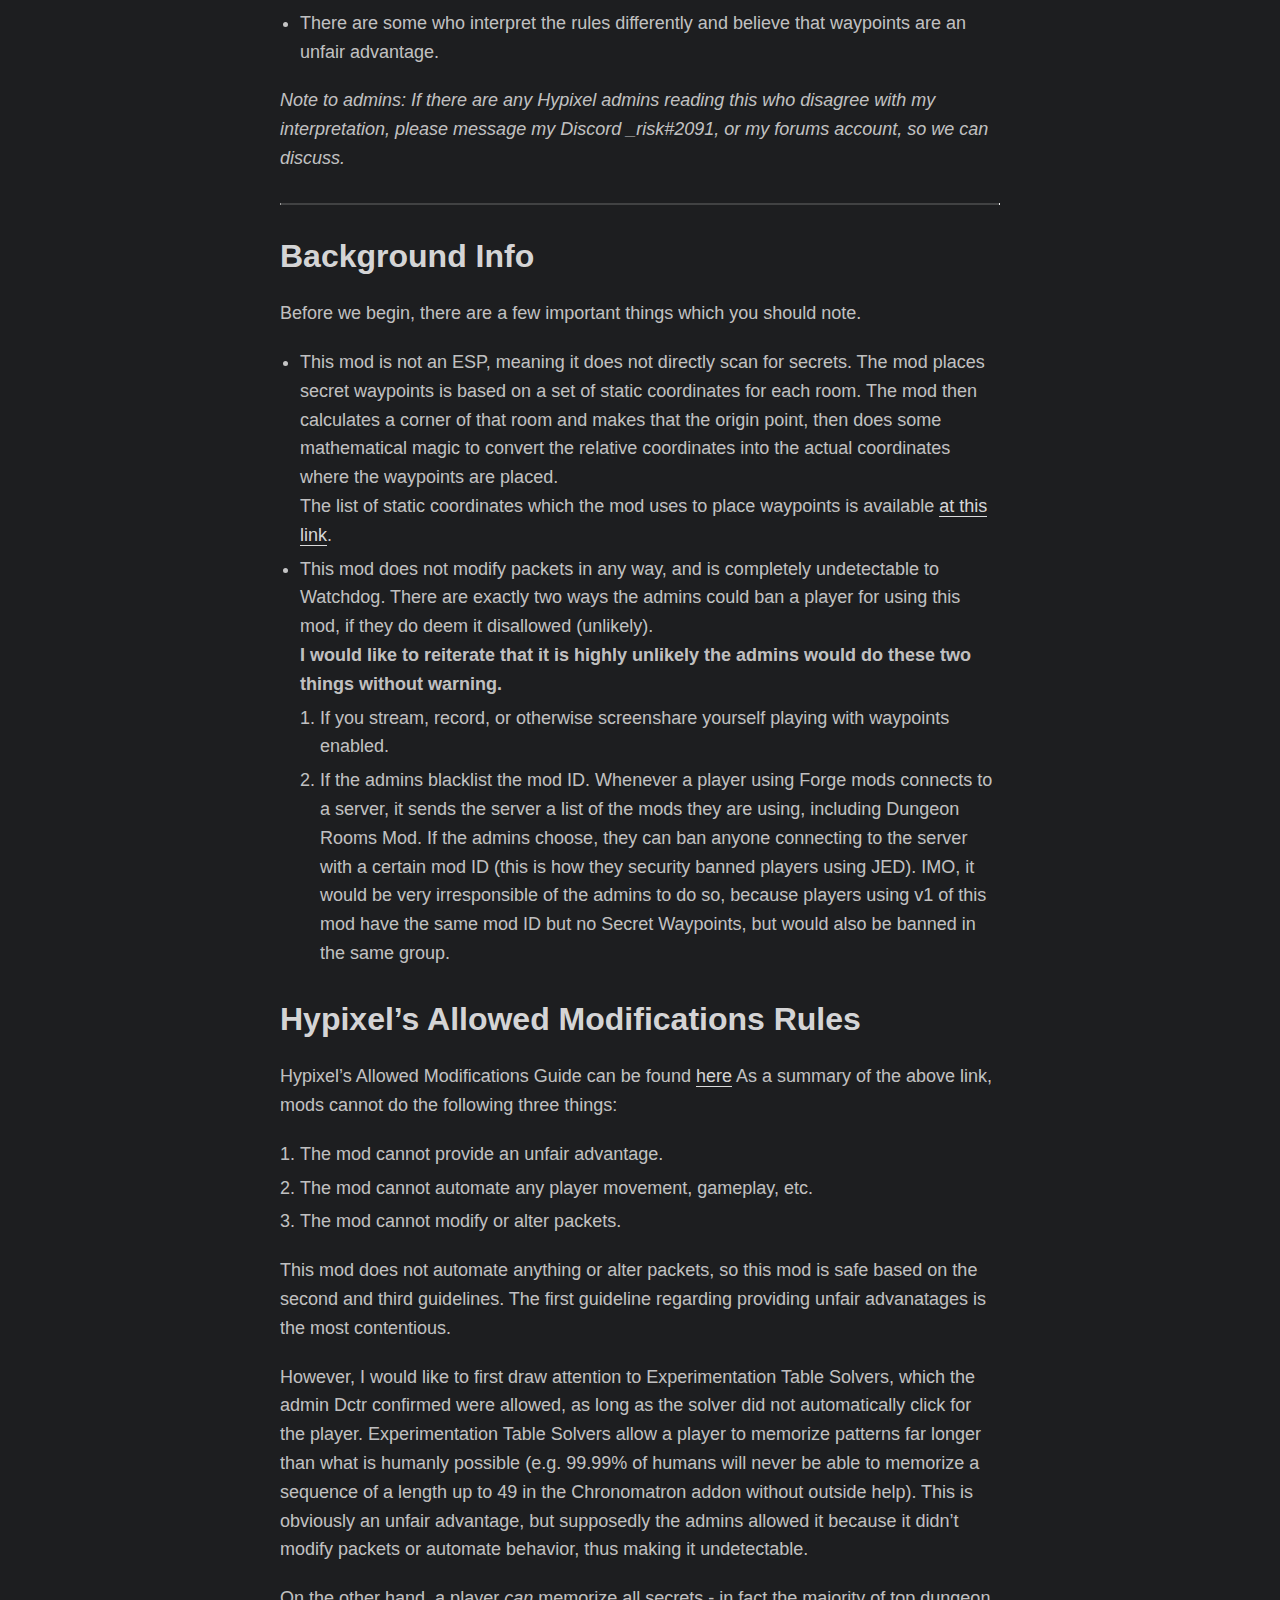
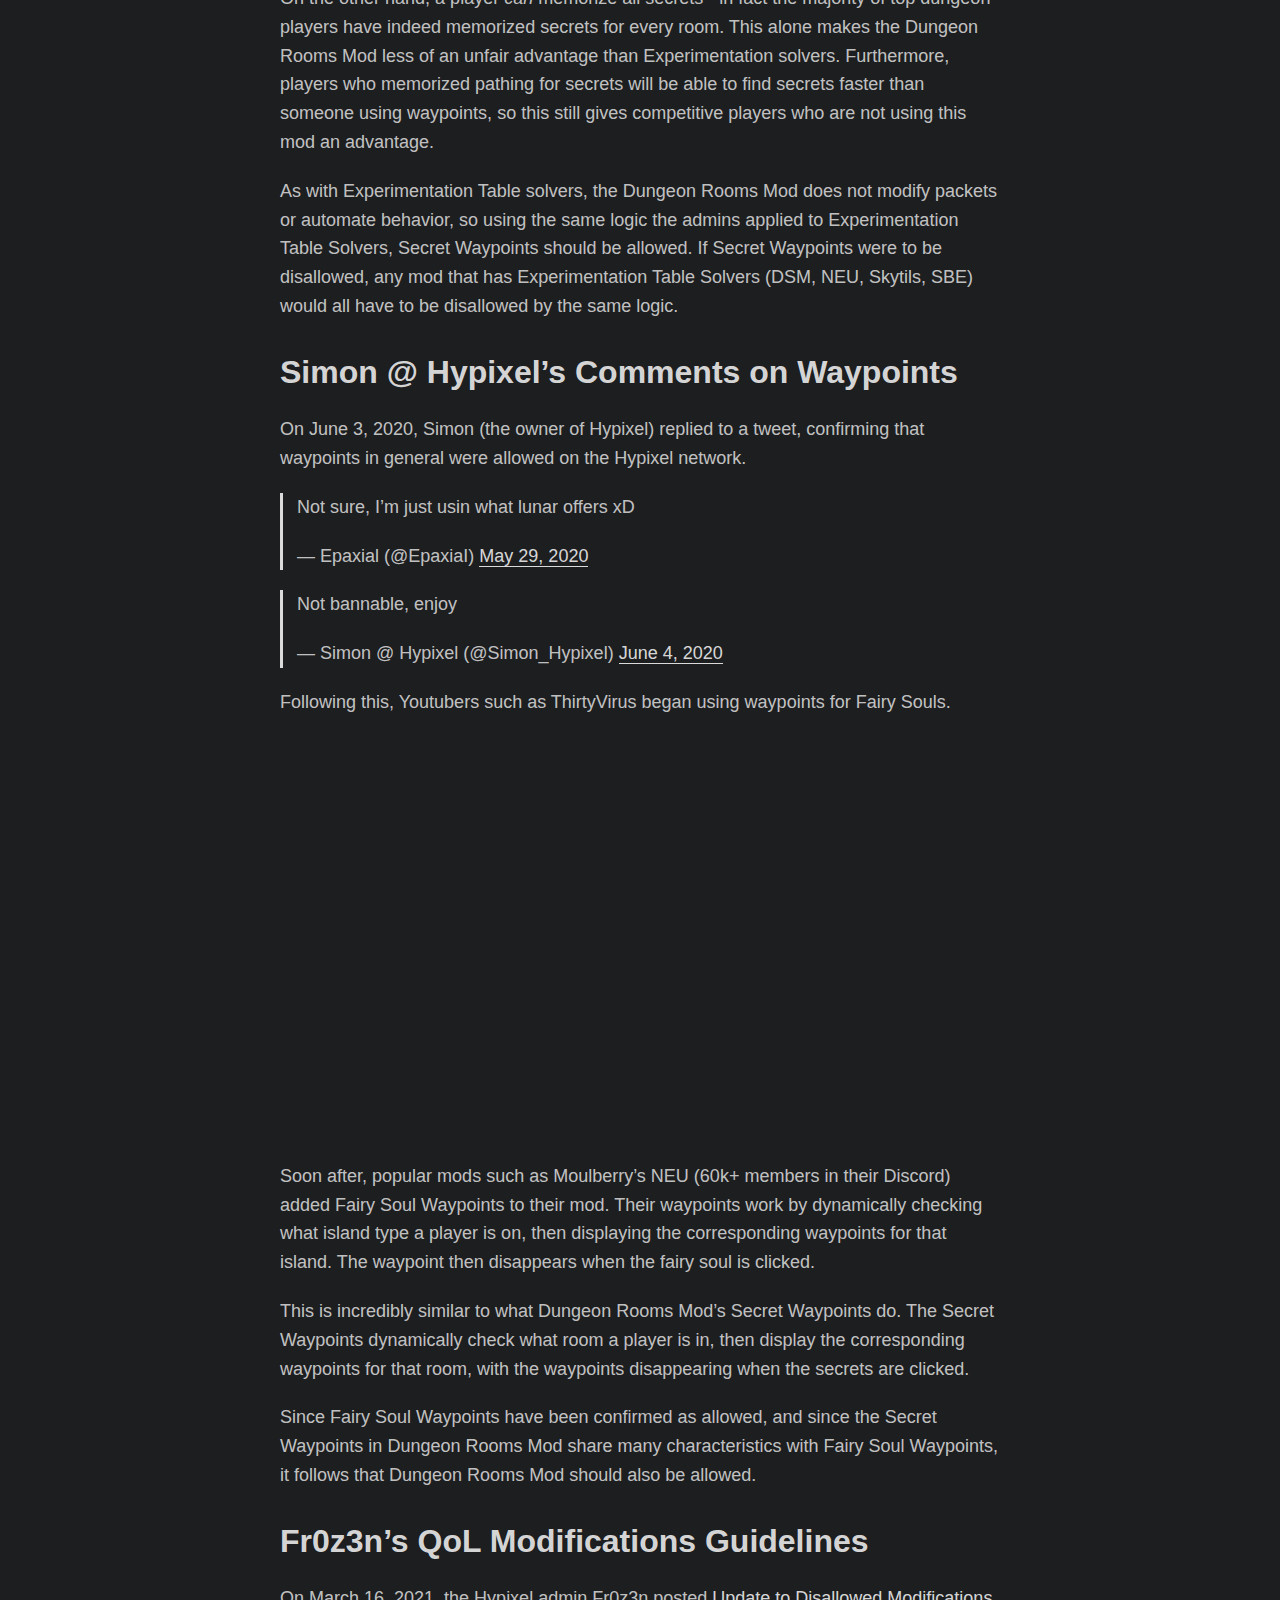
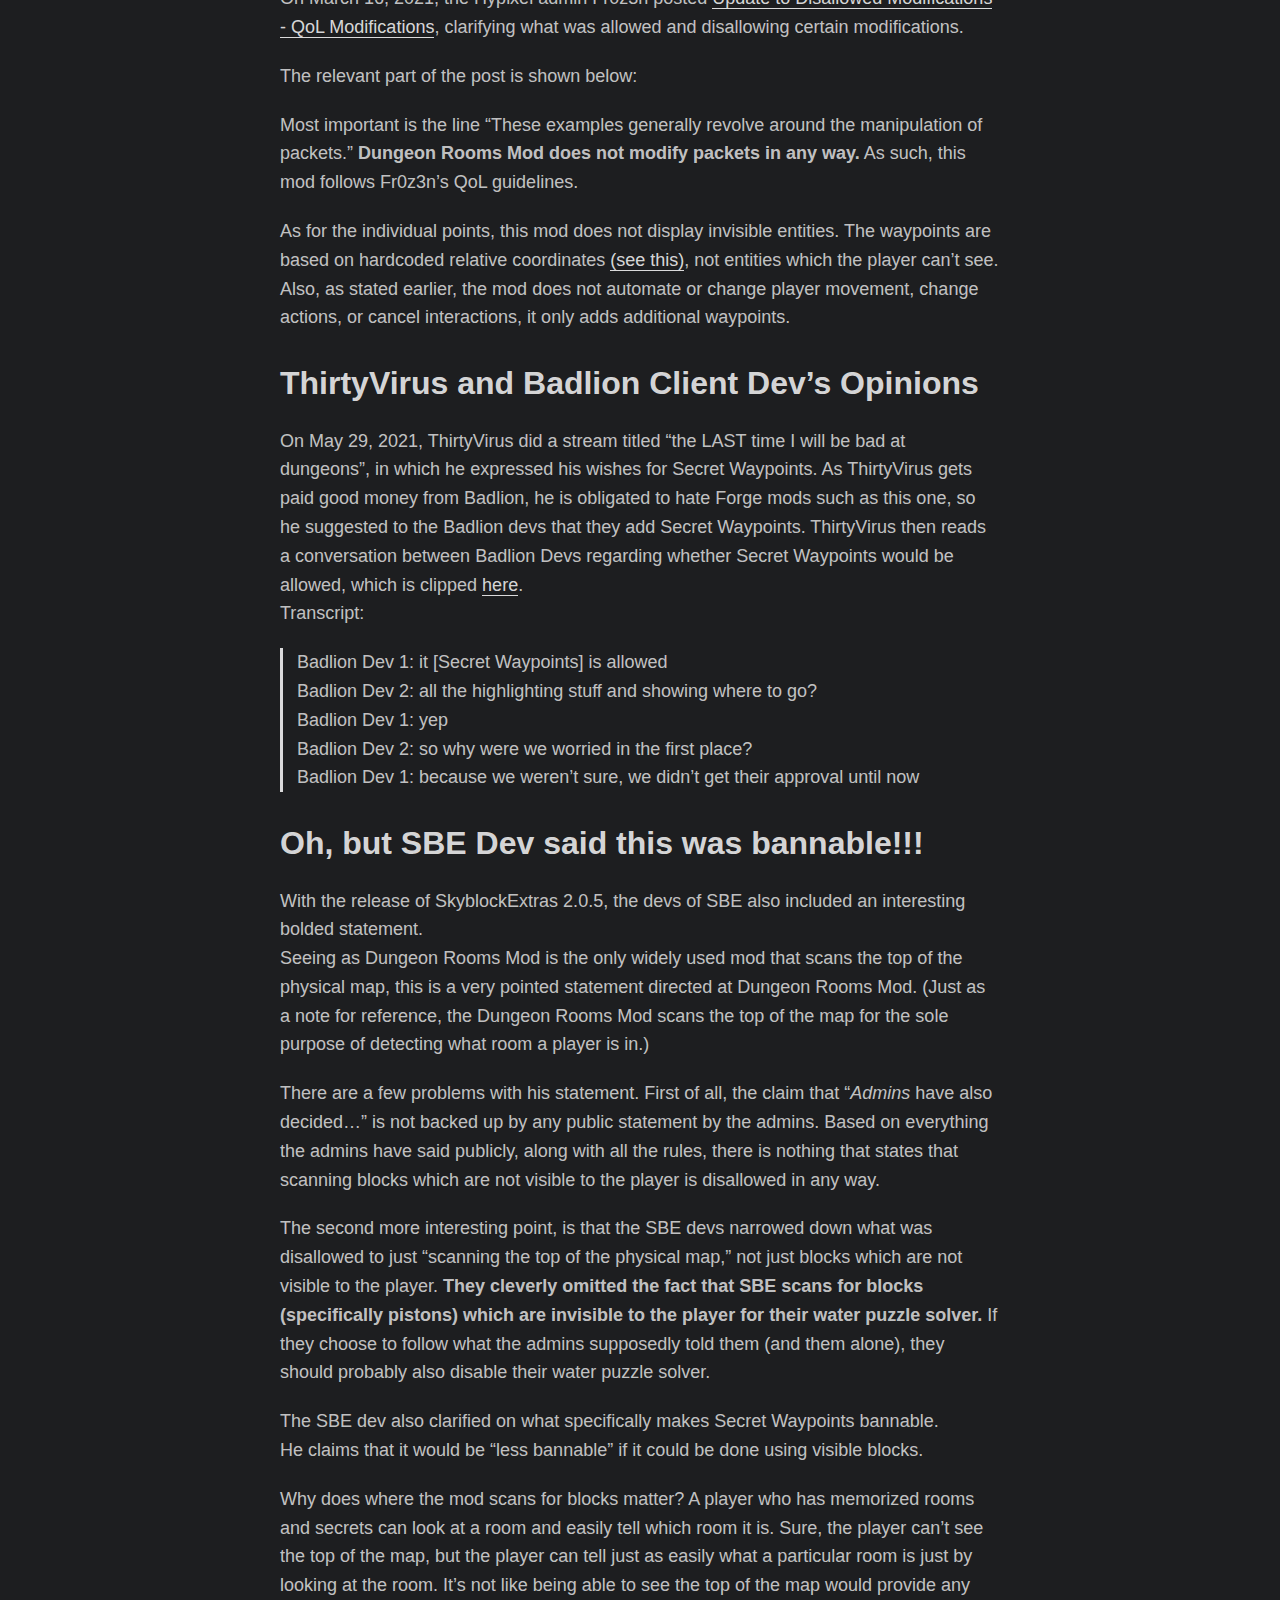
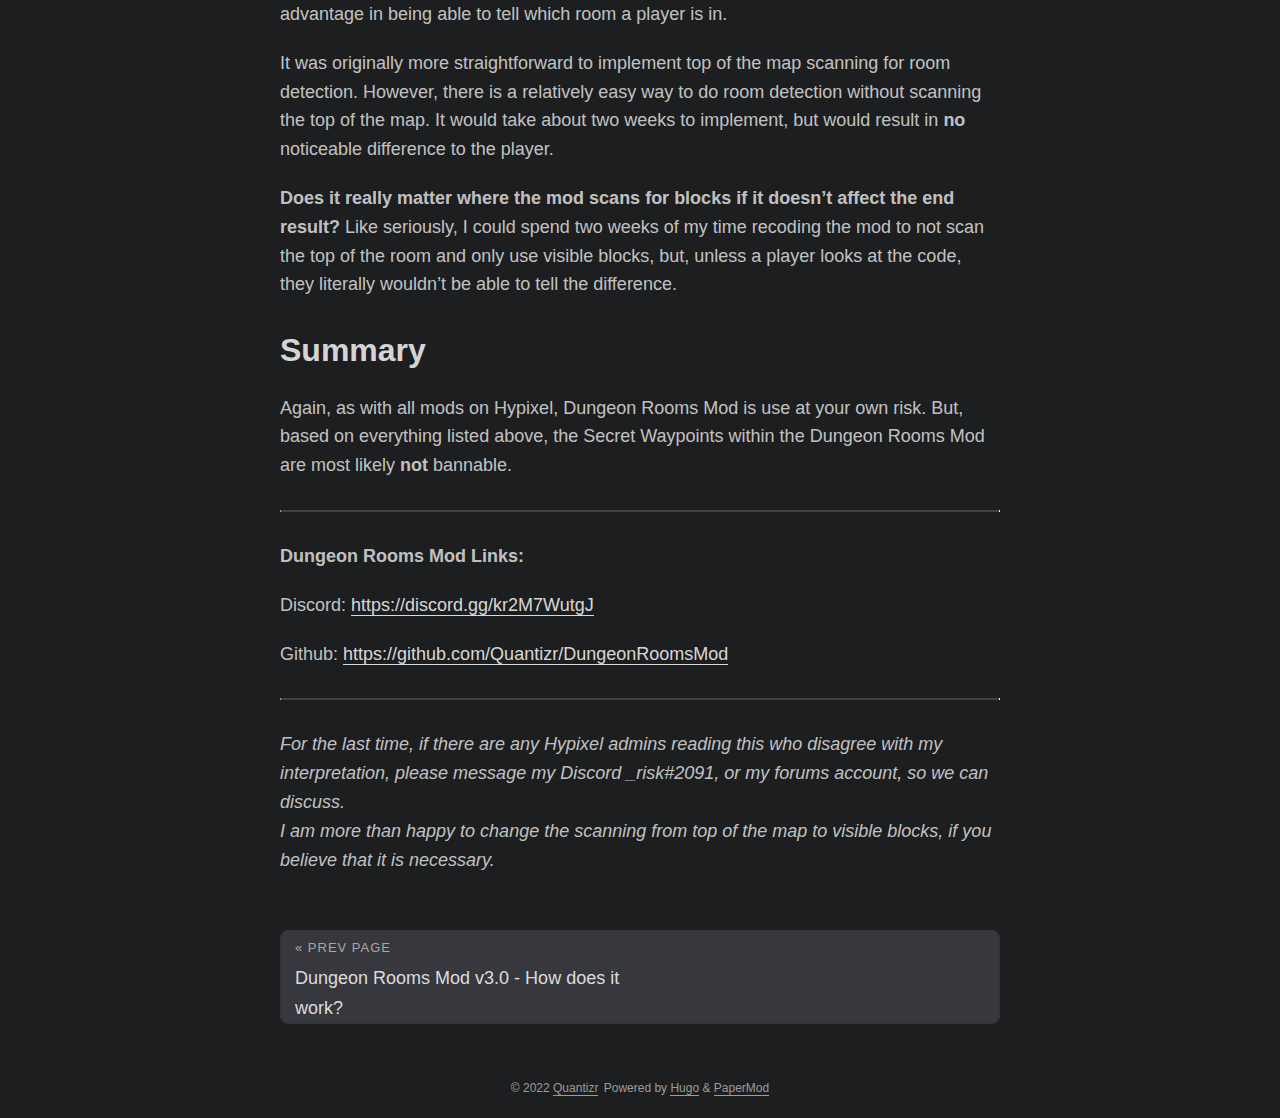
<file: posts/is-it-bannable/index.html>
<!doctype html><html lang=en dir=auto><head><meta charset=utf-8><meta http-equiv=x-ua-compatible content="IE=edge"><meta name=viewport content="width=device-width,initial-scale=1,shrink-to-fit=no"><meta name=robots content="index, follow"><title>Secret Waypoints - Are they bannable? | Quantizr</title><meta name=keywords content><meta name=description content="Dungeon Rooms Mod&rsquo;s Secret Waypoints follows the general interpretation of Hypixel&rsquo;s rules, does not modify packets in any way, and is most likely not bannable, but as with all mods, it is use at your own risk. Read the full post for more details."><meta name=author content><link rel=canonical href=https://quantizr.github.io/posts/is-it-bannable/><link crossorigin=anonymous href=/assets/css/stylesheet.min.5a018ba4341c9bbe452bd9c365aef0093343e172b712f5e51d1be27de22abc99.css integrity="sha256-WgGLpDQcm75FK9nDZa7wCTND4XK3EvXlHRvifeIqvJk=" rel="preload stylesheet" as=style><script defer crossorigin=anonymous src=/assets/js/highlight.min.b95bacdc39e37a332a9f883b1e78be4abc1fdca2bc1f2641f55e3cd3dabd4d61.js integrity="sha256-uVus3DnjejMqn4g7Hni+Srwf3KK8HyZB9V4809q9TWE=" onload=hljs.initHighlightingOnLoad()></script>
<link rel=icon href=https://quantizr.github.io/favicon.ico><link rel=icon type=image/png sizes=16x16 href=https://quantizr.github.io/favicon-16x16.png><link rel=icon type=image/png sizes=32x32 href=https://quantizr.github.io/favicon-32x32.png><link rel=apple-touch-icon href=https://quantizr.github.io/apple-touch-icon.png><link rel=mask-icon href=https://quantizr.github.io/safari-pinned-tab.svg><meta name=theme-color content="#2e2e33"><meta name=msapplication-TileColor content="#2e2e33"><meta name=generator content="Hugo 0.104.3"><meta property="og:title" content="Secret Waypoints - Are they bannable?"><meta property="og:description" content="Dungeon Rooms Mod&rsquo;s Secret Waypoints follows the general interpretation of Hypixel&rsquo;s rules, does not modify packets in any way, and is most likely not bannable, but as with all mods, it is use at your own risk. Read the full post for more details."><meta property="og:type" content="article"><meta property="og:url" content="https://quantizr.github.io/posts/is-it-bannable/"><meta property="og:image" content="https://quantizr.github.io/papermod-cover.png"><meta property="article:section" content="posts"><meta name=twitter:card content="summary_large_image"><meta name=twitter:image content="https://quantizr.github.io/papermod-cover.png"><meta name=twitter:title content="Secret Waypoints - Are they bannable?"><meta name=twitter:description content="Dungeon Rooms Mod&rsquo;s Secret Waypoints follows the general interpretation of Hypixel&rsquo;s rules, does not modify packets in any way, and is most likely not bannable, but as with all mods, it is use at your own risk. Read the full post for more details."><script type=application/ld+json>{"@context":"https://schema.org","@type":"BreadcrumbList","itemListElement":[{"@type":"ListItem","position":1,"name":"Posts","item":"https://quantizr.github.io/posts/"},{"@type":"ListItem","position":2,"name":"Secret Waypoints - Are they bannable?","item":"https://quantizr.github.io/posts/is-it-bannable/"}]}</script><script type=application/ld+json>{"@context":"https://schema.org","@type":"BlogPosting","headline":"Secret Waypoints - Are they bannable?","name":"Secret Waypoints - Are they bannable?","description":"Dungeon Rooms Mod\u0026rsquo;s Secret Waypoints follows the general interpretation of Hypixel\u0026rsquo;s rules, does not modify packets in any way, and is most likely not bannable, but as with all mods, it is use at your own risk. Read the full post for more details.","keywords":[],"articleBody":"Dungeon Rooms Mod v3.0 The rest of this article was written for Dungeon Rooms Mod v2.x, and is outdated. The general idea represented in the article remains. The main change with 3.0 is that non-visible blocks are not accessed at all by the mod, making the mod even less of a risk than before. Dungeon Rooms Mod v3.0 follows all the rules of the Hypixel network. It is worth noting that out of the 20k+ people who used Dungeon Rooms Mod v2.x, not a single one has been banned because of this mod.\nThe only rule where this mod lies in a gray area is the unfair advantage rule. However, what this mod does is essentially what your brain does when it enters a dungeon room. Your eyes see different blocks in the map, and your brain compares them with rooms you already know. Once your brain figures out what room you’re in, assuming you’ve memorized secrets, your brain can then tell you where the secrets are. This is what this mod does in code form. Unlike other solvers, such as experimentation table solvers (\u003e99% of humans cannot memorize the entire pattern of the experimentation table), memorizing and finding secrets is not beyond the ability of the average human, so comparatively, this mod arguably does not provide an unfair advantage over the average player.\nIf you still believe that secret waypoints are an unfair advantage, you can always disable them and view secret images instead (default hotkey for images is “O” as in Open).\nFeel free to read the old arguments, as many of them still apply. Just ignore anything involving block scanning since Dungeon Rooms Mod v3.0 only scans blocks within a player’s FOV, which is 100% allowed.\nDungeon Rooms Mod Links:\nDiscord: https://discord.gg/kr2M7WutgJ\nGithub: https://github.com/Quantizr/DungeonRoomsMod\nOverview/TL;DR Secret Waypoints for Hypixel Skyblock Dungeons have been added into Dungeon Rooms Mod with the release v2.0.0 on June 11th, 2021.\nBased on the general interpretation of Hypixel’s rules, the Dungeon Rooms Mod’s Secret Waypoints are not bannable This mod does not modify packets in any way, so it is not detectable other than sending the mod ID to the server at login (all Forge mods do this) As with all mods on the Hypixel network, this mod is still use at your own risk There are some who interpret the rules differently and believe that waypoints are an unfair advantage. Note to admins: If there are any Hypixel admins reading this who disagree with my interpretation, please message my Discord _risk#2091, or my forums account, so we can discuss.\nBackground Info Before we begin, there are a few important things which you should note.\nThis mod is not an ESP, meaning it does not directly scan for secrets. The mod places secret waypoints is based on a set of static coordinates for each room. The mod then calculates a corner of that room and makes that the origin point, then does some mathematical magic to convert the relative coordinates into the actual coordinates where the waypoints are placed.\nThe list of static coordinates which the mod uses to place waypoints is available at this link.\nThis mod does not modify packets in any way, and is completely undetectable to Watchdog. There are exactly two ways the admins could ban a player for using this mod, if they do deem it disallowed (unlikely).\nI would like to reiterate that it is highly unlikely the admins would do these two things without warning.\nIf you stream, record, or otherwise screenshare yourself playing with waypoints enabled. If the admins blacklist the mod ID. Whenever a player using Forge mods connects to a server, it sends the server a list of the mods they are using, including Dungeon Rooms Mod. If the admins choose, they can ban anyone connecting to the server with a certain mod ID (this is how they security banned players using JED). IMO, it would be very irresponsible of the admins to do so, because players using v1 of this mod have the same mod ID but no Secret Waypoints, but would also be banned in the same group. Hypixel’s Allowed Modifications Rules Hypixel’s Allowed Modifications Guide can be found here As a summary of the above link, mods cannot do the following three things:\nThe mod cannot provide an unfair advantage. The mod cannot automate any player movement, gameplay, etc. The mod cannot modify or alter packets. This mod does not automate anything or alter packets, so this mod is safe based on the second and third guidelines. The first guideline regarding providing unfair advanatages is the most contentious.\nHowever, I would like to first draw attention to Experimentation Table Solvers, which the admin Dctr confirmed were allowed, as long as the solver did not automatically click for the player. Experimentation Table Solvers allow a player to memorize patterns far longer than what is humanly possible (e.g. 99.99% of humans will never be able to memorize a sequence of a length up to 49 in the Chronomatron addon without outside help). This is obviously an unfair advantage, but supposedly the admins allowed it because it didn’t modify packets or automate behavior, thus making it undetectable.\nOn the other hand, a player can memorize all secrets - in fact the majority of top dungeon players have indeed memorized secrets for every room. This alone makes the Dungeon Rooms Mod less of an unfair advantage than Experimentation solvers. Furthermore, players who memorized pathing for secrets will be able to find secrets faster than someone using waypoints, so this still gives competitive players who are not using this mod an advantage.\nAs with Experimentation Table solvers, the Dungeon Rooms Mod does not modify packets or automate behavior, so using the same logic the admins applied to Experimentation Table Solvers, Secret Waypoints should be allowed. If Secret Waypoints were to be disallowed, any mod that has Experimentation Table Solvers (DSM, NEU, Skytils, SBE) would all have to be disallowed by the same logic.\nSimon @ Hypixel’s Comments on Waypoints On June 3, 2020, Simon (the owner of Hypixel) replied to a tweet, confirming that waypoints in general were allowed on the Hypixel network.\nNot sure, I’m just usin what lunar offers xD\n— Epaxial (@EpaxiaI) May 29, 2020Not bannable, enjoy\n— Simon @ Hypixel (@Simon_Hypixel) June 4, 2020 Following this, Youtubers such as ThirtyVirus began using waypoints for Fairy Souls. Soon after, popular mods such as Moulberry’s NEU (60k+ members in their Discord) added Fairy Soul Waypoints to their mod. Their waypoints work by dynamically checking what island type a player is on, then displaying the corresponding waypoints for that island. The waypoint then disappears when the fairy soul is clicked.\nThis is incredibly similar to what Dungeon Rooms Mod’s Secret Waypoints do. The Secret Waypoints dynamically check what room a player is in, then display the corresponding waypoints for that room, with the waypoints disappearing when the secrets are clicked.\nSince Fairy Soul Waypoints have been confirmed as allowed, and since the Secret Waypoints in Dungeon Rooms Mod share many characteristics with Fairy Soul Waypoints, it follows that Dungeon Rooms Mod should also be allowed.\nFr0z3n’s QoL Modifications Guidelines On March 16, 2021, the Hypixel admin Fr0z3n posted Update to Disallowed Modifications - QoL Modifications, clarifying what was allowed and disallowing certain modifications.\nThe relevant part of the post is shown below: Most important is the line “These examples generally revolve around the manipulation of packets.” Dungeon Rooms Mod does not modify packets in any way. As such, this mod follows Fr0z3n’s QoL guidelines.\nAs for the individual points, this mod does not display invisible entities. The waypoints are based on hardcoded relative coordinates (see this), not entities which the player can’t see. Also, as stated earlier, the mod does not automate or change player movement, change actions, or cancel interactions, it only adds additional waypoints.\nThirtyVirus and Badlion Client Dev’s Opinions On May 29, 2021, ThirtyVirus did a stream titled “the LAST time I will be bad at dungeons”, in which he expressed his wishes for Secret Waypoints. As ThirtyVirus gets paid good money from Badlion, he is obligated to hate Forge mods such as this one, so he suggested to the Badlion devs that they add Secret Waypoints. ThirtyVirus then reads a conversation between Badlion Devs regarding whether Secret Waypoints would be allowed, which is clipped here.\nTranscript:\nBadlion Dev 1: it [Secret Waypoints] is allowed\nBadlion Dev 2: all the highlighting stuff and showing where to go?\nBadlion Dev 1: yep\nBadlion Dev 2: so why were we worried in the first place?\nBadlion Dev 1: because we weren’t sure, we didn’t get their approval until now\nOh, but SBE Dev said this was bannable!!! With the release of SkyblockExtras 2.0.5, the devs of SBE also included an interesting bolded statement. Seeing as Dungeon Rooms Mod is the only widely used mod that scans the top of the physical map, this is a very pointed statement directed at Dungeon Rooms Mod. (Just as a note for reference, the Dungeon Rooms Mod scans the top of the map for the sole purpose of detecting what room a player is in.)\nThere are a few problems with his statement. First of all, the claim that “Admins have also decided…” is not backed up by any public statement by the admins. Based on everything the admins have said publicly, along with all the rules, there is nothing that states that scanning blocks which are not visible to the player is disallowed in any way.\nThe second more interesting point, is that the SBE devs narrowed down what was disallowed to just “scanning the top of the physical map,” not just blocks which are not visible to the player. They cleverly omitted the fact that SBE scans for blocks (specifically pistons) which are invisible to the player for their water puzzle solver. If they choose to follow what the admins supposedly told them (and them alone), they should probably also disable their water puzzle solver.\nThe SBE dev also clarified on what specifically makes Secret Waypoints bannable. He claims that it would be “less bannable” if it could be done using visible blocks.\nWhy does where the mod scans for blocks matter? A player who has memorized rooms and secrets can look at a room and easily tell which room it is. Sure, the player can’t see the top of the map, but the player can tell just as easily what a particular room is just by looking at the room. It’s not like being able to see the top of the map would provide any advantage in being able to tell which room a player is in.\nIt was originally more straightforward to implement top of the map scanning for room detection. However, there is a relatively easy way to do room detection without scanning the top of the map. It would take about two weeks to implement, but would result in no noticeable difference to the player.\nDoes it really matter where the mod scans for blocks if it doesn’t affect the end result? Like seriously, I could spend two weeks of my time recoding the mod to not scan the top of the room and only use visible blocks, but, unless a player looks at the code, they literally wouldn’t be able to tell the difference.\nSummary Again, as with all mods on Hypixel, Dungeon Rooms Mod is use at your own risk. But, based on everything listed above, the Secret Waypoints within the Dungeon Rooms Mod are most likely not bannable.\nDungeon Rooms Mod Links:\nDiscord: https://discord.gg/kr2M7WutgJ\nGithub: https://github.com/Quantizr/DungeonRoomsMod\nFor the last time, if there are any Hypixel admins reading this who disagree with my interpretation, please message my Discord _risk#2091, or my forums account, so we can discuss.\nI am more than happy to change the scanning from top of the map to visible blocks, if you believe that it is necessary.\n","wordCount":"1993","inLanguage":"en","datePublished":"0001-01-01T00:00:00Z","dateModified":"0001-01-01T00:00:00Z","mainEntityOfPage":{"@type":"WebPage","@id":"https://quantizr.github.io/posts/is-it-bannable/"},"publisher":{"@type":"Organization","name":"Quantizr","logo":{"@type":"ImageObject","url":"https://quantizr.github.io/favicon.ico"}}}</script></head><body class=dark id=top><script>localStorage.getItem("pref-theme")==="light"&&document.body.classList.remove("dark")</script><noscript><style type=text/css>#theme-toggle,.top-link{display:none}</style></noscript><header class=header><nav class=nav><div class=logo><a href=https://quantizr.github.io/ accesskey=h title="Quantizr (Alt + H)">Quantizr</a>
<span class=logo-switches><button id=theme-toggle accesskey=t title="(Alt + T)"><svg id="moon" xmlns="http://www.w3.org/2000/svg" width="24" height="24" viewBox="0 0 24 24" fill="none" stroke="currentcolor" stroke-width="2" stroke-linecap="round" stroke-linejoin="round"><path d="M21 12.79A9 9 0 1111.21 3 7 7 0 0021 12.79z"/></svg><svg id="sun" xmlns="http://www.w3.org/2000/svg" width="24" height="24" viewBox="0 0 24 24" fill="none" stroke="currentcolor" stroke-width="2" stroke-linecap="round" stroke-linejoin="round"><circle cx="12" cy="12" r="5"/><line x1="12" y1="1" x2="12" y2="3"/><line x1="12" y1="21" x2="12" y2="23"/><line x1="4.22" y1="4.22" x2="5.64" y2="5.64"/><line x1="18.36" y1="18.36" x2="19.78" y2="19.78"/><line x1="1" y1="12" x2="3" y2="12"/><line x1="21" y1="12" x2="23" y2="12"/><line x1="4.22" y1="19.78" x2="5.64" y2="18.36"/><line x1="18.36" y1="5.64" x2="19.78" y2="4.22"/></svg></button></span></div><ul id=menu><li><a href=https://quantizr.github.io/search/ title="Search (Alt + /)" accesskey=/><span>Search</span></a></li></ul></nav></header><main class=main><article class=post-single><header class=post-header><div class=breadcrumbs><a href=https://quantizr.github.io/>Home</a>&nbsp;»&nbsp;<a href=https://quantizr.github.io/posts/>Posts</a></div><h1 class=post-title>Secret Waypoints - Are they bannable?</h1><div class=post-meta><a href=https://github.com/Quantizr/quantizr.github.io/tree/main/content/posts/is-it-bannable/index.md rel="noopener noreferrer" target=_blank>Suggest Changes</a></div></header><div class=toc><details><summary accesskey=c title="(Alt + C)"><div class=details>Table of Contents</div></summary><div class=inner><ul><li><a href=#dungeon-rooms-mod-v30 aria-label="Dungeon Rooms Mod v3.0">Dungeon Rooms Mod v3.0</a></li><li><a href=#overviewtldr aria-label=Overview/TL;DR>Overview/TL;DR</a></li><li><a href=#background-info aria-label="Background Info">Background Info</a></li><li><a href=#hypixels-allowed-modifications-rules aria-label="Hypixel&amp;rsquo;s Allowed Modifications Rules">Hypixel&rsquo;s Allowed Modifications Rules</a></li><li><a href=#simon--hypixels-comments-on-waypoints aria-label="Simon @ Hypixel&amp;rsquo;s Comments on Waypoints">Simon @ Hypixel&rsquo;s Comments on Waypoints</a></li><li><a href=#fr0z3ns-qol-modifications-guidelines aria-label="Fr0z3n&amp;rsquo;s QoL Modifications Guidelines">Fr0z3n&rsquo;s QoL Modifications Guidelines</a></li><li><a href=#thirtyvirus-and-badlion-client-devs-opinions aria-label="ThirtyVirus and Badlion Client Dev&amp;rsquo;s Opinions">ThirtyVirus and Badlion Client Dev&rsquo;s Opinions</a></li><li><a href=#oh-but-sbe-dev-said-this-was-bannable aria-label="Oh, but SBE Dev said this was bannable!!!">Oh, but SBE Dev said this was bannable!!!</a></li><li><a href=#summary aria-label=Summary>Summary</a></li></ul></div></details></div><div class=post-content><h2 id=dungeon-rooms-mod-v30>Dungeon Rooms Mod v3.0<a hidden class=anchor aria-hidden=true href=#dungeon-rooms-mod-v30>#</a></h2><p><strong>The rest of this article was written for Dungeon Rooms Mod v2.x, and is outdated.</strong> The general idea represented in the article remains. The main change with 3.0 is that non-visible blocks are not accessed at all by the mod, making the mod even less of a risk than before. Dungeon Rooms Mod v3.0 follows all the rules of the Hypixel network. It is worth noting that out of the 20k+ people who used Dungeon Rooms Mod v2.x, not a single one has been banned because of this mod.</p><p>The only rule where this mod lies in a gray area is the unfair advantage rule. However, what this mod does is essentially what your brain does when it enters a dungeon room. Your eyes see different blocks in the map, and your brain compares them with rooms you already know. Once your brain figures out what room you&rsquo;re in, assuming you&rsquo;ve memorized secrets, your brain can then tell you where the secrets are. This is what this mod does in code form. Unlike other solvers, such as experimentation table solvers (>99% of humans cannot memorize the entire pattern of the experimentation table), memorizing and finding secrets is not beyond the ability of the average human, so comparatively, this mod arguably does not provide an unfair advantage over the average player.</p><p>If you still believe that secret waypoints are an unfair advantage, you can always disable them and view secret images instead (default hotkey for images is &ldquo;O&rdquo; as in Open).</p><p>Feel free to read the old arguments, as many of them still apply. Just ignore anything involving block scanning since Dungeon Rooms Mod v3.0 only scans blocks within a player&rsquo;s FOV, which is 100% allowed.</p><hr><p><strong>Dungeon Rooms Mod Links:</strong></p><p>Discord: <a href=https://discord.gg/kr2M7WutgJ>https://discord.gg/kr2M7WutgJ</a></p><p>Github: <a href=https://github.com/Quantizr/DungeonRoomsMod>https://github.com/Quantizr/DungeonRoomsMod</a></p><hr><h2 id=overviewtldr>Overview/TL;DR<a hidden class=anchor aria-hidden=true href=#overviewtldr>#</a></h2><p>Secret Waypoints for Hypixel Skyblock Dungeons have been added into Dungeon Rooms Mod with the release v2.0.0 on June 11th, 2021.</p><ul><li>Based on the general interpretation of Hypixel&rsquo;s rules, the Dungeon Rooms Mod&rsquo;s Secret Waypoints are <strong>not</strong> bannable</li><li>This mod does not modify packets in any way, so it is not detectable other than sending the mod ID to the server at login (all Forge mods do this)</li><li>As with all mods on the Hypixel network, this mod is still use at your own risk</li><li>There are some who interpret the rules differently and believe that waypoints are an unfair advantage.</li></ul><p><em>Note to admins: If there are any Hypixel admins reading this who disagree with my interpretation, please message my Discord _risk#2091, or my forums account, so we can discuss.</em></p><hr><h2 id=background-info>Background Info<a hidden class=anchor aria-hidden=true href=#background-info>#</a></h2><p>Before we begin, there are a few important things which you should note.</p><ul><li><p>This mod is not an ESP, meaning it does not directly scan for secrets. The mod places secret waypoints is based on a set of static coordinates for each room. The mod then calculates a corner of that room and makes that the origin point, then does some mathematical magic to convert the relative coordinates into the actual coordinates where the waypoints are placed.<br>The list of static coordinates which the mod uses to place waypoints is available <a href=https://github.com/Quantizr/DungeonRoomsMod/blob/main/src/main/resources/assets/dungeonrooms/secretlocations.json>at this link</a>.</p></li><li><p>This mod does not modify packets in any way, and is completely undetectable to Watchdog. There are exactly two ways the admins could ban a player for using this mod, if they do deem it disallowed (unlikely).<br><strong>I would like to reiterate that it is highly unlikely the admins would do these two things without warning.</strong></p><ol><li>If you stream, record, or otherwise screenshare yourself playing with waypoints enabled.</li><li>If the admins blacklist the mod ID. Whenever a player using Forge mods connects to a server, it sends the server a list of the mods they are using, including Dungeon Rooms Mod. If the admins choose, they can ban anyone connecting to the server with a certain mod ID (this is how they security banned players using JED). IMO, it would be very irresponsible of the admins to do so, because players using v1 of this mod have the same mod ID but no Secret Waypoints, but would also be banned in the same group.</li></ol></li></ul><h2 id=hypixels-allowed-modifications-rules>Hypixel&rsquo;s Allowed Modifications Rules<a hidden class=anchor aria-hidden=true href=#hypixels-allowed-modifications-rules>#</a></h2><p>Hypixel&rsquo;s Allowed Modifications Guide can be found <a href=https://hypixel.net/threads/guide-allowed-modifications.345453/>here</a>
As a summary of the above link, mods cannot do the following three things:</p><ol><li>The mod cannot provide an unfair advantage.</li><li>The mod cannot automate any player movement, gameplay, etc.</li><li>The mod cannot modify or alter packets.</li></ol><p>This mod does not automate anything or alter packets, so this mod is safe based on the second and third guidelines. The first guideline regarding providing unfair advanatages is the most contentious.</p><p>However, I would like to first draw attention to Experimentation Table Solvers, which the admin Dctr confirmed were allowed, as long as the solver did not automatically click for the player. Experimentation Table Solvers allow a player to memorize patterns far longer than what is humanly possible (e.g. 99.99% of humans will never be able to memorize a sequence of a length up to 49 in the Chronomatron addon without outside help). This is obviously an unfair advantage, but supposedly the admins allowed it because it didn&rsquo;t modify packets or automate behavior, thus making it undetectable.</p><p>On the other hand, a player <em>can</em> memorize all secrets - in fact the majority of top dungeon players have indeed memorized secrets for every room. This alone makes the Dungeon Rooms Mod less of an unfair advantage than Experimentation solvers. Furthermore, players who memorized pathing for secrets will be able to find secrets faster than someone using waypoints, so this still gives competitive players who are not using this mod an advantage.</p><p>As with Experimentation Table solvers, the Dungeon Rooms Mod does not modify packets or automate behavior, so using the same logic the admins applied to Experimentation Table Solvers, Secret Waypoints should be allowed. If Secret Waypoints were to be disallowed, any mod that has Experimentation Table Solvers (DSM, NEU, Skytils, SBE) would all have to be disallowed by the same logic.</p><h2 id=simon--hypixels-comments-on-waypoints>Simon @ Hypixel&rsquo;s Comments on Waypoints<a hidden class=anchor aria-hidden=true href=#simon--hypixels-comments-on-waypoints>#</a></h2><p>On June 3, 2020, Simon (the owner of Hypixel) replied to a tweet, confirming that waypoints in general were allowed on the Hypixel network.</p><blockquote class=twitter-tweet><p lang=en dir=ltr>Not sure, I’m just usin what lunar offers xD</p>&mdash; Epaxial (@EpaxiaI) <a href="https://twitter.com/EpaxiaI/status/1266206713864224768?ref_src=twsrc%5Etfw">May 29, 2020</a></blockquote><blockquote class=twitter-tweet><p lang=en dir=ltr>Not bannable, enjoy</p>&mdash; Simon @ Hypixel (@Simon_Hypixel) <a href="https://twitter.com/Simon_Hypixel/status/1268370720528138240?ref_src=twsrc%5Etfw">June 4, 2020</a></blockquote><script async src=https://platform.twitter.com/widgets.js></script><p>Following this, Youtubers such as ThirtyVirus began using waypoints for Fairy Souls.<div style=position:relative;padding-bottom:56.25%;height:0;overflow:hidden><iframe src=https://www.youtube-nocookie.com/embed/EexcnFWVRK0 style=position:absolute;top:0;left:0;width:100%;height:100%;border:0 allowfullscreen title="YouTube Video"></iframe></div></p><p>Soon after, popular mods such as Moulberry&rsquo;s NEU (60k+ members in their Discord) added Fairy Soul Waypoints to their mod. Their waypoints work by dynamically checking what island type a player is on, then displaying the corresponding waypoints for that island. The waypoint then disappears when the fairy soul is clicked.</p><p>This is incredibly similar to what Dungeon Rooms Mod&rsquo;s Secret Waypoints do. The Secret Waypoints dynamically check what room a player is in, then display the corresponding waypoints for that room, with the waypoints disappearing when the secrets are clicked.</p><p>Since Fairy Soul Waypoints have been confirmed as allowed, and since the Secret Waypoints in Dungeon Rooms Mod share many characteristics with Fairy Soul Waypoints, it follows that Dungeon Rooms Mod should also be allowed.</p><h2 id=fr0z3ns-qol-modifications-guidelines>Fr0z3n&rsquo;s QoL Modifications Guidelines<a hidden class=anchor aria-hidden=true href=#fr0z3ns-qol-modifications-guidelines>#</a></h2><p>On March 16, 2021, the Hypixel admin Fr0z3n posted <a href=https://hypixel.net/threads/update-to-disallowed-modifications-qol-modifications.4043482/>Update to Disallowed Modifications - QoL Modifications</a>, clarifying what was allowed and disallowing certain modifications.</p><p>The relevant part of the post is shown below:
<img loading=lazy src=images/QoLModGuidelines.jpg alt=QoLModGuidelines></p><p>Most important is the line &ldquo;These examples generally revolve around the manipulation of packets.&rdquo; <strong>Dungeon Rooms Mod does not modify packets in any way.</strong> As such, this mod follows Fr0z3n&rsquo;s QoL guidelines.</p><p>As for the individual points, this mod does not display invisible entities. The waypoints are based on hardcoded relative coordinates <a href=https://github.com/Quantizr/DungeonRoomsMod/blob/main/src/main/resources/assets/dungeonrooms/secretlocations.json>(see this)</a>, not entities which the player can&rsquo;t see. Also, as stated earlier, the mod does not automate or change player movement, change actions, or cancel interactions, it only adds additional waypoints.</p><h2 id=thirtyvirus-and-badlion-client-devs-opinions>ThirtyVirus and Badlion Client Dev&rsquo;s Opinions<a hidden class=anchor aria-hidden=true href=#thirtyvirus-and-badlion-client-devs-opinions>#</a></h2><p>On May 29, 2021, ThirtyVirus did a stream titled &ldquo;the LAST time I will be bad at dungeons&rdquo;, in which he expressed his wishes for Secret Waypoints. As ThirtyVirus gets paid good money from Badlion, he is obligated to hate Forge mods such as this one, so he suggested to the Badlion devs that they add Secret Waypoints. ThirtyVirus then reads a conversation between Badlion Devs regarding whether Secret Waypoints would be allowed, which is clipped <a href=https://youtube.com/clip/UgxRUOo-C8eLMbiq3tl4AaABCQ>here</a>.<br>Transcript:</p><blockquote><p>Badlion Dev 1: it [Secret Waypoints] is allowed<br>Badlion Dev 2: all the highlighting stuff and showing where to go?<br>Badlion Dev 1: yep<br>Badlion Dev 2: so why were we worried in the first place?<br>Badlion Dev 1: because we weren&rsquo;t sure, we didn&rsquo;t get their approval until now</p></blockquote><h2 id=oh-but-sbe-dev-said-this-was-bannable>Oh, but SBE Dev said this was bannable!!!<a hidden class=anchor aria-hidden=true href=#oh-but-sbe-dev-said-this-was-bannable>#</a></h2><p>With the release of SkyblockExtras 2.0.5, the devs of SBE also included an interesting bolded statement.
<img loading=lazy src=images/SBE1.png alt=SBE1>
Seeing as Dungeon Rooms Mod is the only widely used mod that scans the top of the physical map, this is a very pointed statement directed at Dungeon Rooms Mod.
(Just as a note for reference, the Dungeon Rooms Mod scans the top of the map for the sole purpose of detecting what room a player is in.)</p><p>There are a few problems with his statement. First of all, the claim that &ldquo;<em>Admins</em> have also decided&mldr;&rdquo; is not backed up by any public statement by the admins. Based on everything the admins have said publicly, along with all the rules, there is nothing that states that scanning blocks which are not visible to the player is disallowed in any way.</p><p>The second more interesting point, is that the SBE devs narrowed down what was disallowed to just &ldquo;scanning the top of the physical map,&rdquo; not just blocks which are not visible to the player. <strong>They cleverly omitted the fact that SBE scans for blocks (specifically pistons) which are invisible to the player for their water puzzle solver.</strong> If they choose to follow what the admins supposedly told them (and them alone), they should probably also disable their water puzzle solver.</p><p>The SBE dev also clarified on what specifically makes Secret Waypoints bannable.
<img loading=lazy src=images/SBE2.png alt=SBE2>
He claims that it would be &ldquo;less bannable&rdquo; if it could be done using visible blocks.</p><p>Why does where the mod scans for blocks matter? A player who has memorized rooms and secrets can look at a room and easily tell which room it is. Sure, the player can&rsquo;t see the top of the map, but the player can tell just as easily what a particular room is just by looking at the room. It&rsquo;s not like being able to see the top of the map would provide any advantage in being able to tell which room a player is in.</p><p>It was originally more straightforward to implement top of the map scanning for room detection. However, there is a relatively easy way to do room detection without scanning the top of the map. It would take about two weeks to implement, but would result in <strong>no</strong> noticeable difference to the player.</p><p><strong>Does it really matter where the mod scans for blocks if it doesn&rsquo;t affect the end result?</strong> Like seriously, I could spend two weeks of my time recoding the mod to not scan the top of the room and only use visible blocks, but, unless a player looks at the code, they literally wouldn&rsquo;t be able to tell the difference.</p><h2 id=summary>Summary<a hidden class=anchor aria-hidden=true href=#summary>#</a></h2><p>Again, as with all mods on Hypixel, Dungeon Rooms Mod is use at your own risk. But, based on everything listed above, the Secret Waypoints within the Dungeon Rooms Mod are most likely <strong>not</strong> bannable.</p><hr><p><strong>Dungeon Rooms Mod Links:</strong></p><p>Discord: <a href=https://discord.gg/kr2M7WutgJ>https://discord.gg/kr2M7WutgJ</a></p><p>Github: <a href=https://github.com/Quantizr/DungeonRoomsMod>https://github.com/Quantizr/DungeonRoomsMod</a></p><hr><p><em>For the last time, if there are any Hypixel admins reading this who disagree with my interpretation, please message my Discord _risk#2091, or my forums account, so we can discuss.</em><br><em>I am more than happy to change the scanning from top of the map to visible blocks, if you believe that it is necessary.</em></p></div><footer class=post-footer><nav class=paginav><a class=prev href=https://quantizr.github.io/posts/how-it-works/><span class=title>« Prev Page</span><br><span>Dungeon Rooms Mod v3.0 - How does it work?</span></a></nav></footer></article></main><footer class=footer><span>&copy; 2022 <a href=https://quantizr.github.io/>Quantizr</a></span>
<span>Powered by
<a href=https://gohugo.io/ rel="noopener noreferrer" target=_blank>Hugo</a> &
        <a href=https://git.io/hugopapermod rel=noopener target=_blank>PaperMod</a></span></footer><a href=#top aria-label="go to top" title="Go to Top (Alt + G)"><button class=top-link id=top-link type=button accesskey=g><svg xmlns="http://www.w3.org/2000/svg" viewBox="0 0 12 6" fill="currentcolor"><path d="M12 6H0l6-6z"/></svg></button></a>
<script>let menu=document.getElementById("menu");menu.scrollLeft=localStorage.getItem("menu-scroll-position"),menu.onscroll=function(){localStorage.setItem("menu-scroll-position",menu.scrollLeft)},document.querySelectorAll('a[href^="#"]').forEach(e=>{e.addEventListener("click",function(e){e.preventDefault();var t=this.getAttribute("href").substr(1);window.matchMedia("(prefers-reduced-motion: reduce)").matches?document.querySelector(`[id='${decodeURIComponent(t)}']`).scrollIntoView():document.querySelector(`[id='${decodeURIComponent(t)}']`).scrollIntoView({behavior:"smooth"}),t==="top"?history.replaceState(null,null," "):history.pushState(null,null,`#${t}`)})})</script><script>var mybutton=document.getElementById("top-link");window.onscroll=function(){document.body.scrollTop>800||document.documentElement.scrollTop>800?(mybutton.style.visibility="visible",mybutton.style.opacity="1"):(mybutton.style.visibility="hidden",mybutton.style.opacity="0")}</script><script>document.getElementById("theme-toggle").addEventListener("click",()=>{document.body.className.includes("dark")?(document.body.classList.remove("dark"),localStorage.setItem("pref-theme","light")):(document.body.classList.add("dark"),localStorage.setItem("pref-theme","dark"))})</script><script>document.querySelectorAll("pre > code").forEach(e=>{const n=e.parentNode.parentNode,t=document.createElement("button");t.classList.add("copy-code"),t.innerText="copy";function s(){t.innerText="copied!",setTimeout(()=>{t.innerText="copy"},2e3)}t.addEventListener("click",t=>{if("clipboard"in navigator){navigator.clipboard.writeText(e.textContent),s();return}const n=document.createRange();n.selectNodeContents(e);const o=window.getSelection();o.removeAllRanges(),o.addRange(n);try{document.execCommand("copy"),s()}catch{}o.removeRange(n)}),n.classList.contains("highlight")?n.appendChild(t):n.parentNode.firstChild==n||(e.parentNode.parentNode.parentNode.parentNode.parentNode.nodeName=="TABLE"?e.parentNode.parentNode.parentNode.parentNode.parentNode.appendChild(t):e.parentNode.appendChild(t))})</script></body></html>
</file>
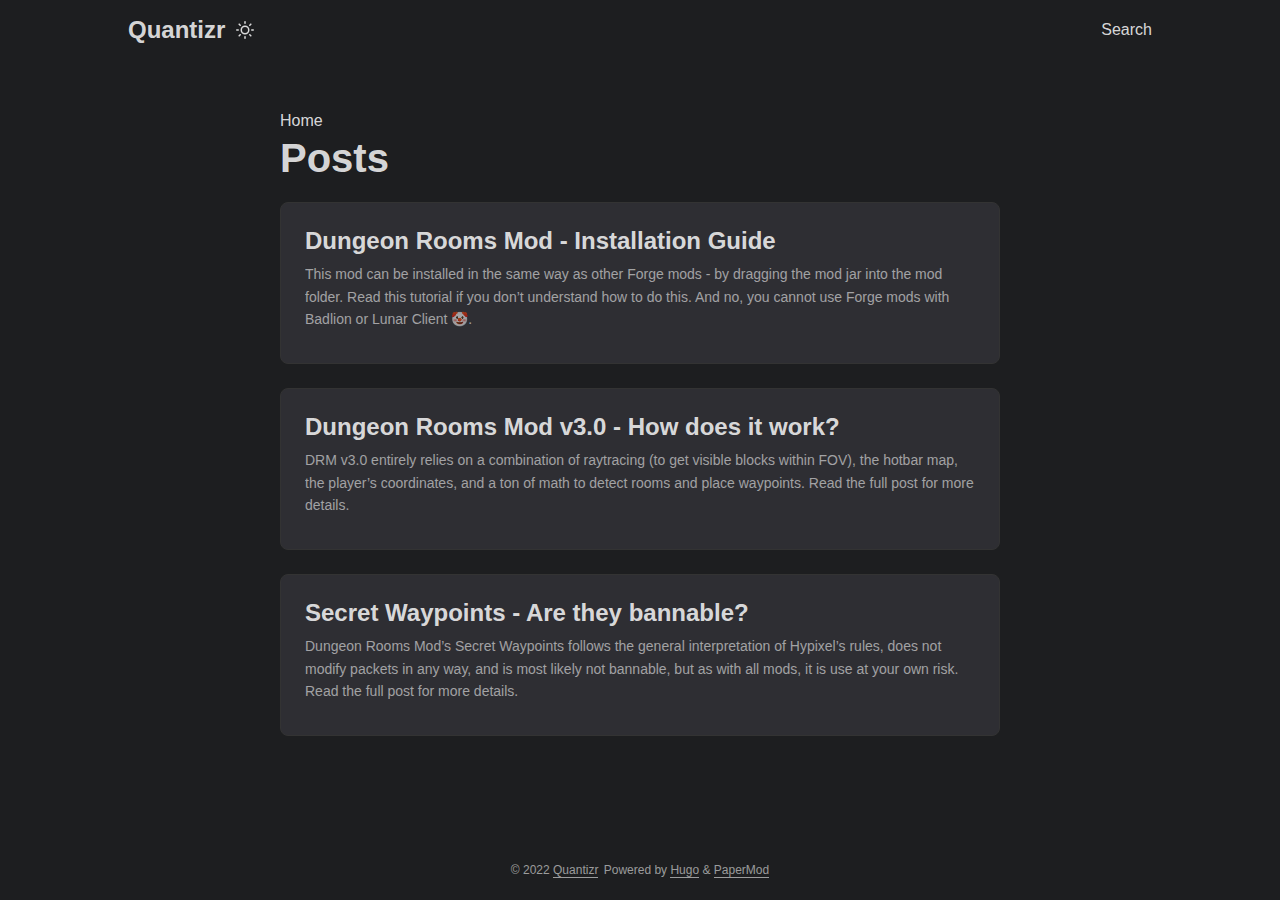
<file: posts/page/1/index.html>
<!doctype html><html lang=en><head><title>https://quantizr.github.io/posts/</title><link rel=canonical href=https://quantizr.github.io/posts/><meta name=robots content="noindex"><meta charset=utf-8><meta http-equiv=refresh content="0; url=https://quantizr.github.io/posts/"></head></html>
</file>
